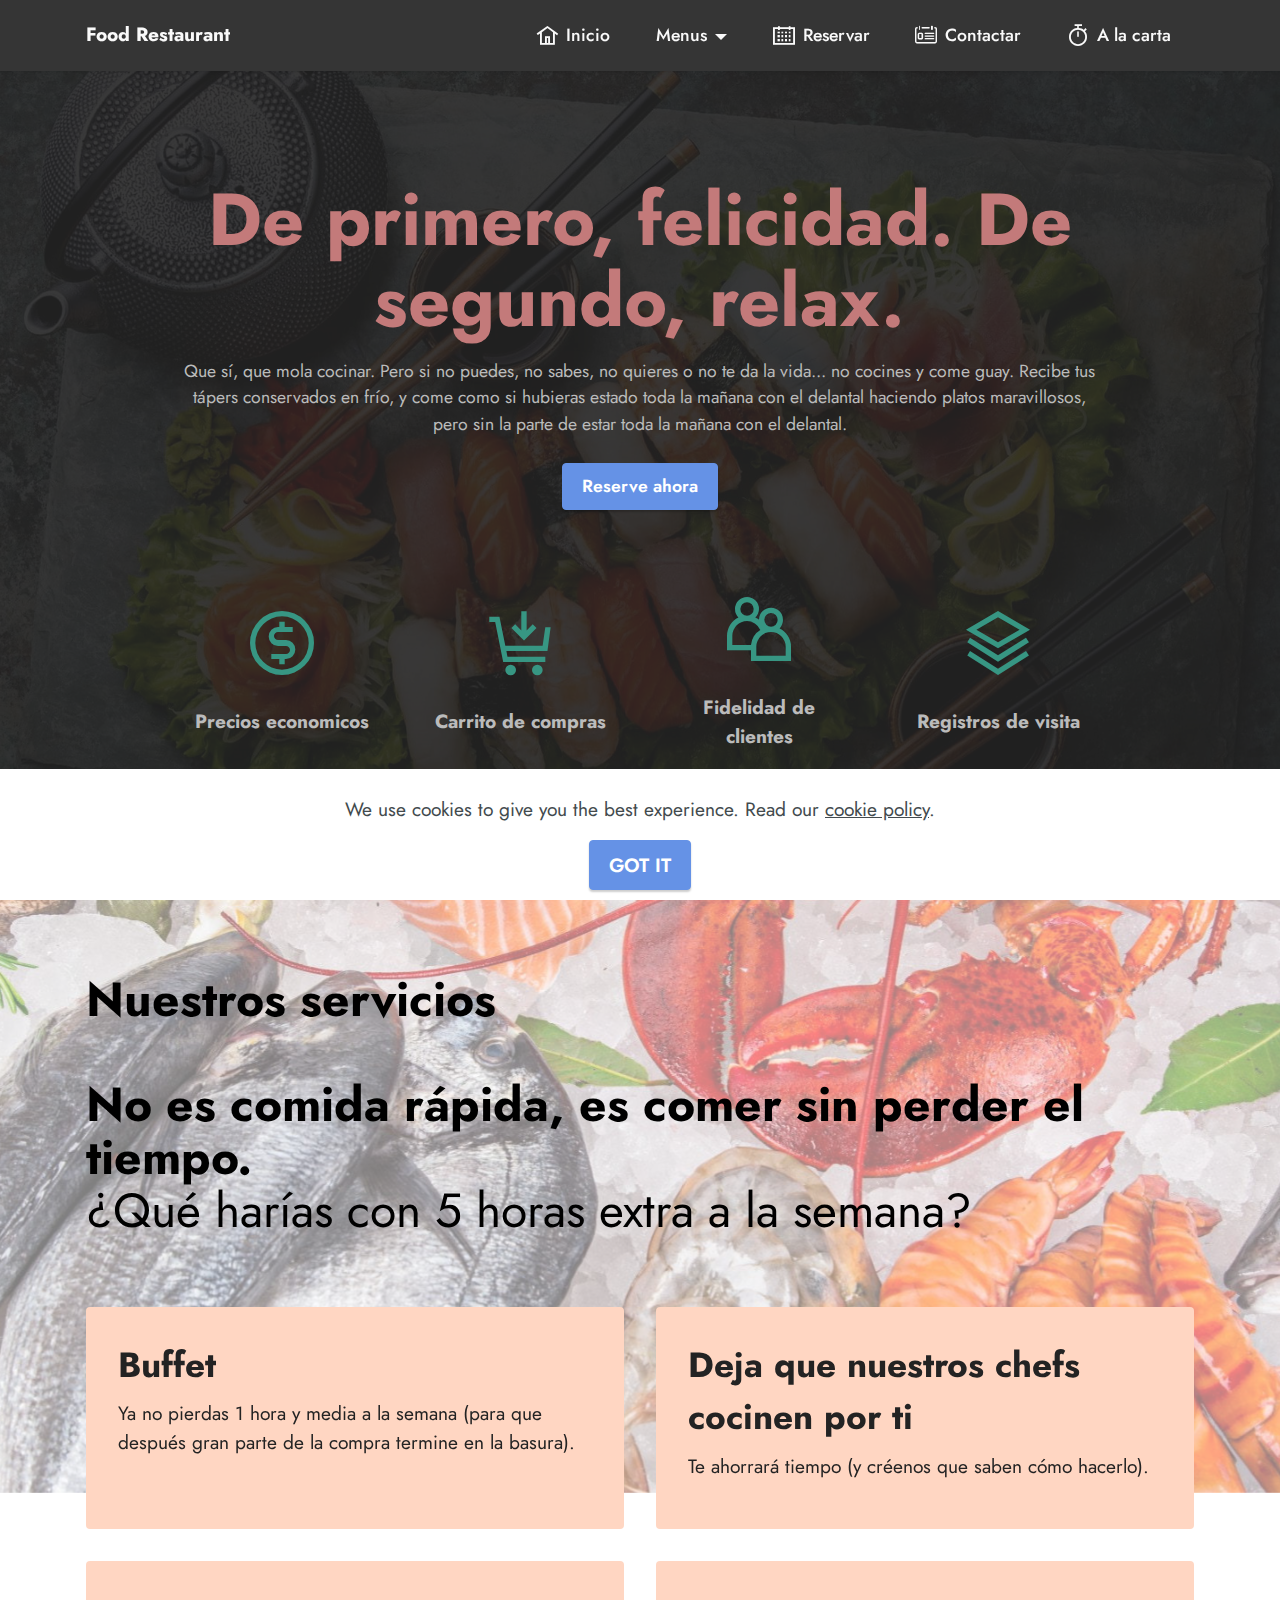
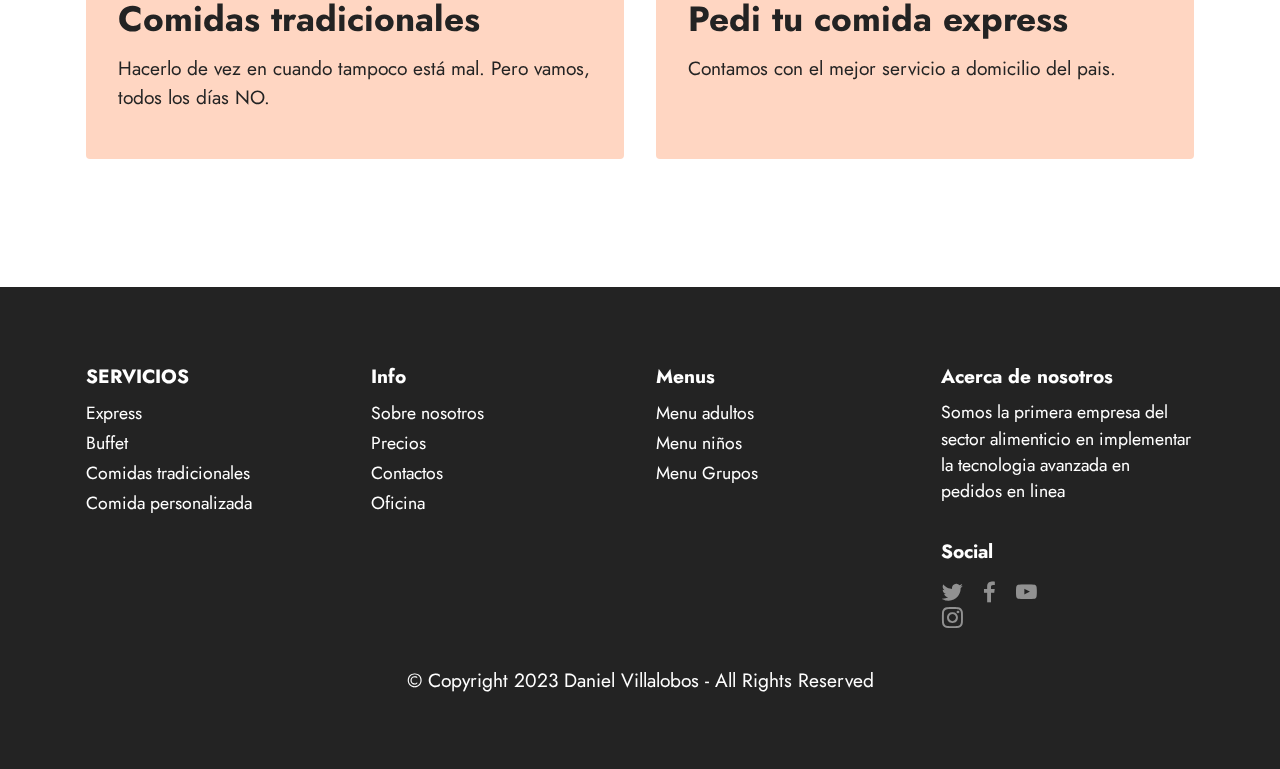
<file: index.html>
<!DOCTYPE html>
<html  >
<head>

  <meta charset="UTF-8">
  <meta http-equiv="X-UA-Compatible" content="IE=edge">
  <meta name="generator" content="bootstrap 5.1>
  <meta name="viewport" content="width=device-width, initial-scale=1, minimum-scale=1">
  <link rel="shortcut icon" href="assets/images/logo.png" type="image/x-icon">
  <meta name="description" content="Pagina para restaurantes">
  
  
  <title>PAGINA DE INICIO</title>
  <link rel="stylesheet" href="assets/web/assets/mobirise-icons2/mobirise2.css">
  <link rel="stylesheet" href="assets/web/assets/mobirise-icons-bold/mobirise-icons-bold.css">
  <link rel="stylesheet" href="assets/bootstrap/css/bootstrap.min.css">
  <link rel="stylesheet" href="assets/bootstrap/css/bootstrap-grid.min.css">
  <link rel="stylesheet" href="assets/bootstrap/css/bootstrap-reboot.min.css">
  <link rel="stylesheet" href="assets/parallax/jarallax.css">
  <link rel="stylesheet" href="assets/dropdown/css/style.css">
  <link rel="stylesheet" href="assets/socicon/css/styles.css">
  <link rel="stylesheet" href="assets/theme/css/style.css">
  <link rel="stylesheet" href="assets/bootstrap/css/custom.css">
  <link rel="preload" href="https://fonts.googleapis.com/css?family=Jost:100,200,300,400,500,600,700,800,900,100i,200i,300i,400i,500i,600i,700i,800i,900i&display=swap" as="style" onload="this.onload=null;this.rel='stylesheet'">
  <noscript><link rel="stylesheet" href="https://fonts.googleapis.com/css?family=Jost:100,200,300,400,500,600,700,800,900,100i,200i,300i,400i,500i,600i,700i,800i,900i&display=swap"></noscript>
  <link rel="preload" as="style" href="assets/mobirise/css/mbr-additional.css"><link rel="stylesheet" href="assets/mobirise/css/mbr-additional.css" type="text/css">

  
  
  
</head>
<body>
  
  <section data-bs-version="5.1" class="menu menu1 cid-sFGzlAXw3z" once="menu" id="menu1-2">
    

    <nav class="navbar navbar-dropdown navbar-fixed-top navbar-expand-lg">
        <div class="container">
            <div class="navbar-brand">
                
                <span class="navbar-caption-wrap"><a class="navbar-caption text-white display-7" href="">Food Restaurant</a></span>
            </div>
            <button class="navbar-toggler" type="button" data-toggle="collapse" data-bs-toggle="collapse" data-target="#navbarSupportedContent" data-bs-target="#navbarSupportedContent" aria-controls="navbarNavAltMarkup" aria-expanded="false" aria-label="Toggle navigation">
                <div class="hamburger">
                    <span></span>
                    <span></span>
                    <span></span>
                    <span></span>
                </div>
            </button>
            <div class="collapse navbar-collapse" id="navbarSupportedContent">
                <ul class="navbar-nav nav-dropdown" data-app-modern-menu="true"><li class="nav-item"><a class="nav-link link text-white text-primary display-4" href="index.html"><span class="mobi-mbri mobi-mbri-home mbr-iconfont mbr-iconfont-btn"></span>Inicio</a></li><li class="nav-item dropdown"><a class="nav-link link text-white text-primary dropdown-toggle show display-4" href="index.html" data-toggle="dropdown-submenu" data-bs-toggle="dropdown" data-bs-auto-close="outside" aria-expanded="true">Menus</a><div class="dropdown-menu show" aria-labelledby="dropdown-703" data-bs-popper="none"><a class="text-white text-primary dropdown-item display-4" href="menus.html">Menú Adultos<br></a><a class="text-white text-primary dropdown-item display-4" href="menus.html">Menú Niños<br></a><a class="text-white text-primary dropdown-item display-4" href="menus.html">Menú Grupos<br></a></div></li>
                    <li class="nav-item"><a class="nav-link link text-white text-primary display-4" href="Reservar.html"><span class="mobi-mbri mobi-mbri-calendar mbr-iconfont mbr-iconfont-btn"></span>Reservar</a></li>
                    <li class="nav-item"><a class="nav-link link text-white text-primary display-4" href="Contactar.html"><span class="mbrib-contact-form mbr-iconfont mbr-iconfont-btn"></span>Contactar</a>
                    </li><li class="nav-item"><a class="nav-link link text-white text-primary display-4" href="A la carta.html"><span class="mobi-mbri mobi-mbri-timer mbr-iconfont mbr-iconfont-btn"></span>A la carta</a></li></ul>

        </div>
    </nav>
</section>

<section data-bs-version="5.1" class="header19 cid-sFGzrhlvIh" id="header19-3">

    

    <div class="mbr-overlay" style="opacity: 0.9; background-color: rgb(35, 35, 35);">
    </div>

    <div class="container">
        <div class="media-container">
            <div class="col-md-12 col-lg-10 m-auto align-center">
                <h1 class="mbr-section-title mbr-white mbr-fonts-style mb-3 display-1"><strong>De primero, felicidad. De segundo, relax.</strong></h1>
                <p class="mbr-text mbr-white mbr-fonts-style display-4">
                    Que sí, que mola cocinar. Pero si no puedes, no sabes, no quieres o no te da la vida... no cocines y come guay. Recibe tus tápers conservados en frío, y come como si hubieras estado toda la mañana con el delantal haciendo platos maravillosos, pero sin la parte de estar toda la mañana con el delantal.</p>
                <div class="mbr-section-btn align-center"><a class="btn btn-primary display-4" href="Reservar.html">Reserve ahora</a></div>

                <div class="row pt-5 justify-content-center">
                    <div class="col-12 col-md-6 col-lg-3">
                        <div class="card-wrapper">
                            <div class="card-box align-center">
                                <span class="mbr-iconfont mobi-mbri-cash mobi-mbri" style="color: rgb(55, 150, 131); fill: rgb(55, 150, 131);"></span>
                                <h4 class="card-title align-center mbr-black mbr-fonts-style display-7"><strong>Precios economicos</strong></h4>
                            </div>
                        </div>
                    </div>
                    <div class="col-12 col-md-6 col-lg-3">
                        <div class="card-wrapper">
                            <div class="card-box align-center">
                                <span class="mbr-iconfont mobi-mbri-cart-add mobi-mbri" style="color: rgb(55, 150, 131); fill: rgb(55, 150, 131);"></span>
                                <h4 class="card-title align-center mbr-black mbr-fonts-style display-7"><strong>Carrito de compras</strong></h4>
                            </div>
                        </div>
                    </div>
                    <div class="col-12 col-md-6 col-lg-3">
                        <div class="card-wrapper">
                            <div class="card-box align-center">
                                <span class="mbr-iconfont mobi-mbri-users mobi-mbri" style="color: rgb(55, 150, 131); fill: rgb(55, 150, 131);"></span>
                                <h4 class="card-title align-center mbr-black mbr-fonts-style display-7"><strong>Fidelidad de clientes</strong></h4>
                            </div>
                        </div>
                    </div>
                    <div class="col-12 col-md-6 col-lg-3">
                        <div class="card-wrapper">
                            <div class="card-box align-center">
                                <span class="mbr-iconfont mobi-mbri-layers mobi-mbri" style="color: rgb(55, 150, 131); fill: rgb(55, 150, 131);"></span>
                                <h4 class="card-title align-center mbr-black mbr-fonts-style display-7"><strong>Registros de visita</strong></h4>
                            </div>
                        </div>
                    </div>
                </div>
            </div>
        </div>
    </div>
</section>

<section data-bs-version="5.1" class="features7 cid-tvSPhUOham mbr-parallax-background" id="features8-n">
    <!---->
    

    
    <div class="mbr-overlay" style="opacity: 0.5; background-color: rgb(255, 255, 255);">
    </div>
    <div class="container">
        <div class="row">
            <div class="title col-12">
                <h5 class="mbr-section-title mbr-fonts-style mb-3 display-2"><strong>Nuestros servicios</strong><br><br><strong>No es comida rápida, es comer sin perder el tiempo.</strong><br>¿Qué harías con 5 horas extra a la semana?<br><br></h5>
                
            </div>
            <div class="card col-12 col-md-6">
                <div class="card-wrapper">
                    <div class="top-line">
                        <h6 class="card-title mbr-fonts-style display-5"><strong>Buffet</strong></h6>
                        <p class="mbr-text cost mbr-fonts-style display-5"></p>
                    </div>
                    <div class="bottom-line">
                        <p class="mbr-text mbr-fonts-style display-7">
                            Ya no pierdas 1 hora y media a la semana (para que después gran parte de la compra termine en la basura).
                        </p>
                    </div>
                </div>
            </div>
            <div class="card col-12 col-md-6">
                <div class="card-wrapper">
                    <div class="top-line">
                        <h6 class="card-title mbr-fonts-style display-5"><strong>Deja que nuestros chefs cocinen por ti</strong></h6>
                        <p class="mbr-text cost mbr-fonts-style display-5"></p>
                    </div>
                    <div class="bottom-line">
                        <p class="mbr-text mbr-fonts-style display-7">
                            Te ahorrará tiempo (y créenos que saben cómo hacerlo).
                        </p>
                    </div>
                </div>
            </div>
            <div class="card col-12 col-md-6">
                <div class="card-wrapper">
                    <div class="top-line">
                        <h6 class="card-title mbr-fonts-style display-5"><strong>Comidas tradicionales</strong></h6>
                        <p class="mbr-text cost mbr-fonts-style display-5"></p>
                    </div>
                    <div class="bottom-line">
                        <p class="mbr-text mbr-fonts-style display-7">
                            Hacerlo de vez en cuando tampoco está mal. Pero vamos, todos los días NO.
                        </p>
                    </div>
                </div>
            </div>
            <div class="card col-12 col-md-6">
                <div class="card-wrapper">
                    <div class="top-line">
                        <h6 class="card-title mbr-fonts-style display-5"><strong>Pedi tu comida express</strong></h6>
                        <p class="mbr-text cost mbr-fonts-style display-5"></p>
                    </div>
                    <div class="bottom-line">
                        <p class="mbr-text mbr-fonts-style display-7">
                            Contamos con el mejor servicio a domicilio del pais.</p>
                    </div>
                </div>
            </div> 
        </div>
    </div>
</section>
<section data-bs-version="5.1" class="footer6 cid-tvYOAswIny" once="footers" id="footer6-y">
    
    
    <div class="container">
        <div class="row mbr-white">
            <div class="col-12 col-md-6 col-lg-3">
                <h5 class="mbr-section-subtitle mbr-fonts-style mb-2 display-7">
                    <strong>SERVICIOS</strong></h5>
                <ul class="list mbr-fonts-style display-4">
                    <li class="mbr-text item-wrap">Express</li><li class="mbr-text item-wrap">Buffet</li><li class="mbr-text item-wrap">Comidas tradicionales</li><li class="mbr-text item-wrap">Comida personalizada</li>
                </ul>
            </div>
            <div class="col-12 col-md-6 col-lg-3">
                <h5 class="mbr-section-subtitle mbr-fonts-style mb-2 display-7">
                    <strong>Info</strong></h5>
                <ul class="list mbr-fonts-style display-4">

                    <li class="mbr-text item-wrap">Sobre nosotros</li><li class="mbr-text item-wrap">Precios</li><li class="mbr-text item-wrap">Contactos</li><li class="mbr-text item-wrap">Oficina</li>
                </ul>
            </div>
            <div class="col-12 col-md-6 col-lg-3">
                <h5 class="mbr-section-subtitle mbr-fonts-style mb-2 display-7">
                    <strong>Menus</strong></h5>
                <ul class="list mbr-fonts-style display-4">
                    <li class="mbr-text item-wrap">Menu adultos</li><li class="mbr-text item-wrap">Menu niños</li><li class="mbr-text item-wrap">Menu Grupos</li><li class="mbr-text item-wrap"><br></li>
                </ul>
            </div>
            <div class="col-12 col-md-6 col-lg-3">
                <h5 class="mbr-section-subtitle mbr-fonts-style mb-2 display-7">
                    <strong>Acerca de nosotros</strong></h5>
                <p class="mbr-text mbr-fonts-style mb-4 display-4">
                    Somos la primera empresa del sector alimenticio en implementar la tecnologia avanzada en pedidos en linea</p>
                <h5 class="mbr-section-subtitle mbr-fonts-style mb-3 display-7">
                    <strong>Social</strong>
                </h5>
                <div class="col-md-6">
                    <div class="social-list align-left">
                        <div class="soc-item">
                            <a href="https://twitter.com/" target="_blank">
                                <span class="socicon-twitter socicon mbr-iconfont mbr-iconfont-social"></span>
                            </a>
                        </div>
                        <div class="soc-item">
                            <a href="https://www.facebook.com" target="_blank">
                                <span class="socicon-facebook socicon mbr-iconfont mbr-iconfont-social"></span>
                            </a>
                        </div>
                        <div class="soc-item">
                            <a href="https://www.youtube.com" target="_blank">
                                <span class="socicon-youtube socicon mbr-iconfont mbr-iconfont-social"></span>
                            </a>
                        </div>
                        <div class="soc-item">
                            <a href="https://instagram.com" target="_blank">
                                <span class="socicon-instagram socicon mbr-iconfont mbr-iconfont-social"></span>
                            </a>
                        </div>
                        
                        
                    </div>
                </div>
            </div>
            <div class="col-12 mt-4">
                <p class="mbr-text mb-0 mbr-fonts-style copyright align-center display-7">
                    © Copyright 2023 Daniel Villalobos - All Rights Reserved
                </p>
            </div>
        </div>
    </div>
</section>
<script src="assets/web/assets/cookies-alert-plugin/cookies-alert-core.js"></script>  <script src="assets/web/assets/cookies-alert-plugin/cookies-alert-script.js"></script>
<script src="assets/bootstrap/js/bootstrap.bundle.min.js"></script>  <script src="assets/parallax/jarallax.js"></script>  <script src="assets/smoothscroll/smooth-scroll.js"></script>  <script src="assets/ytplayer/index.js"></script>  <script src="assets/dropdown/js/navbar-dropdown.js"></script>  <script src="assets/vimeoplayer/player.js"></script>  <script src="assets/theme/js/script.js"></script>  
<input name="cookieData" type="hidden" data-cookie-cookiesAlertType='false' data-cookie-customDialogSelector='null' data-cookie-colorText='#424a4d' data-cookie-colorBg='rgb(255, 255, 255)' data-cookie-opacityOverlay='1' data-cookie-textButton='GOT IT' data-cookie-rejectText='REJECT' data-cookie-colorButton='#6592e6' data-cookie-rejectColor='#ffffff' data-cookie-colorLink='#424a4d' data-cookie-underlineLink='true' data-cookie-text="We use cookies to give you the best experience. Read our <a href='privacy.html'>cookie policy</a>.">
  </body>
</html>
</file>
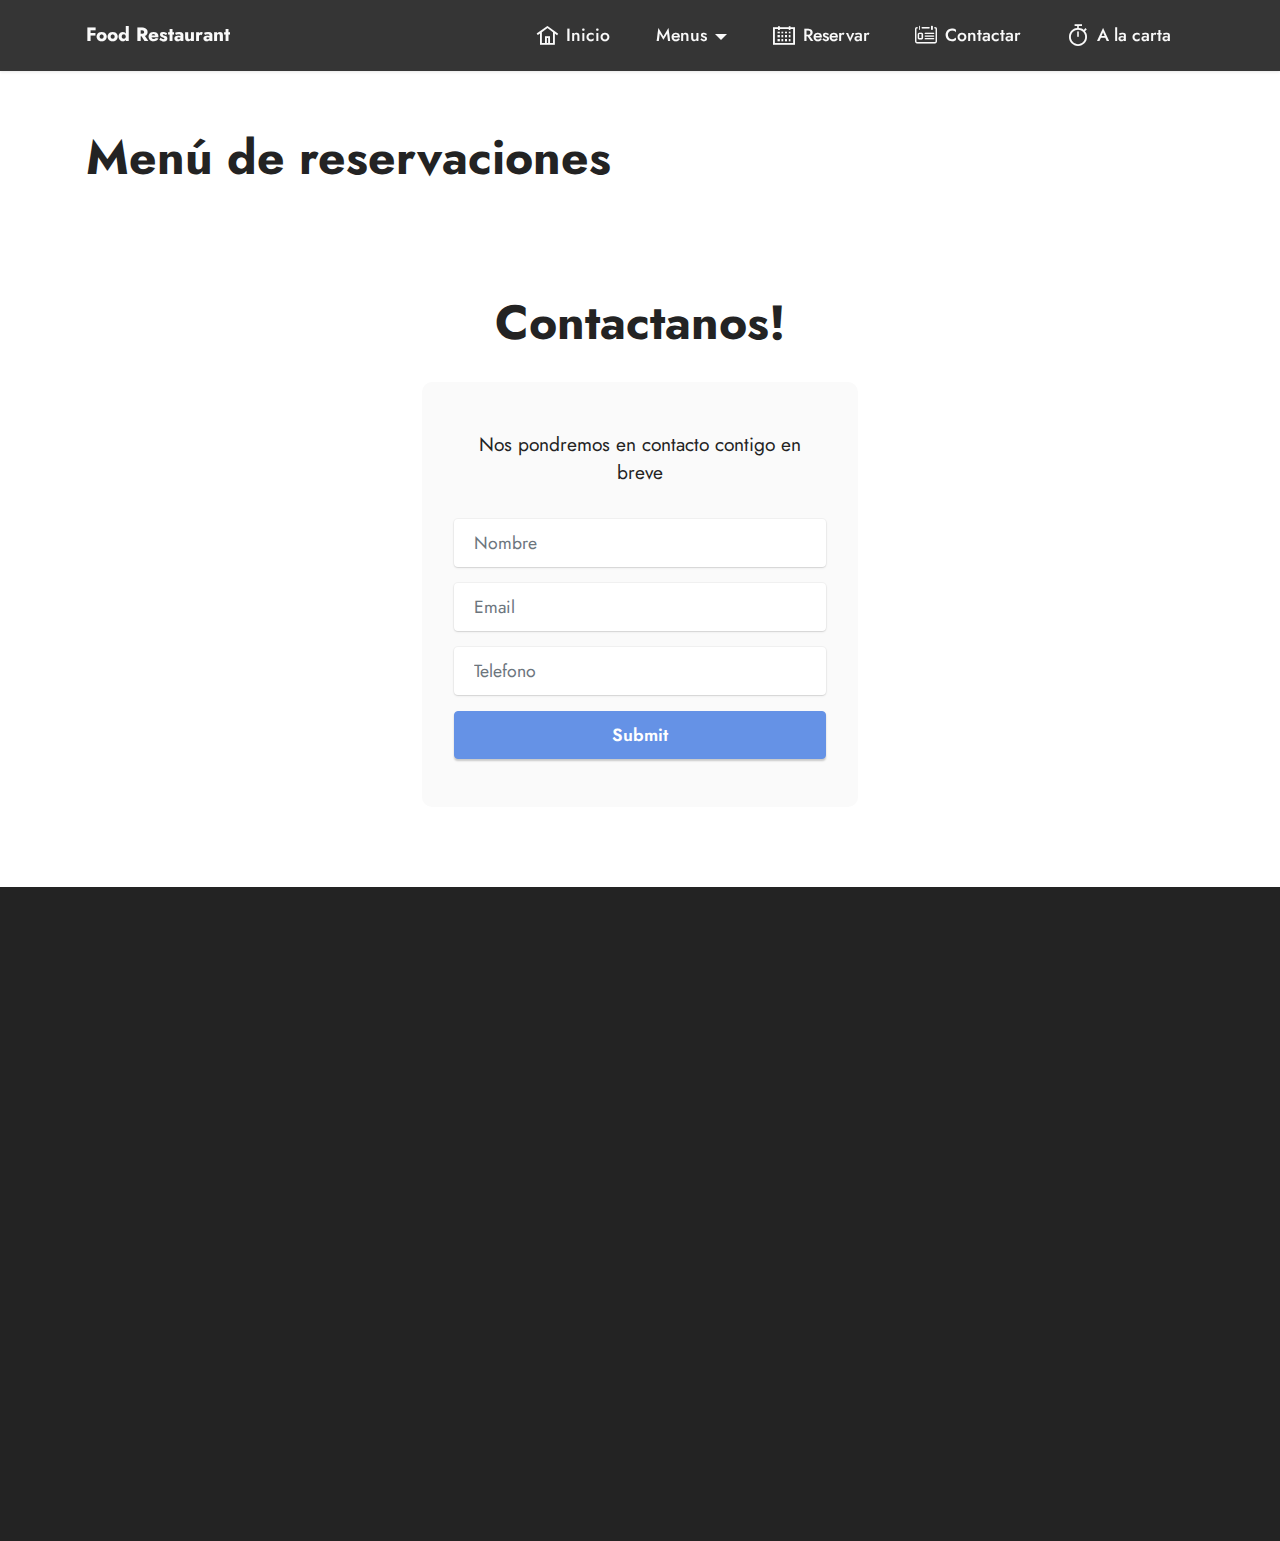
<file: Contactar.html>
<!DOCTYPE html>
<html  >
<head>
    <meta charset="UTF-8">
    <meta http-equiv="X-UA-Compatible" content="IE=edge">
    <meta name="generator" content="bootstrap 5.1>
    <meta name="viewport" content="width=device-width, initial-scale=1, minimum-scale=1">
    <link rel="shortcut icon" href="assets/images/logo.png" type="image/x-icon">
    <meta name="description" content="Pagina para restaurantes">
  
  <title>Menús</title>
  <link rel="stylesheet" href="assets/web/assets/mobirise-icons2/mobirise2.css">
  <link rel="stylesheet" href="assets/web/assets/mobirise-icons-bold/mobirise-icons-bold.css">
  <link rel="stylesheet" href="assets/bootstrap/css/bootstrap.min.css">
  <link rel="stylesheet" href="assets/bootstrap/css/bootstrap-grid.min.css">
  <link rel="stylesheet" href="assets/bootstrap/css/bootstrap-reboot.min.css">
  <link rel="stylesheet" href="assets/animatecss/animate.css">
  <link rel="stylesheet" href="assets/dropdown/css/style.css">
  <link rel="stylesheet" href="assets/socicon/css/styles.css">
  <link rel="stylesheet" href="assets/theme/css/style.css">
  <link rel="stylesheet" href="assets/bootstrap/css/custom.css">
  <link rel="preload" href="https://fonts.googleapis.com/css?family=Jost:100,200,300,400,500,600,700,800,900,100i,200i,300i,400i,500i,600i,700i,800i,900i&display=swap" as="style" onload="this.onload=null;this.rel='stylesheet'">
  <noscript><link rel="stylesheet" href="https://fonts.googleapis.com/css?family=Jost:100,200,300,400,500,600,700,800,900,100i,200i,300i,400i,500i,600i,700i,800i,900i&display=swap"></noscript>
  <link rel="preload" as="style" href="assets/mobirise/css/mbr-additional.css"><link rel="stylesheet" href="assets/mobirise/css/mbr-additional.css" type="text/css">

  
  
  
</head>
<body>
  
    <section data-bs-version="5.1" class="menu menu1 cid-sFGzlAXw3z" once="menu" id="menu1-2">
    

        <nav class="navbar navbar-dropdown navbar-fixed-top navbar-expand-lg">
            <div class="container">
                <div class="navbar-brand">
                    
                    <span class="navbar-caption-wrap"><a class="navbar-caption text-white display-7" href="index.html">Food Restaurant</a></span>
                </div>
                <button class="navbar-toggler" type="button" data-toggle="collapse" data-bs-toggle="collapse" data-target="#navbarSupportedContent" data-bs-target="#navbarSupportedContent" aria-controls="navbarNavAltMarkup" aria-expanded="false" aria-label="Toggle navigation">
                    <div class="hamburger">
                        <span></span>
                        <span></span>
                        <span></span>
                        <span></span>
                    </div>
                </button>
                <div class="collapse navbar-collapse" id="navbarSupportedContent">
                    <ul class="navbar-nav nav-dropdown" data-app-modern-menu="true"><li class="nav-item"><a class="nav-link link text-white text-primary display-4" href="index.html"><span class="mobi-mbri mobi-mbri-home mbr-iconfont mbr-iconfont-btn"></span>Inicio</a></li><li class="nav-item dropdown"><a class="nav-link link text-white text-primary dropdown-toggle show display-4" href="index.html" data-toggle="dropdown-submenu" data-bs-toggle="dropdown" data-bs-auto-close="outside" aria-expanded="true">Menus</a><div class="dropdown-menu show" aria-labelledby="dropdown-703" data-bs-popper="none"><a class="text-white text-primary dropdown-item display-4" href="menus.html">Menú Adultos<br></a><a class="text-white text-primary dropdown-item display-4" href="menus.html">Menú Niños<br></a><a class="text-white text-primary dropdown-item display-4" href="menus.html">Menú Grupos<br></a></div></li>
                        <li class="nav-item"><a class="nav-link link text-white text-primary display-4" href="Reservar.html"><span class="mobi-mbri mobi-mbri-calendar mbr-iconfont mbr-iconfont-btn"></span>Reservar</a></li>
                        <li class="nav-item"><a class="nav-link link text-white text-primary display-4" href="Contactar.html"><span class="mbrib-contact-form mbr-iconfont mbr-iconfont-btn"></span>Contactar</a>
                        </li><li class="nav-item"><a class="nav-link link text-white text-primary display-4" href="A la carta.html"><span class="mobi-mbri mobi-mbri-timer mbr-iconfont mbr-iconfont-btn"></span>A la carta</a></li></ul>
    
            </div>
        </nav>
    </section>



<br><br><br>
<div class="container">
<div class="title">
    <h3 class="mbr-section-title mbr-fonts-style mb-4 display-2">
        <strong>Menú de reservaciones</strong></h3>
</div>
</div>

<section data-bs-version="5.1" class="form7 cid-tvYOJms3G6" id="form7-z">
    
    
    <div class="container">
        <div class="mbr-section-head">
            <h3 class="mbr-section-title mbr-fonts-style align-center mb-0 display-2">
                <strong>Contactanos!</strong></h3>
            
        </div>
        <div class="row justify-content-center mt-4">
            <div class="col-lg-8 mx-auto mbr-form" data-form-type="formoid">
                <form action="https://mobirise.eu/" method="POST" class="mbr-form form-with-styler mx-auto" data-form-title="Form Name"><input type="hidden" name="email" data-form-email="true" value="qSWqOzgyMb4ahefRvbUTBInducYanGXHCi7TmLIyiZrGUpadYnE+knuLbYd7ywWofpdQC57an/3SPplSAY6twu/KKr29Aw45E8Z6tEJsbAYJBOL8CdtI4CMGtriyD8XZ">
                    <p class="mbr-text mbr-fonts-style align-center mb-4 display-7">Nos pondremos en contacto contigo en breve</p>
                    <div class="row">
                        <div hidden="hidden" data-form-alert="" class="alert alert-success col-12">Gracias por ponerte en contacto con nosotros</div>
                        <div hidden="hidden" data-form-alert-danger="" class="alert alert-danger col-12">
                            Oops...! some problem!
                        </div>
                    </div>
                    <div class="dragArea row">
                        <div class="col-lg-12 col-md-12 col-sm-12 form-group mb-3" data-for="name">
                            <input type="text" name="name" placeholder="Nombre" data-form-field="name" class="form-control" value="" id="name-form7-z">
                        </div>
                        <div class="col-lg-12 col-md-12 col-sm-12 form-group mb-3" data-for="email">
                            <input type="email" name="email" placeholder="Email" data-form-field="email" class="form-control" value="" id="email-form7-z">
                        </div>
                        <div data-for="phone" class="col-lg-12 col-md-12 col-sm-12 form-group mb-3">
                            <input type="tel" name="phone" placeholder="Telefono" data-form-field="phone" class="form-control" value="" id="phone-form7-z">
                        </div>
                        <div class="col-auto mbr-section-btn align-center">
                            <button type="submit" class="btn btn-primary display-4">Submit</button>
                        </div>
                    </div>
                </form>
            </div>
        </div>
    </div>
</section>

<section data-bs-version="5.1" class="footer6 cid-tvYOAswIny" once="footers" id="footer6-y">

    

    

    <div class="container">
        <div class="row content mbr-white">
            <div class="col-12 col-md-3 mbr-fonts-style display-7">
                <h5 class="mbr-section-subtitle mbr-fonts-style mb-2 display-7">
                    <strong>Dirección</strong></h5>
                <p class="mbr-text mbr-fonts-style display-7">
                    San josé, Costa Rica<br><br></p> <br>
                <h5 class="mbr-section-subtitle mbr-fonts-style mb-2 mt-4 display-7">
                    <strong>Contacto</strong></h5>
                <p class="mbr-text mbr-fonts-style mb-4 display-7">
                    Email: support@restaurante.com <br>
                    Phone: +506 6875 8455<br>
                    Fax:&nbsp;</p>
            </div>
            <div class="col-12 col-md-3 mbr-fonts-style display-7">
                <h5 class="mbr-section-subtitle mbr-fonts-style mb-2 display-7">
                    <strong>Links</strong>
                </h5>
                <ul class="list mbr-fonts-style mb-4 display-4">
                    <li class="mbr-text item-wrap"><br></li>
                </ul>
                <br>
                <h5 class="mbr-section-subtitle mbr-fonts-style mb-2 mt-5 display-7">
                    <strong>Feedback</strong>
                </h5>
                <p class="mbr-text mbr-fonts-style mb-4 display-7">¡Envíenos sus ideas, informes de errores, sugerencias! Cualquier comentario sería apreciado.</p>
            </div>
            <div class="col-12 col-md-6">
                <div class="google-map"><iframe frameborder="0" style="border:0" src="https://www.google.com/maps/embed/v1/place?key=AIzaSyCZI5F_k6S1k46ujh0SNrapM89f7mJxd30&amp;q=San josé costa rica" allowfullscreen=""></iframe></div>
            </div>
            <div class="col-md-6">
                <div class="social-list align-left">
                    <div class="soc-item">
                        <a href="https://twitter.com" target="_blank">
                            <span class="socicon-twitter socicon mbr-iconfont mbr-iconfont-social"></span>
                        </a>
                    </div>
                    <div class="soc-item">
                        <a href="https://www.facebook.com" target="_blank">
                            <span class="socicon-facebook socicon mbr-iconfont mbr-iconfont-social"></span>
                        </a>
                    </div>
                    <div class="soc-item">
                        <a href="https://www.youtube.com" target="_blank">
                            <span class="socicon-youtube socicon mbr-iconfont mbr-iconfont-social"></span>
                        </a>
                    </div>
                    <div class="soc-item">
                        <a href="https://instagram.com" target="_blank">
                            <span class="socicon-instagram socicon mbr-iconfont mbr-iconfont-social"></span>
                        </a>
                    </div>
                    
                    
                </div>
            </div>
        </div>
        <div class="footer-lower">
            <div class="media-container-row">
                <div class="col-sm-12">
                    <hr>
                </div>
            </div>
            <div class="col-sm-12 copyright pl-0">
                <p class="mbr-text mbr-fonts-style mbr-white display-7">
                    © Copyright 2023 Daniel Villalobos - All Rights Reserved
                </p>
            </div>
        </div>
    </div>
</section><script src="assets/bootstrap/js/bootstrap.bundle.min.js"></script>  <script src="assets/smoothscroll/smooth-scroll.js"></script>  <script src="assets/ytplayer/index.js"></script>  <script src="assets/dropdown/js/navbar-dropdown.js"></script>  <script src="assets/theme/js/script.js"></script>  <script src="assets/formoid/formoid.min.js"></script>  
  
  
 <div id="scrollToTop" class="scrollToTop mbr-arrow-up"><a style="text-align: center;"><i class="mbr-arrow-up-icon mbr-arrow-up-icon-cm cm-icon cm-icon-smallarrow-up"></i></a></div>
    <input name="animation" type="hidden">
  </body>
</html>
</file>
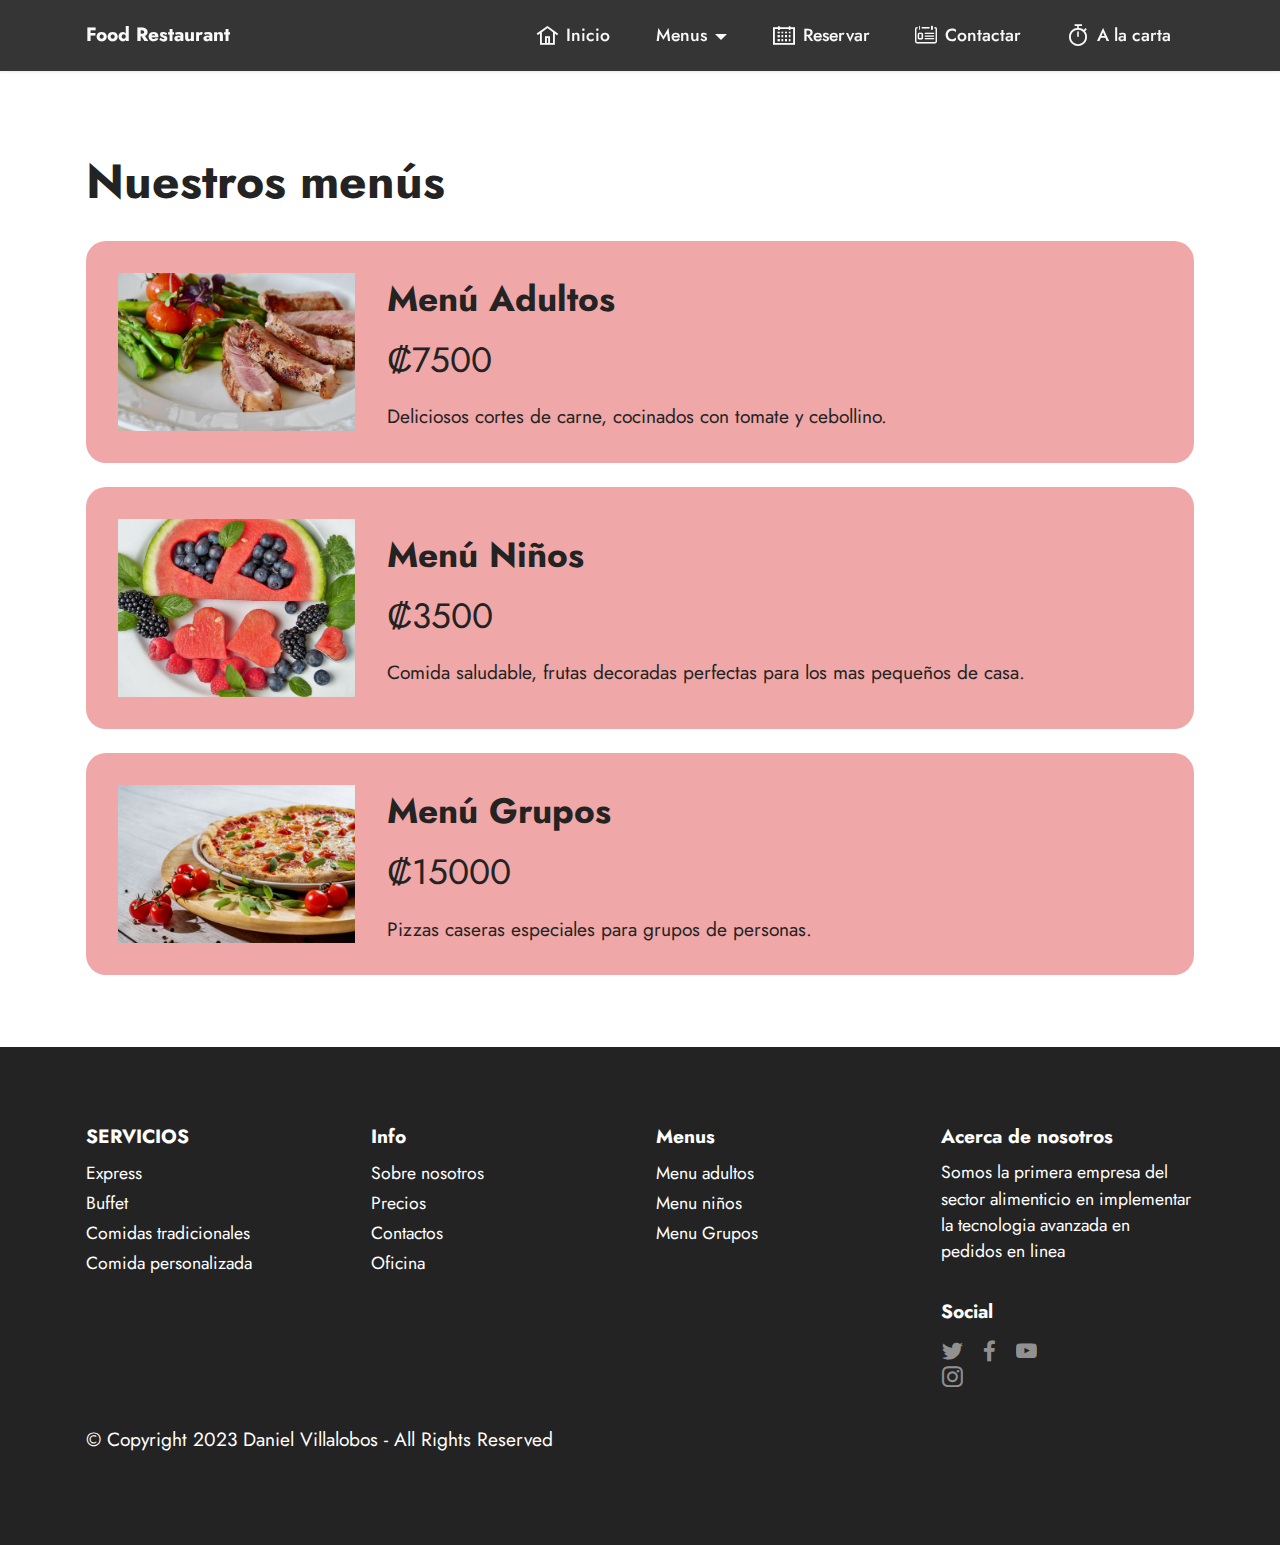
<file: menus.html>
<!DOCTYPE html>
<html  >
<head>
    <meta charset="UTF-8">
    <meta http-equiv="X-UA-Compatible" content="IE=edge">
    <meta name="generator" content="bootstrap 5.1>
    <meta name="viewport" content="width=device-width, initial-scale=1, minimum-scale=1">
    <link rel="shortcut icon" href="assets/images/logo.png" type="image/x-icon">
    <meta name="description" content="Pagina para restaurantes">
  
  <title>Menús</title>
  <link rel="stylesheet" href="assets/web/assets/mobirise-icons2/mobirise2.css">
  <link rel="stylesheet" href="assets/web/assets/mobirise-icons-bold/mobirise-icons-bold.css">
  <link rel="stylesheet" href="assets/bootstrap/css/bootstrap.min.css">
  <link rel="stylesheet" href="assets/bootstrap/css/bootstrap-grid.min.css">
  <link rel="stylesheet" href="assets/bootstrap/css/bootstrap-reboot.min.css">
  <link rel="stylesheet" href="assets/animatecss/animate.css">
  <link rel="stylesheet" href="assets/dropdown/css/style.css">
  <link rel="stylesheet" href="assets/socicon/css/styles.css">
  <link rel="stylesheet" href="assets/theme/css/style.css">
  <link rel="stylesheet" href="assets/bootstrap/css/custom.css">
  <link rel="preload" href="https://fonts.googleapis.com/css?family=Jost:100,200,300,400,500,600,700,800,900,100i,200i,300i,400i,500i,600i,700i,800i,900i&display=swap" as="style" onload="this.onload=null;this.rel='stylesheet'">
  <noscript><link rel="stylesheet" href="https://fonts.googleapis.com/css?family=Jost:100,200,300,400,500,600,700,800,900,100i,200i,300i,400i,500i,600i,700i,800i,900i&display=swap"></noscript>
  <link rel="preload" as="style" href="assets/mobirise/css/mbr-additional.css"><link rel="stylesheet" href="assets/mobirise/css/mbr-additional.css" type="text/css">

  
  
  
</head>
<body>
  
    <section data-bs-version="5.1" class="menu menu1 cid-sFGzlAXw3z" once="menu" id="menu1-2">
    

        <nav class="navbar navbar-dropdown navbar-fixed-top navbar-expand-lg">
            <div class="container">
                <div class="navbar-brand">
                    
                    <span class="navbar-caption-wrap"><a class="navbar-caption text-white display-7" href="index.html">Food Restaurant</a></span>
                </div>
                <button class="navbar-toggler" type="button" data-toggle="collapse" data-bs-toggle="collapse" data-target="#navbarSupportedContent" data-bs-target="#navbarSupportedContent" aria-controls="navbarNavAltMarkup" aria-expanded="false" aria-label="Toggle navigation">
                    <div class="hamburger">
                        <span></span>
                        <span></span>
                        <span></span>
                        <span></span>
                    </div>
                </button>
                <div class="collapse navbar-collapse" id="navbarSupportedContent">
                    <ul class="navbar-nav nav-dropdown" data-app-modern-menu="true"><li class="nav-item"><a class="nav-link link text-white text-primary display-4" href="index.html"><span class="mobi-mbri mobi-mbri-home mbr-iconfont mbr-iconfont-btn"></span>Inicio</a></li><li class="nav-item dropdown"><a class="nav-link link text-white text-primary dropdown-toggle show display-4" href="index.html" data-toggle="dropdown-submenu" data-bs-toggle="dropdown" data-bs-auto-close="outside" aria-expanded="true">Menus</a><div class="dropdown-menu show" aria-labelledby="dropdown-703" data-bs-popper="none"><a class="text-white text-primary dropdown-item display-4" href="menus.html">Menú Adultos<br></a><a class="text-white text-primary dropdown-item display-4" href="menus.html">Menú Niños<br></a><a class="text-white text-primary dropdown-item display-4" href="menus.html">Menú Grupos<br></a></div></li>
                        <li class="nav-item"><a class="nav-link link text-white text-primary display-4" href="Reservar.html"><span class="mobi-mbri mobi-mbri-calendar mbr-iconfont mbr-iconfont-btn"></span>Reservar</a></li>
                        <li class="nav-item"><a class="nav-link link text-white text-primary display-4" href="Contactar.html"><span class="mbrib-contact-form mbr-iconfont mbr-iconfont-btn"></span>Contactar</a>
                        </li><li class="nav-item"><a class="nav-link link text-white text-primary display-4" href="A la carta.html"><span class="mobi-mbri mobi-mbri-timer mbr-iconfont mbr-iconfont-btn"></span>A la carta</a></li></ul>
    
            </div>
        </nav>
    </section>

<section data-bs-version="5.1" class="features10 cid-tvYpxuPyGS" id="features11-t">
    <!---->
<br> <br><br><br>

    <div class="container">
        <div class="title">
            <h3 class="mbr-section-title mbr-fonts-style mb-4 display-2">
                <strong>Nuestros menús</strong></h3>
        </div>

        <div class="card">
            <div class="card-wrapper custom-block custom-block-full">
                <div class="row align-items-center">
                    <div class="col-12 col-md-3">
                        <div class="image-wrapper">
                            <img src="assets/images/mbr-1-596x397.jpg" alt="Deliciosos cortes de carne, cocinados con tomate y cebollino." title="comidas">
                        </div>
                    </div>
                    <div class="col-12 col-md">
                        <div class="card-box">
                            <div class="row">
                                <div class="col-12">
                                    <div class="top-line">
                                        <h4 class="card-title mbr-fonts-style display-5"><strong>Menú Adultos</strong></h4>
                                        <p class="cost mbr-fonts-style display-5">₡7500</p>
                                    </div>
                                </div>
                                <div class="col-12">
                                    <div class="bottom-line">
                                        <p class="mbr-text mbr-fonts-style m-0 display-7">
                                            Deliciosos cortes de carne, cocinados con tomate y cebollino.
                                        </p>
                                        
                                    </div>
                                </div>
                            </div>
                        </div>
                    </div>
                </div>
            </div>
        </div>
        <br>
        <div class="card">
            <div class="card-wrapper custom-block custom-block-full">
                <div class="row align-items-center">
                    <div class="col-12 col-md-3">
                        <div class="image-wrapper">
                            <img src="assets/images/mbr-596x447.jpg" alt="Comida saludable, frutas decoradas perfectas para los mas pequeños de casa." title="comidas">
                        </div>
                    </div>
                    <div class="col-12 col-md">
                        <div class="card-box">
                            <div class="row">
                                <div class="col-12">
                                    <div class="top-line">
                                        <h4 class="card-title mbr-fonts-style display-5"><strong>Menú Niños</strong></h4>
                                        <p class="cost mbr-fonts-style display-5">
                                            ₡3500</p>
                                    </div>
                                </div>
                                <div class="col-12">
                                    <div class="bottom-line">
                                        <p class="mbr-text mbr-fonts-style m-0 display-7">
                                            Comida saludable, frutas decoradas perfectas para los mas pequeños de casa.
                                        </p>
                                    </div>
                                </div>
                            </div>
                        </div>
                    </div>
                </div>
            </div>
        </div>
        <br>
        <div class="card">
            <div class="card-wrapper custom-block custom-block-full">
                <div class="row align-items-center">
                    <div class="col-12 col-md-3">
                        <div class="image-wrapper">
                            <img src="assets/images/mbr-596x398.jpg" alt="Pizzas caseras especiales para grupos de personas." title="comidas">
                        </div>
                    </div>
                    <div class="col-12 col-md">
                        <div class="card-box">
                            <div class="row">
                                <div class="col-12">
                                    <div class="top-line">
                                        <h4 class="card-title mbr-fonts-style display-5"><strong>Menú Grupos</strong></h4>
                                        <p class="cost mbr-fonts-style display-5">
                                            ₡15000</p>
                                    </div>
                                </div>
                                <div class="col-12">
                                    <div class="bottom-line">
                                        <p class="mbr-text mbr-fonts-style m-0 display-7">
                                            Pizzas caseras especiales para grupos de personas.
                                        </p>
                                    </div>
                                </div>
                            </div>
                        </div>
                    </div>
                </div>
            </div>
        </div>
    </div>
</section>
<br><br><br>

<section data-bs-version="5.1" class="footer6 cid-tvYOAswIny" once="footers" id="footer6-y">
    
    
    <div class="container">
        <div class="row content mbr-white">
            <div class="col-12 col-md-3 mbr-fonts-style display-7">
                <h5 class="mbr-section-subtitle mbr-fonts-style mb-2 display-7">
                    <strong>SERVICIOS</strong></h5>
                <ul class="list mbr-fonts-style display-4">
                    <li class="mbr-text item-wrap">Express</li><li class="mbr-text item-wrap">Buffet</li><li class="mbr-text item-wrap">Comidas tradicionales</li><li class="mbr-text item-wrap">Comida personalizada</li>
                </ul>
            </div>
            <div class="col-12 col-md-6 col-lg-3">
                <h5 class="mbr-section-subtitle mbr-fonts-style mb-2 display-7">
                    <strong>Info</strong></h5>
                <ul class="list mbr-fonts-style display-4">

                    <li class="mbr-text item-wrap">Sobre nosotros</li><li class="mbr-text item-wrap">Precios</li><li class="mbr-text item-wrap">Contactos</li><li class="mbr-text item-wrap">Oficina</li>
                </ul>
            </div>
            <div class="col-12 col-md-6 col-lg-3">
                <h5 class="mbr-section-subtitle mbr-fonts-style mb-2 display-7">
                    <strong>Menus</strong></h5>
                <ul class="list mbr-fonts-style display-4">
                    <li class="mbr-text item-wrap">Menu adultos</li><li class="mbr-text item-wrap">Menu niños</li><li class="mbr-text item-wrap">Menu Grupos</li><li class="mbr-text item-wrap"><br></li>
                </ul>
            </div>
            <div class="col-12 col-md-6 col-lg-3">
                <h5 class="mbr-section-subtitle mbr-fonts-style mb-2 display-7">
                    <strong>Acerca de nosotros</strong></h5>
                <p class="mbr-text mbr-fonts-style mb-4 display-4">
                    Somos la primera empresa del sector alimenticio en implementar la tecnologia avanzada en pedidos en linea</p>
                <h5 class="mbr-section-subtitle mbr-fonts-style mb-3 display-7">
                    <strong>Social</strong>
                </h5>
                <div class="col-md-6">
                    <div class="social-list align-left">
                        <div class="soc-item">
                            <a href="https://twitter.com" target="_blank">
                                <span class="socicon-twitter socicon mbr-iconfont mbr-iconfont-social"></span>
                            </a>
                        </div>
                        <div class="soc-item">
                            <a href="https://www.facebook.com" target="_blank">
                                <span class="socicon-facebook socicon mbr-iconfont mbr-iconfont-social"></span>
                            </a>
                        </div>
                        <div class="soc-item">
                            <a href="https://www.youtube.com" target="_blank">
                                <span class="socicon-youtube socicon mbr-iconfont mbr-iconfont-social"></span>
                            </a>
                        </div>
                        <div class="soc-item">
                            <a href="https://instagram.com" target="_blank">
                                <span class="socicon-instagram socicon mbr-iconfont mbr-iconfont-social"></span>
                            </a>
                        </div>
                        
                        
                    </div>
                </div>
            </div>
            <div class="col-12 mt-4">
                <p class="mbr-text mbr-fonts-style mbr-white display-7">
                    © Copyright 2023 Daniel Villalobos - All Rights Reserved
                </p>
            </div>
        </div>
    </div>
</section>

<script src="assets/bootstrap/js/bootstrap.bundle.min.js"></script>  <script src="assets/parallax/jarallax.js"></script>  <script src="assets/smoothscroll/smooth-scroll.js"></script>  <script src="assets/ytplayer/index.js"></script>  <script src="assets/dropdown/js/navbar-dropdown.js"></script>  <script src="assets/vimeoplayer/player.js"></script>  <script src="assets/theme/js/script.js"></script>  
</body>
</html>
</file>
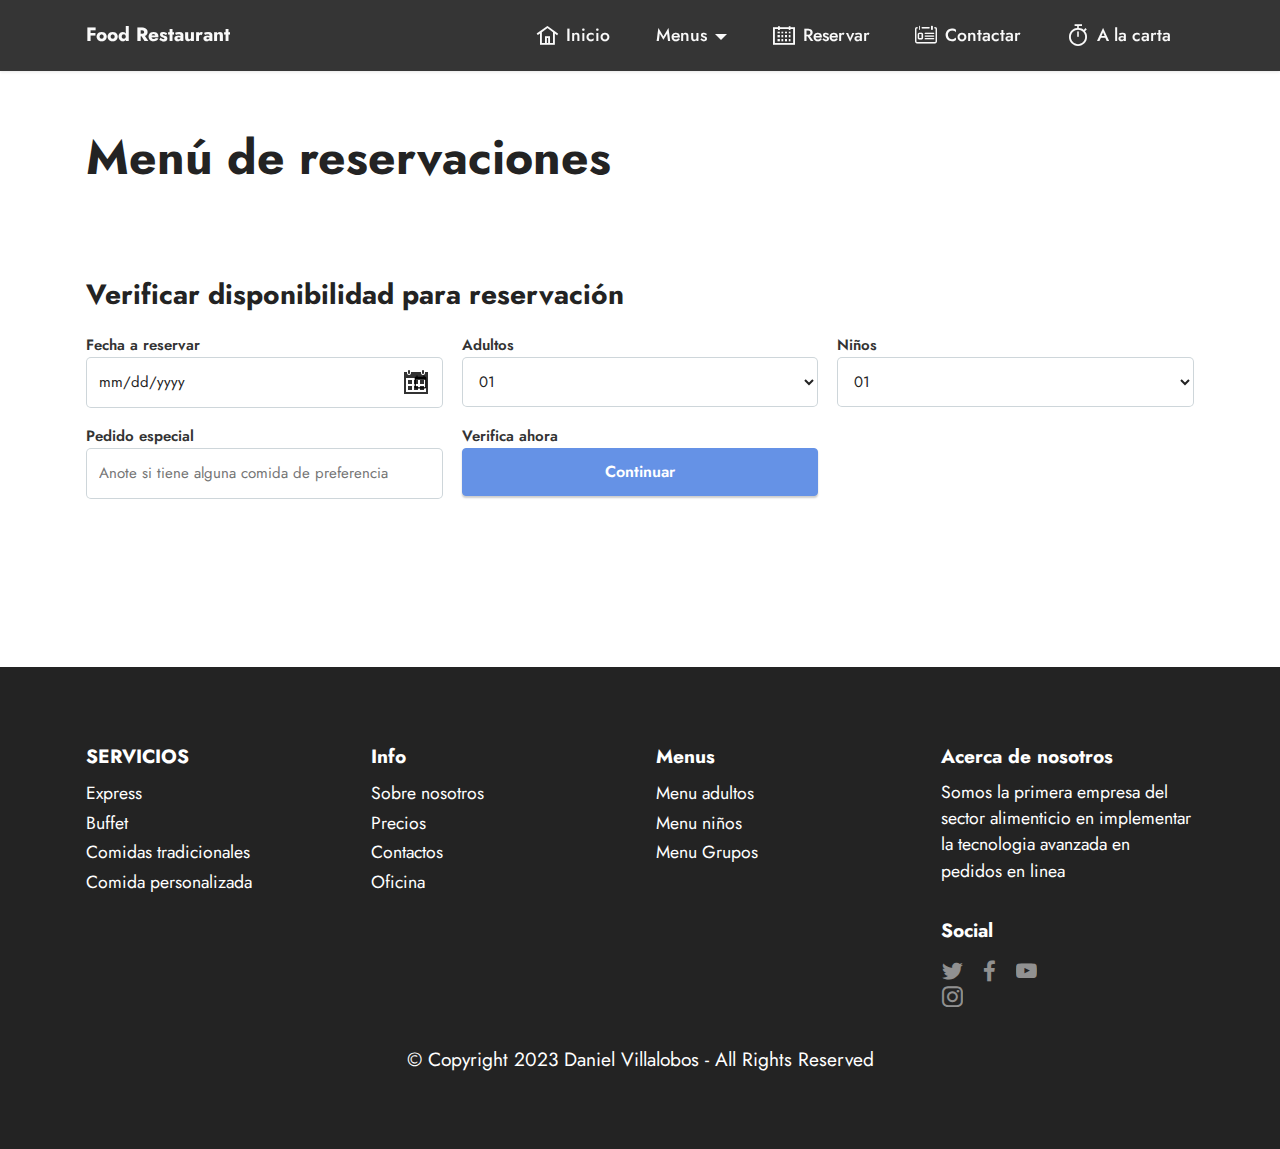
<file: Reservar.html>
<!DOCTYPE html>
<html  >
<head>
    <meta charset="UTF-8">
    <meta http-equiv="X-UA-Compatible" content="IE=edge">
    <meta name="generator" content="bootstrap 5.1>
    <meta name="viewport" content="width=device-width, initial-scale=1, minimum-scale=1">
    <link rel="shortcut icon" href="assets/images/logo.png" type="image/x-icon">
    <meta name="description" content="Pagina para restaurantes">
  
  
  <title>Menús</title>
  <link rel="stylesheet" href="assets/web/assets/mobirise-icons2/mobirise2.css">
  <link rel="stylesheet" href="assets/web/assets/mobirise-icons-bold/mobirise-icons-bold.css">
  <link rel="stylesheet" href="assets/bootstrap/css/bootstrap.min.css">
  <link rel="stylesheet" href="assets/bootstrap/css/bootstrap-grid.min.css">
  <link rel="stylesheet" href="assets/bootstrap/css/bootstrap-reboot.min.css">
  <link rel="stylesheet" href="assets/animatecss/animate.css">
  <link rel="stylesheet" href="assets/dropdown/css/style.css">
  <link rel="stylesheet" href="assets/socicon/css/styles.css">
  <link rel="stylesheet" href="assets/theme/css/style.css">
  <link rel="stylesheet" href="assets/bootstrap/css/custom.css">
  <link rel="preload" href="https://fonts.googleapis.com/css?family=Jost:100,200,300,400,500,600,700,800,900,100i,200i,300i,400i,500i,600i,700i,800i,900i&display=swap" as="style" onload="this.onload=null;this.rel='stylesheet'">
  <noscript><link rel="stylesheet" href="https://fonts.googleapis.com/css?family=Jost:100,200,300,400,500,600,700,800,900,100i,200i,300i,400i,500i,600i,700i,800i,900i&display=swap"></noscript>
  <link rel="preload" as="style" href="assets/mobirise/css/mbr-additional.css"><link rel="stylesheet" href="assets/mobirise/css/mbr-additional.css" type="text/css">

  
  
  
</head>
<body>
  
    <section data-bs-version="5.1" class="menu menu1 cid-sFGzlAXw3z" once="menu" id="menu1-2">
    

        <nav class="navbar navbar-dropdown navbar-fixed-top navbar-expand-lg">
            <div class="container">
                <div class="navbar-brand">
                    
                    <span class="navbar-caption-wrap"><a class="navbar-caption text-white display-7" href="index.html">Food Restaurant</a></span>
                </div>
                <button class="navbar-toggler" type="button" data-toggle="collapse" data-bs-toggle="collapse" data-target="#navbarSupportedContent" data-bs-target="#navbarSupportedContent" aria-controls="navbarNavAltMarkup" aria-expanded="false" aria-label="Toggle navigation">
                    <div class="hamburger">
                        <span></span>
                        <span></span>
                        <span></span>
                        <span></span>
                    </div>
                </button>
                <div class="collapse navbar-collapse" id="navbarSupportedContent">
                    <ul class="navbar-nav nav-dropdown" data-app-modern-menu="true"><li class="nav-item"><a class="nav-link link text-white text-primary display-4" href="index.html"><span class="mobi-mbri mobi-mbri-home mbr-iconfont mbr-iconfont-btn"></span>Inicio</a></li><li class="nav-item dropdown"><a class="nav-link link text-white text-primary dropdown-toggle show display-4" href="index.html" data-toggle="dropdown-submenu" data-bs-toggle="dropdown" data-bs-auto-close="outside" aria-expanded="true">Menus</a><div class="dropdown-menu show" aria-labelledby="dropdown-703" data-bs-popper="none"><a class="text-white text-primary dropdown-item display-4" href="menus.html">Menú Adultos<br></a><a class="text-white text-primary dropdown-item display-4" href="menus.html">Menú Niños<br></a><a class="text-white text-primary dropdown-item display-4" href="menus.html">Menú Grupos<br></a></div></li>
                        <li class="nav-item"><a class="nav-link link text-white text-primary display-4" href="Reservar.html"><span class="mobi-mbri mobi-mbri-calendar mbr-iconfont mbr-iconfont-btn"></span>Reservar</a></li>
                        <li class="nav-item"><a class="nav-link link text-white text-primary display-4" href="Contactar.html"><span class="mbrib-contact-form mbr-iconfont mbr-iconfont-btn"></span>Contactar</a>
                        </li><li class="nav-item"><a class="nav-link link text-white text-primary display-4" href="A la carta.html"><span class="mobi-mbri mobi-mbri-timer mbr-iconfont mbr-iconfont-btn"></span>A la carta</a></li></ul>
    
            </div>
        </nav>
    </section>



<br><br><br>
<div class="container">
<div class="title">
    <h3 class="mbr-section-title mbr-fonts-style mb-4 display-2">
        <strong>Menú de reservaciones</strong></h3>
</div>
</div>
<section class="w3l-availability-form" id="booking">
    <!-- /w3l-availability-form-section -->
    <div class="w3l-availability-form-main py-5">
        <div class="container pt-lg-3 pb-lg-5">
            <div class="forms-top">
                <div class="form-right">
                    <div class="form-inner-cont">
                        <h3 class="title-small "> <b> Verificar disponibilidad para reservación</h3>
                        <form action="search-results.html" method="post" class="signin-form">
                            <div class="row book-form">
                                <div class="form-input col-md-4 col-sm-6 mt-3">
                                    <label>Fecha a reservar</label>
                                    <input type="date" name="" placeholder="Date" required="">
                                </div>
                                <!-- <div class="form-input col-md-4 col-sm-6 mt-3">
                                    <label>Check-out Date</label>
                                    <input type="date" name="" placeholder="Date" required="">
                                </div> -->
                                <div class="form-input col-md-4 col-sm-6 mt-3">
                                    <label>Adultos</label>
                                    <select class="selectpicker">
                                        <option>01</option>
                                        <option>02</option>
                                        <option>03</option>
                                        <option>04</option>
                                    </select>

                                </div>
                                <div class="form-input col-md-4 col-sm-6 mt-3">
                                    <label>Niños</label>
                                    <select class="selectpicker">
                                        <option>01</option>
                                        <option>02</option>
                                        <option>03</option>
                                        <option>04</option>
                                    </select>

                                </div>
                                <div class="form-input col-md-4 col-sm-6 mt-3">
                                    <label>Pedido especial </label>
                                    <input type="text" name="" placeholder="Anote si tiene alguna comida de preferencia" required />
                                </div>
                                <div class="bottom-btn col-md-4 col-sm-6 mt-3">
                                    <label>Verifica ahora</label>
                                    <button class="btn btn-style btn-primary w-100 px-2">Continuar</button>
                                </div>
                            </div>
                        </form>
                    </div>
                </div>
            </div>
        </div>
    </div>
</section>




<br><br><br>

<section data-bs-version="5.1" class="footer6 cid-tvYOAswIny" once="footers" id="footer6-y">

    
    
    <div class="container">
        <div class="row mbr-white">
            <div class="col-12 col-md-6 col-lg-3">
                <h5 class="mbr-section-subtitle mbr-fonts-style mb-2 display-7">
                    <strong>SERVICIOS</strong></h5>
                <ul class="list mbr-fonts-style display-4">
                    <li class="mbr-text item-wrap">Express</li><li class="mbr-text item-wrap">Buffet</li><li class="mbr-text item-wrap">Comidas tradicionales</li><li class="mbr-text item-wrap">Comida personalizada</li>
                </ul>
            </div>
            <div class="col-12 col-md-6 col-lg-3">
                <h5 class="mbr-section-subtitle mbr-fonts-style mb-2 display-7">
                    <strong>Info</strong></h5>
                <ul class="list mbr-fonts-style display-4">

                    <li class="mbr-text item-wrap">Sobre nosotros</li><li class="mbr-text item-wrap">Precios</li><li class="mbr-text item-wrap">Contactos</li><li class="mbr-text item-wrap">Oficina</li>
                </ul>
            </div>
            <div class="col-12 col-md-6 col-lg-3">
                <h5 class="mbr-section-subtitle mbr-fonts-style mb-2 display-7">
                    <strong>Menus</strong></h5>
                <ul class="list mbr-fonts-style display-4">
                    <li class="mbr-text item-wrap">Menu adultos</li><li class="mbr-text item-wrap">Menu niños</li><li class="mbr-text item-wrap">Menu Grupos</li><li class="mbr-text item-wrap"><br></li>
                </ul>
            </div>
            <div class="col-12 col-md-6 col-lg-3">
                <h5 class="mbr-section-subtitle mbr-fonts-style mb-2 display-7">
                    <strong>Acerca de nosotros</strong></h5>
                <p class="mbr-text mbr-fonts-style mb-4 display-4">
                    Somos la primera empresa del sector alimenticio en implementar la tecnologia avanzada en pedidos en linea</p>
                <h5 class="mbr-section-subtitle mbr-fonts-style mb-3 display-7">
                    <strong>Social</strong>
                </h5>
                <div class="col-md-6">
                    <div class="social-list align-left">
                        <div class="soc-item">
                            <a href="https://twitter.com" target="_blank">
                                <span class="socicon-twitter socicon mbr-iconfont mbr-iconfont-social"></span>
                            </a>
                        </div>
                        <div class="soc-item">
                            <a href="https://www.facebook.com" target="_blank">
                                <span class="socicon-facebook socicon mbr-iconfont mbr-iconfont-social"></span>
                            </a>
                        </div>
                        <div class="soc-item">
                            <a href="https://www.youtube.com" target="_blank">
                                <span class="socicon-youtube socicon mbr-iconfont mbr-iconfont-social"></span>
                            </a>
                        </div>
                        <div class="soc-item">
                            <a href="https://instagram.com" target="_blank">
                                <span class="socicon-instagram socicon mbr-iconfont mbr-iconfont-social"></span>
                            </a>
                        </div>
                        
                        
                    </div>
                </div>
            </div>
            <div class="col-12 mt-4">
                <p class="mbr-text mb-0 mbr-fonts-style copyright align-center display-7">
                    © Copyright 2023 Daniel Villalobos - All Rights Reserved
                </p>
            </div>
        </div>
    </div>
</section>

<script src="assets/bootstrap/js/bootstrap.bundle.min.js"></script>  <script src="assets/parallax/jarallax.js"></script>  <script src="assets/smoothscroll/smooth-scroll.js"></script>  <script src="assets/ytplayer/index.js"></script>  <script src="assets/dropdown/js/navbar-dropdown.js"></script>  <script src="assets/vimeoplayer/player.js"></script>  <script src="assets/theme/js/script.js"></script>  
</body>
</html>
</file>
<file: assets/web/assets/mobirise-icons2/mobirise2.css>
@font-face {
  font-family: 'Moririse2';
  font-display: swap;
  src:  url('mobirise2.eot?f2bix4');
  src:  url('mobirise2.eot?f2bix4#iefix') format('embedded-opentype'),
    url('mobirise2.ttf?f2bix4') format('truetype'),
    url('mobirise2.woff?f2bix4') format('woff'),
    url('mobirise2.svg?f2bix4#mobirise2') format('svg');
  font-weight: normal;
  font-style: normal;
}

[class^="mobi-"], [class*=" mobi-"] {
  /* use !important to prevent issues with browser extensions that change fonts */
  font-family: 'Moririse2' !important;
  speak: none;
  font-style: normal;
  font-weight: normal;
  font-variant: normal;
  text-transform: none;
  line-height: 1;

  /* Better Font Rendering =========== */
  -webkit-font-smoothing: antialiased;
  -moz-osx-font-smoothing: grayscale;
}

.mobi-mbri-add-submenu:before {
  content: "\e900";
}
.mobi-mbri-alert:before {
  content: "\e901";
}
.mobi-mbri-align-center:before {
  content: "\e902";
}
.mobi-mbri-align-justify:before {
  content: "\e903";
}
.mobi-mbri-align-left:before {
  content: "\e904";
}
.mobi-mbri-align-right:before {
  content: "\e905";
}
.mobi-mbri-android:before {
  content: "\e906";
}
.mobi-mbri-apple:before {
  content: "\e907";
}
.mobi-mbri-arrow-down:before {
  content: "\e908";
}
.mobi-mbri-arrow-next:before {
  content: "\e909";
}
.mobi-mbri-arrow-prev:before {
  content: "\e90a";
}
.mobi-mbri-arrow-up:before {
  content: "\e90b";
}
.mobi-mbri-bold:before {
  content: "\e90c";
}
.mobi-mbri-bookmark:before {
  content: "\e90d";
}
.mobi-mbri-bootstrap:before {
  content: "\e90e";
}
.mobi-mbri-briefcase:before {
  content: "\e90f";
}
.mobi-mbri-browse:before {
  content: "\e910";
}
.mobi-mbri-bulleted-list:before {
  content: "\e911";
}
.mobi-mbri-calendar:before {
  content: "\e912";
}
.mobi-mbri-camera:before {
  content: "\e913";
}
.mobi-mbri-cart-add:before {
  content: "\e914";
}
.mobi-mbri-cart-full:before {
  content: "\e915";
}
.mobi-mbri-cash:before {
  content: "\e916";
}
.mobi-mbri-change-style:before {
  content: "\e917";
}
.mobi-mbri-chat:before {
  content: "\e918";
}
.mobi-mbri-clock:before {
  content: "\e919";
}
.mobi-mbri-close:before {
  content: "\e91a";
}
.mobi-mbri-cloud:before {
  content: "\e91b";
}
.mobi-mbri-code:before {
  content: "\e91c";
}
.mobi-mbri-contact-form:before {
  content: "\e91d";
}
.mobi-mbri-credit-card:before {
  content: "\e91e";
}
.mobi-mbri-cursor-click:before {
  content: "\e91f";
}
.mobi-mbri-cust-feedback:before {
  content: "\e920";
}
.mobi-mbri-database:before {
  content: "\e921";
}
.mobi-mbri-delivery:before {
  content: "\e922";
}
.mobi-mbri-desktop:before {
  content: "\e923";
}
.mobi-mbri-devices:before {
  content: "\e924";
}
.mobi-mbri-down:before {
  content: "\e925";
}
.mobi-mbri-download-2:before {
  content: "\e926";
}
.mobi-mbri-download:before {
  content: "\e927";
}
.mobi-mbri-drag-n-drop-2:before {
  content: "\e928";
}
.mobi-mbri-drag-n-drop:before {
  content: "\e929";
}
.mobi-mbri-edit-2:before {
  content: "\e92a";
}
.mobi-mbri-edit:before {
  content: "\e92b";
}
.mobi-mbri-error:before {
  content: "\e92c";
}
.mobi-mbri-extension:before {
  content: "\e92d";
}
.mobi-mbri-features:before {
  content: "\e92e";
}
.mobi-mbri-file:before {
  content: "\e92f";
}
.mobi-mbri-flag:before {
  content: "\e930";
}
.mobi-mbri-folder:before {
  content: "\e931";
}
.mobi-mbri-gift:before {
  content: "\e932";
}
.mobi-mbri-github:before {
  content: "\e933";
}
.mobi-mbri-globe-2:before {
  content: "\e934";
}
.mobi-mbri-globe:before {
  content: "\e935";
}
.mobi-mbri-growing-chart:before {
  content: "\e936";
}
.mobi-mbri-hearth:before {
  content: "\e937";
}
.mobi-mbri-help:before {
  content: "\e938";
}
.mobi-mbri-home:before {
  content: "\e939";
}
.mobi-mbri-hot-cup:before {
  content: "\e93a";
}
.mobi-mbri-idea:before {
  content: "\e93b";
}
.mobi-mbri-image-gallery:before {
  content: "\e93c";
}
.mobi-mbri-image-slider:before {
  content: "\e93d";
}
.mobi-mbri-info:before {
  content: "\e93e";
}
.mobi-mbri-italic:before {
  content: "\e93f";
}
.mobi-mbri-key:before {
  content: "\e940";
}
.mobi-mbri-laptop:before {
  content: "\e941";
}
.mobi-mbri-layers:before {
  content: "\e942";
}
.mobi-mbri-left-right:before {
  content: "\e943";
}
.mobi-mbri-left:before {
  content: "\e944";
}
.mobi-mbri-letter:before {
  content: "\e945";
}
.mobi-mbri-like:before {
  content: "\e946";
}
.mobi-mbri-link:before {
  content: "\e947";
}
.mobi-mbri-lock:before {
  content: "\e948";
}
.mobi-mbri-login:before {
  content: "\e949";
}
.mobi-mbri-logout:before {
  content: "\e94a";
}
.mobi-mbri-magic-stick:before {
  content: "\e94b";
}
.mobi-mbri-map-pin:before {
  content: "\e94c";
}
.mobi-mbri-menu:before {
  content: "\e94d";
}
.mobi-mbri-mobile-2:before {
  content: "\e94e";
}
.mobi-mbri-mobile-horizontal:before {
  content: "\e94f";
}
.mobi-mbri-mobile:before {
  content: "\e950";
}
.mobi-mbri-mobirise:before {
  content: "\e951";
}
.mobi-mbri-more-horizontal:before {
  content: "\e952";
}
.mobi-mbri-more-vertical:before {
  content: "\e953";
}
.mobi-mbri-music:before {
  content: "\e954";
}
.mobi-mbri-new-file:before {
  content: "\e955";
}
.mobi-mbri-numbered-list:before {
  content: "\e956";
}
.mobi-mbri-opened-folder:before {
  content: "\e957";
}
.mobi-mbri-pages:before {
  content: "\e958";
}
.mobi-mbri-paper-plane:before {
  content: "\e959";
}
.mobi-mbri-paperclip:before {
  content: "\e95a";
}
.mobi-mbri-phone:before {
  content: "\e95b";
}
.mobi-mbri-photo:before {
  content: "\e95c";
}
.mobi-mbri-photos:before {
  content: "\e95d";
}
.mobi-mbri-pin:before {
  content: "\e95e";
}
.mobi-mbri-play:before {
  content: "\e95f";
}
.mobi-mbri-plus:before {
  content: "\e960";
}
.mobi-mbri-preview:before {
  content: "\e961";
}
.mobi-mbri-print:before {
  content: "\e962";
}
.mobi-mbri-protect:before {
  content: "\e963";
}
.mobi-mbri-question:before {
  content: "\e964";
}
.mobi-mbri-quote-left:before {
  content: "\e965";
}
.mobi-mbri-quote-right:before {
  content: "\e966";
}
.mobi-mbri-redo:before {
  content: "\e967";
}
.mobi-mbri-refresh:before {
  content: "\e968";
}
.mobi-mbri-responsive-2:before {
  content: "\e969";
}
.mobi-mbri-responsive:before {
  content: "\e96a";
}
.mobi-mbri-right:before {
  content: "\e96b";
}
.mobi-mbri-rocket:before {
  content: "\e96c";
}
.mobi-mbri-sad-face:before {
  content: "\e96d";
}
.mobi-mbri-sale:before {
  content: "\e96e";
}
.mobi-mbri-save:before {
  content: "\e96f";
}
.mobi-mbri-search:before {
  content: "\e970";
}
.mobi-mbri-setting-2:before {
  content: "\e971";
}
.mobi-mbri-setting-3:before {
  content: "\e972";
}
.mobi-mbri-setting:before {
  content: "\e973";
}
.mobi-mbri-share:before {
  content: "\e974";
}
.mobi-mbri-shopping-bag:before {
  content: "\e975";
}
.mobi-mbri-shopping-basket:before {
  content: "\e976";
}
.mobi-mbri-shopping-cart:before {
  content: "\e977";
}
.mobi-mbri-sites:before {
  content: "\e978";
}
.mobi-mbri-smile-face:before {
  content: "\e979";
}
.mobi-mbri-speed:before {
  content: "\e97a";
}
.mobi-mbri-star:before {
  content: "\e97b";
}
.mobi-mbri-success:before {
  content: "\e97c";
}
.mobi-mbri-sun:before {
  content: "\e97d";
}
.mobi-mbri-sun2:before {
  content: "\e97e";
}
.mobi-mbri-tablet-vertical:before {
  content: "\e97f";
}
.mobi-mbri-tablet:before {
  content: "\e980";
}
.mobi-mbri-target:before {
  content: "\e981";
}
.mobi-mbri-timer:before {
  content: "\e982";
}
.mobi-mbri-to-ftp:before {
  content: "\e983";
}
.mobi-mbri-to-local-drive:before {
  content: "\e984";
}
.mobi-mbri-touch-swipe:before {
  content: "\e985";
}
.mobi-mbri-touch:before {
  content: "\e986";
}
.mobi-mbri-trash:before {
  content: "\e987";
}
.mobi-mbri-underline:before {
  content: "\e988";
}
.mobi-mbri-undo:before {
  content: "\e989";
}
.mobi-mbri-unlink:before {
  content: "\e98a";
}
.mobi-mbri-unlock:before {
  content: "\e98b";
}
.mobi-mbri-up-down:before {
  content: "\e98c";
}
.mobi-mbri-up:before {
  content: "\e98d";
}
.mobi-mbri-update:before {
  content: "\e98e";
}
.mobi-mbri-upload-2:before {
  content: "\e98f";
}
.mobi-mbri-upload:before {
  content: "\e990";
}
.mobi-mbri-user-2:before {
  content: "\e991";
}
.mobi-mbri-user:before {
  content: "\e992";
}
.mobi-mbri-users:before {
  content: "\e993";
}
.mobi-mbri-video-play:before {
  content: "\e994";
}
.mobi-mbri-video:before {
  content: "\e995";
}
.mobi-mbri-watch:before {
  content: "\e996";
}
.mobi-mbri-website-theme-2:before {
  content: "\e997";
}
.mobi-mbri-website-theme:before {
  content: "\e998";
}
.mobi-mbri-wifi:before {
  content: "\e999";
}
.mobi-mbri-windows:before {
  content: "\e99a";
}
.mobi-mbri-zoom-in:before {
  content: "\e99b";
}
.mobi-mbri-zoom-out:before {
  content: "\e99c";
}
</file>
<file: assets/web/assets/mobirise-icons-bold/mobirise-icons-bold.css>
@font-face {
  font-family: 'mobirise-icons-bold';
  font-display: swap;
  src:  url('mobirise-icons-bold.eot?m1l4yr');
  src:  url('mobirise-icons-bold.eot?m1l4yr#iefix') format('embedded-opentype'),
    url('mobirise-icons-bold.ttf?m1l4yr') format('truetype'),
    url('mobirise-icons-bold.woff?m1l4yr') format('woff'),
    url('mobirise-icons-bold.svg?m1l4yr#mobirise-icons-bold') format('svg');
  font-weight: normal;
  font-style: normal;
}

[class^="mbrib-"], [class*="mbrib-"] {
  /* use !important to prevent issues with browser extensions that change fonts */
  font-family: 'mobirise-icons-bold' !important;
  speak: none;
  font-style: normal;
  font-weight: normal;
  font-variant: normal;
  text-transform: none;
  line-height: 1;

  /* Better Font Rendering =========== */
  -webkit-font-smoothing: antialiased;
  -moz-osx-font-smoothing: grayscale;
}

.mbrib-add-submenu:before {
  content: "\e900";
}
.mbrib-alert:before {
  content: "\e901";
}
.mbrib-align-center:before {
  content: "\e902";
}
.mbrib-align-justify:before {
  content: "\e903";
}
.mbrib-align-left:before {
  content: "\e904";
}
.mbrib-align-right:before {
  content: "\e905";
}
.mbrib-android:before {
  content: "\e906";
}
.mbrib-apple:before {
  content: "\e907";
}
.mbrib-arrow-down:before {
  content: "\e908";
}
.mbrib-arrow-next:before {
  content: "\e909";
}
.mbrib-arrow-prev:before {
  content: "\e90a";
}
.mbrib-arrow-up:before {
  content: "\e90b";
}
.mbrib-bold:before {
  content: "\e90c";
}
.mbrib-bookmark:before {
  content: "\e90d";
}
.mbrib-bootstrap:before {
  content: "\e90e";
}
.mbrib-briefcase:before {
  content: "\e90f";
}
.mbrib-browse:before {
  content: "\e910";
}
.mbrib-bulleted-list:before {
  content: "\e911";
}
.mbrib-calendar:before {
  content: "\e912";
}
.mbrib-camera:before {
  content: "\e913";
}
.mbrib-cart-add:before {
  content: "\e914";
}
.mbrib-cart-full:before {
  content: "\e915";
}
.mbrib-cash:before {
  content: "\e916";
}
.mbrib-change-style:before {
  content: "\e917";
}
.mbrib-chat:before {
  content: "\e918";
}
.mbrib-clock:before {
  content: "\e919";
}
.mbrib-close:before {
  content: "\e91a";
}
.mbrib-cloud:before {
  content: "\e91b";
}
.mbrib-code:before {
  content: "\e91c";
}
.mbrib-contact-form:before {
  content: "\e91d";
}
.mbrib-credit-card:before {
  content: "\e91e";
}
.mbrib-cursor-click:before {
  content: "\e91f";
}
.mbrib-cust-feedback:before {
  content: "\e920";
}
.mbrib-database:before {
  content: "\e921";
}
.mbrib-delivery:before {
  content: "\e922";
}
.mbrib-desktop:before {
  content: "\e923";
}
.mbrib-devices:before {
  content: "\e924";
}
.mbrib-down:before {
  content: "\e925";
}
.mbrib-download:before {
  content: "\e926";
}
.mbrib-drag-n-drop:before {
  content: "\e927";
}
.mbrib-drag-n-drop2:before {
  content: "\e928";
}
.mbrib-edit:before {
  content: "\e929";
}
.mbrib-edit2:before {
  content: "\e92a";
}
.mbrib-error:before {
  content: "\e92b";
}
.mbrib-extension:before {
  content: "\e92c";
}
.mbrib-features:before {
  content: "\e92d";
}
.mbrib-file:before {
  content: "\e92e";
}
.mbrib-flag:before {
  content: "\e92f";
}
.mbrib-folder:before {
  content: "\e930";
}
.mbrib-gift:before {
  content: "\e931";
}
.mbrib-github:before {
  content: "\e932";
}
.mbrib-globe-2:before {
  content: "\e933";
}
.mbrib-globe:before {
  content: "\e934";
}
.mbrib-growing-chart:before {
  content: "\e935";
}
.mbrib-hearth:before {
  content: "\e936";
}
.mbrib-help:before {
  content: "\e937";
}
.mbrib-home:before {
  content: "\e938";
}
.mbrib-hot-cup:before {
  content: "\e939";
}
.mbrib-idea:before {
  content: "\e93a";
}
.mbrib-image-gallery:before {
  content: "\e93b";
}
.mbrib-image-slider:before {
  content: "\e93c";
}
.mbrib-info:before {
  content: "\e93d";
}
.mbrib-italic:before {
  content: "\e93e";
}
.mbrib-key:before {
  content: "\e93f";
}
.mbrib-laptop:before {
  content: "\e940";
}
.mbrib-layers:before {
  content: "\e941";
}
.mbrib-left-right:before {
  content: "\e942";
}
.mbrib-left:before {
  content: "\e943";
}
.mbrib-letter:before {
  content: "\e944";
}
.mbrib-like:before {
  content: "\e945";
}
.mbrib-link:before {
  content: "\e946";
}
.mbrib-lock:before {
  content: "\e947";
}
.mbrib-login:before {
  content: "\e948";
}
.mbrib-logout:before {
  content: "\e949";
}
.mbrib-magic-stick:before {
  content: "\e94a";
}
.mbrib-map-pin:before {
  content: "\e94b";
}
.mbrib-menu:before {
  content: "\e94c";
}
.mbrib-mobile:before {
  content: "\e94d";
}
.mbrib-mobile2:before {
  content: "\e94e";
}
.mbrib-mobirise:before {
  content: "\e94f";
}
.mbrib-more-horizontal:before {
  content: "\e950";
}
.mbrib-more-vertical:before {
  content: "\e951";
}
.mbrib-music:before {
  content: "\e952";
}
.mbrib-new-file:before {
  content: "\e953";
}
.mbrib-numbered-list:before {
  content: "\e954";
}
.mbrib-opened-folder:before {
  content: "\e955";
}
.mbrib-pages:before {
  content: "\e956";
}
.mbrib-paper-plane:before {
  content: "\e957";
}
.mbrib-paperclip:before {
  content: "\e958";
}
.mbrib-photo:before {
  content: "\e959";
}
.mbrib-photos:before {
  content: "\e95a";
}
.mbrib-pin:before {
  content: "\e95b";
}
.mbrib-play:before {
  content: "\e95c";
}
.mbrib-plus:before {
  content: "\e95d";
}
.mbrib-preview:before {
  content: "\e95e";
}
.mbrib-print:before {
  content: "\e95f";
}
.mbrib-protect:before {
  content: "\e960";
}
.mbrib-question:before {
  content: "\e961";
}
.mbrib-quote-left:before {
  content: "\e962";
}
.mbrib-quote-right:before {
  content: "\e963";
}
.mbrib-redo:before {
  content: "\e964";
}
.mbrib-refresh:before {
  content: "\e965";
}
.mbrib-responsive:before {
  content: "\e966";
}
.mbrib-right:before {
  content: "\e967";
}
.mbrib-rocket:before {
  content: "\e968";
}
.mbrib-sad-face:before {
  content: "\e969";
}
.mbrib-sale:before {
  content: "\e96a";
}
.mbrib-save:before {
  content: "\e96b";
}
.mbrib-search:before {
  content: "\e96c";
}
.mbrib-setting:before {
  content: "\e96d";
}
.mbrib-setting2:before {
  content: "\e96e";
}
.mbrib-setting3:before {
  content: "\e96f";
}
.mbrib-share:before {
  content: "\e970";
}
.mbrib-shopping-bag:before {
  content: "\e971";
}
.mbrib-shopping-basket:before {
  content: "\e972";
}
.mbrib-shopping-cart:before {
  content: "\e973";
}
.mbrib-sites:before {
  content: "\e974";
}
.mbrib-smile-face:before {
  content: "\e975";
}
.mbrib-speed:before {
  content: "\e976";
}
.mbrib-star:before {
  content: "\e977";
}
.mbrib-success:before {
  content: "\e978";
}
.mbrib-sun:before {
  content: "\e979";
}
.mbrib-sun2:before {
  content: "\e97a";
}
.mbrib-tablet-vertical:before {
  content: "\e97b";
}
.mbrib-tablet:before {
  content: "\e97c";
}
.mbrib-target:before {
  content: "\e97d";
}
.mbrib-timer:before {
  content: "\e97e";
}
.mbrib-to-ftp:before {
  content: "\e97f";
}
.mbrib-to-local-drive:before {
  content: "\e980";
}
.mbrib-touch-swipe:before {
  content: "\e981";
}
.mbrib-touch:before {
  content: "\e982";
}
.mbrib-trash:before {
  content: "\e983";
}
.mbrib-underline:before {
  content: "\e984";
}
.mbrib-undo:before {
  content: "\e985";
}
.mbrib-unlink:before {
  content: "\e986";
}
.mbrib-unlock:before {
  content: "\e987";
}
.mbrib-up-down:before {
  content: "\e988";
}
.mbrib-up:before {
  content: "\e989";
}
.mbrib-update:before {
  content: "\e98a";
}
.mbrib-upload:before {
  content: "\e98b";
}
.mbrib-user:before {
  content: "\e98c";
}
.mbrib-user2:before {
  content: "\e98d";
}
.mbrib-users:before {
  content: "\e98e";
}
.mbrib-video-play:before {
  content: "\e98f";
}
.mbrib-video:before {
  content: "\e990";
}
.mbrib-watch:before {
  content: "\e991";
}
.mbrib-website-theme:before {
  content: "\e992";
}
.mbrib-wifi:before {
  content: "\e993";
}
.mbrib-windows:before {
  content: "\e994";
}
.mbrib-zoom-out:before {
  content: "\e995";
}
</file>
<file: assets/parallax/jarallax.css>
.jarallax {
    position: relative;
    z-index: 0;
}
.jarallax > .jarallax-img {
    position: absolute;
    object-fit: cover;
    /* support for plugin https://github.com/bfred-it/object-fit-images */
    font-family: 'object-fit: cover;';
    top: 0;
    left: 0;
    width: 100%;
    height: 100%;
    z-index: -1;
}
</file>
<file: assets/dropdown/css/style.css>
.navbar-dropdown {
  left: 0;
  padding: 0;
  position: absolute;
  right: 0;
  top: 0;
  transition: all 0.45s ease;
  z-index: 1030;
  background: #282828; }
  .navbar-dropdown .navbar-logo {
    margin-right: 0.8rem;
    transition: margin 0.3s ease-in-out;
    vertical-align: middle; }
    .navbar-dropdown .navbar-logo img {
      height: 3.125rem;
      transition: all 0.3s ease-in-out; }
    .navbar-dropdown .navbar-logo.mbr-iconfont {
      font-size: 3.125rem;
      line-height: 3.125rem; }
  .navbar-dropdown .navbar-caption {
    font-weight: 700;
    white-space: normal;
    vertical-align: -4px;
    line-height: 3.125rem !important; }
    .navbar-dropdown .navbar-caption, .navbar-dropdown .navbar-caption:hover {
      color: inherit;
      text-decoration: none; }
  .navbar-dropdown .mbr-iconfont + .navbar-caption {
    vertical-align: -1px; }
  .navbar-dropdown.navbar-fixed-top {
    position: fixed; }
  .navbar-dropdown .navbar-brand span {
    vertical-align: -4px; }
  .navbar-dropdown.bg-color.transparent {
    background: none; }
  .navbar-dropdown.navbar-short .navbar-brand {
    padding: 0.625rem 0; }
    .navbar-dropdown.navbar-short .navbar-brand span {
      vertical-align: -1px; }
  .navbar-dropdown.navbar-short .navbar-caption {
    line-height: 2.375rem !important;
    vertical-align: -2px; }
  .navbar-dropdown.navbar-short .navbar-logo {
    margin-right: 0.5rem; }
    .navbar-dropdown.navbar-short .navbar-logo img {
      height: 2.375rem; }
    .navbar-dropdown.navbar-short .navbar-logo.mbr-iconfont {
      font-size: 2.375rem;
      line-height: 2.375rem; }
  .navbar-dropdown.navbar-short .mbr-table-cell {
    height: 3.625rem; }
  .navbar-dropdown .navbar-close {
    left: 0.6875rem;
    position: fixed;
    top: 0.75rem;
    z-index: 1000; }
  .navbar-dropdown .hamburger-icon {
    content: "";
    display: inline-block;
    vertical-align: middle;
    width: 16px;
    -webkit-box-shadow: 0 -6px 0 1px #282828,0 0 0 1px #282828,0 6px 0 1px #282828;
    -moz-box-shadow: 0 -6px 0 1px #282828,0 0 0 1px #282828,0 6px 0 1px #282828;
    box-shadow: 0 -6px 0 1px #282828,0 0 0 1px #282828,0 6px 0 1px #282828; }

.dropdown-menu .dropdown-toggle[data-toggle="dropdown-submenu"]::after {
  border-bottom: 0.35em solid transparent;
  border-left: 0.35em solid;
  border-right: 0;
  border-top: 0.35em solid transparent;
  margin-left: 0.3rem; }

.dropdown-menu .dropdown-item:focus {
  outline: 0; }

.nav-dropdown {
  font-size: 0.75rem;
  font-weight: 500;
  height: auto !important; }
  .nav-dropdown .nav-btn {
    padding-left: 1rem; }
  .nav-dropdown .link {
    margin: .667em 1.667em;
    font-weight: 500;
    padding: 0;
    transition: color .2s ease-in-out; }
    .nav-dropdown .link.dropdown-toggle {
      margin-right: 2.583em; }
      .nav-dropdown .link.dropdown-toggle::after {
        margin-left: .25rem;
        border-top: 0.35em solid;
        border-right: 0.35em solid transparent;
        border-left: 0.35em solid transparent;
        border-bottom: 0; }
      .nav-dropdown .link.dropdown-toggle[aria-expanded="true"] {
        margin: 0;
        padding: 0.667em 3.263em  0.667em 1.667em; }
  .nav-dropdown .link::after,
  .nav-dropdown .dropdown-item::after {
    color: inherit; }
  .nav-dropdown .btn {
    font-size: 0.75rem;
    font-weight: 700;
    letter-spacing: 0;
    margin-bottom: 0;
    padding-left: 1.25rem;
    padding-right: 1.25rem; }
  .nav-dropdown .dropdown-menu {
    border-radius: 0;
    border: 0;
    left: 0;
    margin: 0;
    padding-bottom: 1.25rem;
    padding-top: 1.25rem;
    position: relative; }
  .nav-dropdown .dropdown-submenu {
    margin-left: 0.125rem;
    top: 0; }
  .nav-dropdown .dropdown-item {
    font-weight: 500;
    line-height: 2;
    padding: 0.3846em 4.615em 0.3846em 1.5385em;
    position: relative;
    transition: color .2s ease-in-out, background-color .2s ease-in-out; }
    .nav-dropdown .dropdown-item::after {
      margin-top: -0.3077em;
      position: absolute;
      right: 1.1538em;
      top: 50%; }
    .nav-dropdown .dropdown-item:focus, .nav-dropdown .dropdown-item:hover {
      background: none; }

@media (max-width: 767px) {
  .nav-dropdown.navbar-toggleable-sm {
    bottom: 0;
    display: none;
    left: 0;
    overflow-x: hidden;
    position: fixed;
    top: 0;
    transform: translateX(-100%);
    -ms-transform: translateX(-100%);
    -webkit-transform: translateX(-100%);
    width: 18.75rem;
    z-index: 999; } }
.nav-dropdown.navbar-toggleable-xl {
  bottom: 0;
  display: none;
  left: 0;
  overflow-x: hidden;
  position: fixed;
  top: 0;
  transform: translateX(-100%);
  -ms-transform: translateX(-100%);
  -webkit-transform: translateX(-100%);
  width: 18.75rem;
  z-index: 999; }

.nav-dropdown-sm {
  display: block !important;
  overflow-x: hidden;
  overflow: auto;
  padding-top: 3.875rem; }
  .nav-dropdown-sm::after {
    content: "";
    display: block;
    height: 3rem;
    width: 100%; }
  .nav-dropdown-sm.collapse.in ~ .navbar-close {
    display: block !important; }
  .nav-dropdown-sm.collapsing, .nav-dropdown-sm.collapse.in {
    transform: translateX(0);
    -ms-transform: translateX(0);
    -webkit-transform: translateX(0);
    transition: all 0.25s ease-out;
    -webkit-transition: all 0.25s ease-out;
    background: #282828; }
  .nav-dropdown-sm.collapsing[aria-expanded="false"] {
    transform: translateX(-100%);
    -ms-transform: translateX(-100%);
    -webkit-transform: translateX(-100%); }
  .nav-dropdown-sm .nav-item {
    display: block;
    margin-left: 0 !important;
    padding-left: 0; }
  .nav-dropdown-sm .link,
  .nav-dropdown-sm .dropdown-item {
    border-top: 1px dotted rgba(255, 255, 255, 0.1);
    font-size: 0.8125rem;
    line-height: 1.6;
    margin: 0 !important;
    padding: 0.875rem 2.4rem 0.875rem 1.5625rem !important;
    position: relative;
    white-space: normal; }
    .nav-dropdown-sm .link:focus, .nav-dropdown-sm .link:hover,
    .nav-dropdown-sm .dropdown-item:focus,
    .nav-dropdown-sm .dropdown-item:hover {
      background: rgba(0, 0, 0, 0.2) !important;
      color: #c0a375; }
  .nav-dropdown-sm .nav-btn {
    position: relative;
    padding: 1.5625rem 1.5625rem 0 1.5625rem; }
    .nav-dropdown-sm .nav-btn::before {
      border-top: 1px dotted rgba(255, 255, 255, 0.1);
      content: "";
      left: 0;
      position: absolute;
      top: 0;
      width: 100%; }
    .nav-dropdown-sm .nav-btn + .nav-btn {
      padding-top: 0.625rem; }
      .nav-dropdown-sm .nav-btn + .nav-btn::before {
        display: none; }
  .nav-dropdown-sm .btn {
    padding: 0.625rem 0; }
  .nav-dropdown-sm .dropdown-toggle[data-toggle="dropdown-submenu"]::after {
    margin-left: .25rem;
    border-top: 0.35em solid;
    border-right: 0.35em solid transparent;
    border-left: 0.35em solid transparent;
    border-bottom: 0; }
  .nav-dropdown-sm .dropdown-toggle[data-toggle="dropdown-submenu"][aria-expanded="true"]::after {
    border-top: 0;
    border-right: 0.35em solid transparent;
    border-left: 0.35em solid transparent;
    border-bottom: 0.35em solid; }
  .nav-dropdown-sm .dropdown-menu {
    margin: 0;
    padding: 0;
    position: relative;
    top: 0;
    left: 0;
    width: 100%;
    border: 0;
    float: none;
    border-radius: 0;
    background: none; }
  .nav-dropdown-sm .dropdown-submenu {
    left: 100%;
    margin-left: 0.125rem;
    margin-top: -1.25rem;
    top: 0; }

.navbar-toggleable-sm .nav-dropdown .dropdown-menu {
  position: absolute; }

.navbar-toggleable-sm .nav-dropdown .dropdown-submenu {
  left: 100%;
  margin-left: 0.125rem;
  margin-top: -1.25rem;
  top: 0; }

.navbar-toggleable-sm.opened .nav-dropdown .dropdown-menu {
  position: relative; }

.navbar-toggleable-sm.opened .nav-dropdown .dropdown-submenu {
  left: 0;
  margin-left: 00rem;
  margin-top: 0rem;
  top: 0; }

.is-builder .nav-dropdown.collapsing {
  transition: none !important; }
</file>
<file: assets/socicon/css/styles.css>
@charset "UTF-8";

@font-face {
  font-family: 'Socicon';
  src:  url('../fonts/socicon.eot');
  src:  url('../fonts/socicon.eot?#iefix') format('embedded-opentype'),
    url('../fonts/socicon.woff2') format('woff2'),
    url('../fonts/socicon.ttf') format('truetype'),
    url('../fonts/socicon.woff') format('woff'),
    url('../fonts/socicon.svg#socicon') format('svg');
  font-weight: normal;
  font-style: normal;
  font-display: swap;
}

[data-icon]:before {
  font-family: "socicon" !important;
  content: attr(data-icon);
  font-style: normal !important;
  font-weight: normal !important;
  font-variant: normal !important;
  text-transform: none !important;
  speak: none;
  line-height: 1;
  -webkit-font-smoothing: antialiased;
  -moz-osx-font-smoothing: grayscale;
}

[class^="socicon-"], [class*=" socicon-"] {
  /* use !important to prevent issues with browser extensions that change fonts */
  font-family: 'Socicon' !important;
  speak: none;
  font-style: normal;
  font-weight: normal;
  font-variant: normal;
  text-transform: none;
  line-height: 1;

  /* Better Font Rendering =========== */
  -webkit-font-smoothing: antialiased;
  -moz-osx-font-smoothing: grayscale;
}

.socicon-eitaa:before {
  content: "\e97c";
}
.socicon-soroush:before {
  content: "\e97d";
}
.socicon-bale:before {
  content: "\e97e";
}
.socicon-zazzle:before {
  content: "\e97b";
}
.socicon-society6:before {
  content: "\e97a";
}
.socicon-redbubble:before {
  content: "\e979";
}
.socicon-avvo:before {
  content: "\e978";
}
.socicon-stitcher:before {
  content: "\e977";
}
.socicon-googlehangouts:before {
  content: "\e974";
}
.socicon-dlive:before {
  content: "\e975";
}
.socicon-vsco:before {
  content: "\e976";
}
.socicon-flipboard:before {
  content: "\e973";
}
.socicon-ubuntu:before {
  content: "\e958";
}
.socicon-artstation:before {
  content: "\e959";
}
.socicon-invision:before {
  content: "\e95a";
}
.socicon-torial:before {
  content: "\e95b";
}
.socicon-collectorz:before {
  content: "\e95c";
}
.socicon-seenthis:before {
  content: "\e95d";
}
.socicon-googleplaymusic:before {
  content: "\e95e";
}
.socicon-debian:before {
  content: "\e95f";
}
.socicon-filmfreeway:before {
  content: "\e960";
}
.socicon-gnome:before {
  content: "\e961";
}
.socicon-itchio:before {
  content: "\e962";
}
.socicon-jamendo:before {
  content: "\e963";
}
.socicon-mix:before {
  content: "\e964";
}
.socicon-sharepoint:before {
  content: "\e965";
}
.socicon-tinder:before {
  content: "\e966";
}
.socicon-windguru:before {
  content: "\e967";
}
.socicon-cdbaby:before {
  content: "\e968";
}
.socicon-elementaryos:before {
  content: "\e969";
}
.socicon-stage32:before {
  content: "\e96a";
}
.socicon-tiktok:before {
  content: "\e96b";
}
.socicon-gitter:before {
  content: "\e96c";
}
.socicon-letterboxd:before {
  content: "\e96d";
}
.socicon-threema:before {
  content: "\e96e";
}
.socicon-splice:before {
  content: "\e96f";
}
.socicon-metapop:before {
  content: "\e970";
}
.socicon-naver:before {
  content: "\e971";
}
.socicon-remote:before {
  content: "\e972";
}
.socicon-internet:before {
  content: "\e957";
}
.socicon-moddb:before {
  content: "\e94b";
}
.socicon-indiedb:before {
  content: "\e94c";
}
.socicon-traxsource:before {
  content: "\e94d";
}
.socicon-gamefor:before {
  content: "\e94e";
}
.socicon-pixiv:before {
  content: "\e94f";
}
.socicon-myanimelist:before {
  content: "\e950";
}
.socicon-blackberry:before {
  content: "\e951";
}
.socicon-wickr:before {
  content: "\e952";
}
.socicon-spip:before {
  content: "\e953";
}
.socicon-napster:before {
  content: "\e954";
}
.socicon-beatport:before {
  content: "\e955";
}
.socicon-hackerone:before {
  content: "\e956";
}
.socicon-hackernews:before {
  content: "\e946";
}
.socicon-smashwords:before {
  content: "\e947";
}
.socicon-kobo:before {
  content: "\e948";
}
.socicon-bookbub:before {
  content: "\e949";
}
.socicon-mailru:before {
  content: "\e94a";
}
.socicon-gitlab:before {
  content: "\e945";
}
.socicon-instructables:before {
  content: "\e944";
}
.socicon-portfolio:before {
  content: "\e943";
}
.socicon-codered:before {
  content: "\e940";
}
.socicon-origin:before {
  content: "\e941";
}
.socicon-nextdoor:before {
  content: "\e942";
}
.socicon-udemy:before {
  content: "\e93f";
}
.socicon-livemaster:before {
  content: "\e93e";
}
.socicon-crunchbase:before {
  content: "\e93b";
}
.socicon-homefy:before {
  content: "\e93c";
}
.socicon-calendly:before {
  content: "\e93d";
}
.socicon-realtor:before {
  content: "\e90f";
}
.socicon-tidal:before {
  content: "\e910";
}
.socicon-qobuz:before {
  content: "\e911";
}
.socicon-natgeo:before {
  content: "\e912";
}
.socicon-mastodon:before {
  content: "\e913";
}
.socicon-unsplash:before {
  content: "\e914";
}
.socicon-homeadvisor:before {
  content: "\e915";
}
.socicon-angieslist:before {
  content: "\e916";
}
.socicon-codepen:before {
  content: "\e917";
}
.socicon-slack:before {
  content: "\e918";
}
.socicon-openaigym:before {
  content: "\e919";
}
.socicon-logmein:before {
  content: "\e91a";
}
.socicon-fiverr:before {
  content: "\e91b";
}
.socicon-gotomeeting:before {
  content: "\e91c";
}
.socicon-aliexpress:before {
  content: "\e91d";
}
.socicon-guru:before {
  content: "\e91e";
}
.socicon-appstore:before {
  content: "\e91f";
}
.socicon-homes:before {
  content: "\e920";
}
.socicon-zoom:before {
  content: "\e921";
}
.socicon-alibaba:before {
  content: "\e922";
}
.socicon-craigslist:before {
  content: "\e923";
}
.socicon-wix:before {
  content: "\e924";
}
.socicon-redfin:before {
  content: "\e925";
}
.socicon-googlecalendar:before {
  content: "\e926";
}
.socicon-shopify:before {
  content: "\e927";
}
.socicon-freelancer:before {
  content: "\e928";
}
.socicon-seedrs:before {
  content: "\e929";
}
.socicon-bing:before {
  content: "\e92a";
}
.socicon-doodle:before {
  content: "\e92b";
}
.socicon-bonanza:before {
  content: "\e92c";
}
.socicon-squarespace:before {
  content: "\e92d";
}
.socicon-toptal:before {
  content: "\e92e";
}
.socicon-gust:before {
  content: "\e92f";
}
.socicon-ask:before {
  content: "\e930";
}
.socicon-trulia:before {
  content: "\e931";
}
.socicon-loomly:before {
  content: "\e932";
}
.socicon-ghost:before {
  content: "\e933";
}
.socicon-upwork:before {
  content: "\e934";
}
.socicon-fundable:before {
  content: "\e935";
}
.socicon-booking:before {
  content: "\e936";
}
.socicon-googlemaps:before {
  content: "\e937";
}
.socicon-zillow:before {
  content: "\e938";
}
.socicon-niconico:before {
  content: "\e939";
}
.socicon-toneden:before {
  content: "\e93a";
}
.socicon-augment:before {
  content: "\e908";
}
.socicon-bitbucket:before {
  content: "\e909";
}
.socicon-fyuse:before {
  content: "\e90a";
}
.socicon-yt-gaming:before {
  content: "\e90b";
}
.socicon-sketchfab:before {
  content: "\e90c";
}
.socicon-mobcrush:before {
  content: "\e90d";
}
.socicon-microsoft:before {
  content: "\e90e";
}
.socicon-pandora:before {
  content: "\e907";
}
.socicon-messenger:before {
  content: "\e906";
}
.socicon-gamewisp:before {
  content: "\e905";
}
.socicon-bloglovin:before {
  content: "\e904";
}
.socicon-tunein:before {
  content: "\e903";
}
.socicon-gamejolt:before {
  content: "\e901";
}
.socicon-trello:before {
  content: "\e902";
}
.socicon-spreadshirt:before {
  content: "\e900";
}
.socicon-500px:before {
  content: "\e000";
}
.socicon-8tracks:before {
  content: "\e001";
}
.socicon-airbnb:before {
  content: "\e002";
}
.socicon-alliance:before {
  content: "\e003";
}
.socicon-amazon:before {
  content: "\e004";
}
.socicon-amplement:before {
  content: "\e005";
}
.socicon-android:before {
  content: "\e006";
}
.socicon-angellist:before {
  content: "\e007";
}
.socicon-apple:before {
  content: "\e008";
}
.socicon-appnet:before {
  content: "\e009";
}
.socicon-baidu:before {
  content: "\e00a";
}
.socicon-bandcamp:before {
  content: "\e00b";
}
.socicon-battlenet:before {
  content: "\e00c";
}
.socicon-mixer:before {
  content: "\e00d";
}
.socicon-bebee:before {
  content: "\e00e";
}
.socicon-bebo:before {
  content: "\e00f";
}
.socicon-behance:before {
  content: "\e010";
}
.socicon-blizzard:before {
  content: "\e011";
}
.socicon-blogger:before {
  content: "\e012";
}
.socicon-buffer:before {
  content: "\e013";
}
.socicon-chrome:before {
  content: "\e014";
}
.socicon-coderwall:before {
  content: "\e015";
}
.socicon-curse:before {
  content: "\e016";
}
.socicon-dailymotion:before {
  content: "\e017";
}
.socicon-deezer:before {
  content: "\e018";
}
.socicon-delicious:before {
  content: "\e019";
}
.socicon-deviantart:before {
  content: "\e01a";
}
.socicon-diablo:before {
  content: "\e01b";
}
.socicon-digg:before {
  content: "\e01c";
}
.socicon-discord:before {
  content: "\e01d";
}
.socicon-disqus:before {
  content: "\e01e";
}
.socicon-douban:before {
  content: "\e01f";
}
.socicon-draugiem:before {
  content: "\e020";
}
.socicon-dribbble:before {
  content: "\e021";
}
.socicon-drupal:before {
  content: "\e022";
}
.socicon-ebay:before {
  content: "\e023";
}
.socicon-ello:before {
  content: "\e024";
}
.socicon-endomodo:before {
  content: "\e025";
}
.socicon-envato:before {
  content: "\e026";
}
.socicon-etsy:before {
  content: "\e027";
}
.socicon-facebook:before {
  content: "\e028";
}
.socicon-feedburner:before {
  content: "\e029";
}
.socicon-filmweb:before {
  content: "\e02a";
}
.socicon-firefox:before {
  content: "\e02b";
}
.socicon-flattr:before {
  content: "\e02c";
}
.socicon-flickr:before {
  content: "\e02d";
}
.socicon-formulr:before {
  content: "\e02e";
}
.socicon-forrst:before {
  content: "\e02f";
}
.socicon-foursquare:before {
  content: "\e030";
}
.socicon-friendfeed:before {
  content: "\e031";
}
.socicon-github:before {
  content: "\e032";
}
.socicon-goodreads:before {
  content: "\e033";
}
.socicon-google:before {
  content: "\e034";
}
.socicon-googlescholar:before {
  content: "\e035";
}
.socicon-googlegroups:before {
  content: "\e036";
}
.socicon-googlephotos:before {
  content: "\e037";
}
.socicon-googleplus:before {
  content: "\e038";
}
.socicon-grooveshark:before {
  content: "\e039";
}
.socicon-hackerrank:before {
  content: "\e03a";
}
.socicon-hearthstone:before {
  content: "\e03b";
}
.socicon-hellocoton:before {
  content: "\e03c";
}
.socicon-heroes:before {
  content: "\e03d";
}
.socicon-smashcast:before {
  content: "\e03e";
}
.socicon-horde:before {
  content: "\e03f";
}
.socicon-houzz:before {
  content: "\e040";
}
.socicon-icq:before {
  content: "\e041";
}
.socicon-identica:before {
  content: "\e042";
}
.socicon-imdb:before {
  content: "\e043";
}
.socicon-instagram:before {
  content: "\e044";
}
.socicon-issuu:before {
  content: "\e045";
}
.socicon-istock:before {
  content: "\e046";
}
.socicon-itunes:before {
  content: "\e047";
}
.socicon-keybase:before {
  content: "\e048";
}
.socicon-lanyrd:before {
  content: "\e049";
}
.socicon-lastfm:before {
  content: "\e04a";
}
.socicon-line:before {
  content: "\e04b";
}
.socicon-linkedin:before {
  content: "\e04c";
}
.socicon-livejournal:before {
  content: "\e04d";
}
.socicon-lyft:before {
  content: "\e04e";
}
.socicon-macos:before {
  content: "\e04f";
}
.socicon-mail:before {
  content: "\e050";
}
.socicon-medium:before {
  content: "\e051";
}
.socicon-meetup:before {
  content: "\e052";
}
.socicon-mixcloud:before {
  content: "\e053";
}
.socicon-modelmayhem:before {
  content: "\e054";
}
.socicon-mumble:before {
  content: "\e055";
}
.socicon-myspace:before {
  content: "\e056";
}
.socicon-newsvine:before {
  content: "\e057";
}
.socicon-nintendo:before {
  content: "\e058";
}
.socicon-npm:before {
  content: "\e059";
}
.socicon-odnoklassniki:before {
  content: "\e05a";
}
.socicon-openid:before {
  content: "\e05b";
}
.socicon-opera:before {
  content: "\e05c";
}
.socicon-outlook:before {
  content: "\e05d";
}
.socicon-overwatch:before {
  content: "\e05e";
}
.socicon-patreon:before {
  content: "\e05f";
}
.socicon-paypal:before {
  content: "\e060";
}
.socicon-periscope:before {
  content: "\e061";
}
.socicon-persona:before {
  content: "\e062";
}
.socicon-pinterest:before {
  content: "\e063";
}
.socicon-play:before {
  content: "\e064";
}
.socicon-player:before {
  content: "\e065";
}
.socicon-playstation:before {
  content: "\e066";
}
.socicon-pocket:before {
  content: "\e067";
}
.socicon-qq:before {
  content: "\e068";
}
.socicon-quora:before {
  content: "\e069";
}
.socicon-raidcall:before {
  content: "\e06a";
}
.socicon-ravelry:before {
  content: "\e06b";
}
.socicon-reddit:before {
  content: "\e06c";
}
.socicon-renren:before {
  content: "\e06d";
}
.socicon-researchgate:before {
  content: "\e06e";
}
.socicon-residentadvisor:before {
  content: "\e06f";
}
.socicon-reverbnation:before {
  content: "\e070";
}
.socicon-rss:before {
  content: "\e071";
}
.socicon-sharethis:before {
  content: "\e072";
}
.socicon-skype:before {
  content: "\e073";
}
.socicon-slideshare:before {
  content: "\e074";
}
.socicon-smugmug:before {
  content: "\e075";
}
.socicon-snapchat:before {
  content: "\e076";
}
.socicon-songkick:before {
  content: "\e077";
}
.socicon-soundcloud:before {
  content: "\e078";
}
.socicon-spotify:before {
  content: "\e079";
}
.socicon-stackexchange:before {
  content: "\e07a";
}
.socicon-stackoverflow:before {
  content: "\e07b";
}
.socicon-starcraft:before {
  content: "\e07c";
}
.socicon-stayfriends:before {
  content: "\e07d";
}
.socicon-steam:before {
  content: "\e07e";
}
.socicon-storehouse:before {
  content: "\e07f";
}
.socicon-strava:before {
  content: "\e080";
}
.socicon-streamjar:before {
  content: "\e081";
}
.socicon-stumbleupon:before {
  content: "\e082";
}
.socicon-swarm:before {
  content: "\e083";
}
.socicon-teamspeak:before {
  content: "\e084";
}
.socicon-teamviewer:before {
  content: "\e085";
}
.socicon-technorati:before {
  content: "\e086";
}
.socicon-telegram:before {
  content: "\e087";
}
.socicon-tripadvisor:before {
  content: "\e088";
}
.socicon-tripit:before {
  content: "\e089";
}
.socicon-triplej:before {
  content: "\e08a";
}
.socicon-tumblr:before {
  content: "\e08b";
}
.socicon-twitch:before {
  content: "\e08c";
}
.socicon-twitter:before {
  content: "\e08d";
}
.socicon-uber:before {
  content: "\e08e";
}
.socicon-ventrilo:before {
  content: "\e08f";
}
.socicon-viadeo:before {
  content: "\e090";
}
.socicon-viber:before {
  content: "\e091";
}
.socicon-viewbug:before {
  content: "\e092";
}
.socicon-vimeo:before {
  content: "\e093";
}
.socicon-vine:before {
  content: "\e094";
}
.socicon-vkontakte:before {
  content: "\e095";
}
.socicon-warcraft:before {
  content: "\e096";
}
.socicon-wechat:before {
  content: "\e097";
}
.socicon-weibo:before {
  content: "\e098";
}
.socicon-whatsapp:before {
  content: "\e099";
}
.socicon-wikipedia:before {
  content: "\e09a";
}
.socicon-windows:before {
  content: "\e09b";
}
.socicon-wordpress:before {
  content: "\e09c";
}
.socicon-wykop:before {
  content: "\e09d";
}
.socicon-xbox:before {
  content: "\e09e";
}
.socicon-xing:before {
  content: "\e09f";
}
.socicon-yahoo:before {
  content: "\e0a0";
}
.socicon-yammer:before {
  content: "\e0a1";
}
.socicon-yandex:before {
  content: "\e0a2";
}
.socicon-yelp:before {
  content: "\e0a3";
}
.socicon-younow:before {
  content: "\e0a4";
}
.socicon-youtube:before {
  content: "\e0a5";
}
.socicon-zapier:before {
  content: "\e0a6";
}
.socicon-zerply:before {
  content: "\e0a7";
}
.socicon-zomato:before {
  content: "\e0a8";
}
.socicon-zynga:before {
  content: "\e0a9";
}
</file>
<file: assets/theme/css/style.css>
@charset "UTF-8";
section {
  background-color: #ffffff;
}

body {
  font-style: normal;
  line-height: 1.5;
  font-weight: 400;
  color: #232323;
  position: relative;
}

button {
  background-color: transparent;
  border-color: transparent;
}

section,
.container,
.container-fluid {
  position: relative;
  word-wrap: break-word;
}

a.mbr-iconfont:hover {
  text-decoration: none;
}

.article .lead p,
.article .lead ul,
.article .lead ol,
.article .lead pre,
.article .lead blockquote {
  margin-bottom: 0;
}

a {
  font-style: normal;
  font-weight: 400;
  cursor: pointer;
}
a, a:hover {
  text-decoration: none;
}

.mbr-section-title {
  font-style: normal;
  line-height: 1.3;
}

.mbr-section-subtitle {
  line-height: 1.3;
}

.mbr-text {
  font-style: normal;
  line-height: 1.7;
}

h1,
h2,
h3,
h4,
h5,
h6,
.display-1,
.display-2,
.display-4,
.display-5,
.display-7,
span,
p,
a {
  line-height: 1;
  word-break: break-word;
  word-wrap: break-word;
  font-weight: 400;
}

b,
strong {
  font-weight: bold;
}

input:-webkit-autofill, input:-webkit-autofill:hover, input:-webkit-autofill:focus, input:-webkit-autofill:active {
  transition-delay: 9999s;
  -webkit-transition-property: background-color, color;
  transition-property: background-color, color;
}

textarea[type=hidden] {
  display: none;
}

section {
  background-position: 50% 50%;
  background-repeat: no-repeat;
  background-size: cover;
}
section .mbr-background-video,
section .mbr-background-video-preview {
  position: absolute;
  bottom: 0;
  left: 0;
  right: 0;
  top: 0;
}

.hidden {
  visibility: hidden;
}

.mbr-z-index20 {
  z-index: 20;
}

/*! Base colors */
.mbr-white {
  color: #ffffff;
}

.mbr-black {
  color: #111111;
}

.mbr-bg-white {
  background-color: #ffffff;
}

.mbr-bg-black {
  background-color: #000000;
}

/*! Text-aligns */
.align-left {
  text-align: left;
}

.align-center {
  text-align: center;
}

.align-right {
  text-align: right;
}

/*! Font-weight  */
.mbr-light {
  font-weight: 300;
}

.mbr-regular {
  font-weight: 400;
}

.mbr-semibold {
  font-weight: 500;
}

.mbr-bold {
  font-weight: 700;
}

/*! Media  */
.media-content {
  flex-basis: 100%;
}

.media-container-row {
  display: flex;
  flex-direction: row;
  flex-wrap: wrap;
  justify-content: center;
  align-content: center;
  align-items: start;
}
.media-container-row .media-size-item {
  width: 400px;
}

.media-container-column {
  display: flex;
  flex-direction: column;
  flex-wrap: wrap;
  justify-content: center;
  align-content: center;
  align-items: stretch;
}
.media-container-column > * {
  width: 100%;
}

@media (min-width: 992px) {
  .media-container-row {
    flex-wrap: nowrap;
  }
}
figure {
  margin-bottom: 0;
  overflow: hidden;
}

figure[mbr-media-size] {
  transition: width 0.1s;
}

img,
iframe {
  display: block;
  width: 100%;
}

.card {
  background-color: transparent;
  border: none;
}

.card-box {
  width: 100%;
}

.card-img {
  text-align: center;
  flex-shrink: 0;
  -webkit-flex-shrink: 0;
}

.media {
  max-width: 100%;
  margin: 0 auto;
}

.mbr-figure {
  align-self: center;
}

.media-container > div {
  max-width: 100%;
}

.mbr-figure img,
.card-img img {
  width: 100%;
}

@media (max-width: 991px) {
  .media-size-item {
    width: auto !important;
  }

  .media {
    width: auto;
  }

  .mbr-figure {
    width: 100% !important;
  }
}
/*! Buttons */
.mbr-section-btn {
  margin-left: -0.6rem;
  margin-right: -0.6rem;
  font-size: 0;
}

.btn {
  font-weight: 600;
  border-width: 1px;
  font-style: normal;
  margin: 0.6rem 0.6rem;
  white-space: normal;
  transition: all 0.2s ease-in-out;
  display: inline-flex;
  align-items: center;
  justify-content: center;
  word-break: break-word;
}

.btn-sm {
  font-weight: 600;
  letter-spacing: 0px;
  transition: all 0.3s ease-in-out;
}

.btn-md {
  font-weight: 600;
  letter-spacing: 0px;
  transition: all 0.3s ease-in-out;
}

.btn-lg {
  font-weight: 600;
  letter-spacing: 0px;
  transition: all 0.3s ease-in-out;
}

.btn-form {
  margin: 0;
}
.btn-form:hover {
  cursor: pointer;
}

nav .mbr-section-btn {
  margin-left: 0rem;
  margin-right: 0rem;
}

/*! Btn icon margin */
.btn .mbr-iconfont,
.btn.btn-sm .mbr-iconfont {
  order: 1;
  cursor: pointer;
  margin-left: 0.5rem;
  vertical-align: sub;
}

.btn.btn-md .mbr-iconfont,
.btn.btn-md .mbr-iconfont {
  margin-left: 0.8rem;
}

.mbr-regular {
  font-weight: 400;
}

.mbr-semibold {
  font-weight: 500;
}

.mbr-bold {
  font-weight: 700;
}

[type=submit] {
  -webkit-appearance: none;
}

/*! Full-screen */
.mbr-fullscreen .mbr-overlay {
  min-height: 100vh;
}

.mbr-fullscreen {
  display: flex;
  display: -moz-flex;
  display: -ms-flex;
  display: -o-flex;
  align-items: center;
  min-height: 100vh;
  padding-top: 3rem;
  padding-bottom: 3rem;
}

/*! Map */
.map {
  height: 25rem;
  position: relative;
}
.map iframe {
  width: 100%;
  height: 100%;
}

/*! Scroll to top arrow */
.mbr-arrow-up {
  bottom: 25px;
  right: 90px;
  position: fixed;
  text-align: right;
  z-index: 5000;
  color: #ffffff;
  font-size: 22px;
}

.mbr-arrow-up a {
  background: rgba(0, 0, 0, 0.2);
  border-radius: 50%;
  color: #fff;
  display: inline-block;
  height: 60px;
  width: 60px;
  border: 2px solid #fff;
  outline-style: none !important;
  position: relative;
  text-decoration: none;
  transition: all 0.3s ease-in-out;
  cursor: pointer;
  text-align: center;
}
.mbr-arrow-up a:hover {
  background-color: rgba(0, 0, 0, 0.4);
}
.mbr-arrow-up a i {
  line-height: 60px;
}

.mbr-arrow-up-icon {
  display: block;
  color: #fff;
}

.mbr-arrow-up-icon::before {
  content: "›";
  display: inline-block;
  font-family: serif;
  font-size: 22px;
  line-height: 1;
  font-style: normal;
  position: relative;
  top: 6px;
  left: -4px;
  transform: rotate(-90deg);
}

/*! Arrow Down */
.mbr-arrow {
  position: absolute;
  bottom: 45px;
  left: 50%;
  width: 60px;
  height: 60px;
  cursor: pointer;
  background-color: rgba(80, 80, 80, 0.5);
  border-radius: 50%;
  transform: translateX(-50%);
}
@media (max-width: 767px) {
  .mbr-arrow {
    display: none;
  }
}
.mbr-arrow > a {
  display: inline-block;
  text-decoration: none;
  outline-style: none;
  -webkit-animation: arrowdown 1.7s ease-in-out infinite;
          animation: arrowdown 1.7s ease-in-out infinite;
  color: #ffffff;
}
.mbr-arrow > a > i {
  position: absolute;
  top: -2px;
  left: 15px;
  font-size: 2rem;
}

#scrollToTop a i::before {
  content: "";
  position: absolute;
  display: block;
  border-bottom: 2.5px solid #fff;
  border-left: 2.5px solid #fff;
  width: 27.8%;
  height: 27.8%;
  left: 50%;
  top: 51%;
  transform: translateY(-30%) translateX(-50%) rotate(135deg);
}

@keyframes arrowdown {
  0% {
    transform: translateY(0px);
  }
  50% {
    transform: translateY(-5px);
  }
  100% {
    transform: translateY(0px);
  }
}
@-webkit-keyframes arrowdown {
  0% {
    transform: translateY(0px);
  }
  50% {
    transform: translateY(-5px);
  }
  100% {
    transform: translateY(0px);
  }
}
@media (max-width: 500px) {
  .mbr-arrow-up {
    left: 0;
    right: 0;
    text-align: center;
  }
}
/*Gradients animation*/
@keyframes gradient-animation {
  from {
    background-position: 0% 100%;
    -webkit-animation-timing-function: ease-in-out;
            animation-timing-function: ease-in-out;
  }
  to {
    background-position: 100% 0%;
    -webkit-animation-timing-function: ease-in-out;
            animation-timing-function: ease-in-out;
  }
}
@-webkit-keyframes gradient-animation {
  from {
    background-position: 0% 100%;
    -webkit-animation-timing-function: ease-in-out;
            animation-timing-function: ease-in-out;
  }
  to {
    background-position: 100% 0%;
    -webkit-animation-timing-function: ease-in-out;
            animation-timing-function: ease-in-out;
  }
}
.bg-gradient {
  background-size: 200% 200%;
  animation: gradient-animation 5s infinite alternate;
  -webkit-animation: gradient-animation 5s infinite alternate;
}

.menu .navbar-brand {
  display: -webkit-flex;
}
.menu .navbar-brand span {
  display: flex;
  display: -webkit-flex;
}
.menu .navbar-brand .navbar-caption-wrap {
  display: -webkit-flex;
}
.menu .navbar-brand .navbar-logo img {
  display: -webkit-flex;
  width: auto;
}
@media (min-width: 768px) and (max-width: 991px) {
  .menu .navbar-toggleable-sm .navbar-nav {
    display: -ms-flexbox;
  }
}
@media (max-width: 991px) {
  .menu .navbar-collapse {
    max-height: 93.5vh;
  }
  .menu .navbar-collapse.show {
    overflow: auto;
  }
}
@media (min-width: 992px) {
  .menu .navbar-nav.nav-dropdown {
    display: -webkit-flex;
  }
  .menu .navbar-toggleable-sm .navbar-collapse {
    display: -webkit-flex !important;
  }
  .menu .collapsed .navbar-collapse {
    max-height: 93.5vh;
  }
  .menu .collapsed .navbar-collapse.show {
    overflow: auto;
  }
}
@media (max-width: 767px) {
  .menu .navbar-collapse {
    max-height: 80vh;
  }
}

.nav-link .mbr-iconfont {
  margin-right: 0.5rem;
}

.navbar {
  display: -webkit-flex;
  -webkit-flex-wrap: wrap;
  -webkit-align-items: center;
  -webkit-justify-content: space-between;
}

.navbar-collapse {
  -webkit-flex-basis: 100%;
  -webkit-flex-grow: 1;
  -webkit-align-items: center;
}

.nav-dropdown .link {
  padding: 0.667em 1.667em !important;
  margin: 0 !important;
}

.nav {
  display: -webkit-flex;
  -webkit-flex-wrap: wrap;
}

.row {
  display: -webkit-flex;
  -webkit-flex-wrap: wrap;
}

.justify-content-center {
  -webkit-justify-content: center;
}

.form-inline {
  display: -webkit-flex;
}

.card-wrapper {
  -webkit-flex: 1;
}

.carousel-control {
  z-index: 10;
  display: -webkit-flex;
}

.carousel-controls {
  display: -webkit-flex;
}

.media {
  display: -webkit-flex;
}

.form-group:focus {
  outline: none;
}

.jq-selectbox__select {
  padding: 7px 0;
  position: relative;
}

.jq-selectbox__dropdown {
  overflow: hidden;
  border-radius: 10px;
  position: absolute;
  top: 100%;
  left: 0 !important;
  width: 100% !important;
}

.jq-selectbox__trigger-arrow {
  right: 0;
  transform: translateY(-50%);
}

.jq-selectbox li {
  padding: 1.07em 0.5em;
}

input[type=range] {
  padding-left: 0 !important;
  padding-right: 0 !important;
}

.modal-dialog,
.modal-content {
  height: 100%;
}

.modal-dialog .carousel-inner {
  height: calc(100vh - 1.75rem);
}
@media (max-width: 575px) {
  .modal-dialog .carousel-inner {
    height: calc(100vh - 1rem);
  }
}

.carousel-item {
  text-align: center;
}

.carousel-item img {
  margin: auto;
}

.navbar-toggler {
  align-self: flex-start;
  padding: 0.25rem 0.75rem;
  font-size: 1.25rem;
  line-height: 1;
  background: transparent;
  border: 1px solid transparent;
  border-radius: 0.25rem;
}

.navbar-toggler:focus,
.navbar-toggler:hover {
  text-decoration: none;
  box-shadow: none;
}

.navbar-toggler-icon {
  display: inline-block;
  width: 1.5em;
  height: 1.5em;
  vertical-align: middle;
  content: "";
  background: no-repeat center center;
  background-size: 100% 100%;
}

.navbar-toggler-left {
  position: absolute;
  left: 1rem;
}

.navbar-toggler-right {
  position: absolute;
  right: 1rem;
}

.card-img {
  width: auto;
}

.menu .navbar.collapsed:not(.beta-menu) {
  flex-direction: column;
}

.carousel-item.active,
.carousel-item-next,
.carousel-item-prev {
  display: flex;
}

.note-air-layout .dropup .dropdown-menu,
.note-air-layout .navbar-fixed-bottom .dropdown .dropdown-menu {
  bottom: initial !important;
}

html,
body {
  height: auto;
  min-height: 100vh;
}

.dropup .dropdown-toggle::after {
  display: none;
}

.form-asterisk {
  font-family: initial;
  position: absolute;
  top: -2px;
  font-weight: normal;
}

.form-control-label {
  position: relative;
  cursor: pointer;
  margin-bottom: 0.357em;
  padding: 0;
}

.alert {
  color: #ffffff;
  border-radius: 0;
  border: 0;
  font-size: 1.1rem;
  line-height: 1.5;
  margin-bottom: 1.875rem;
  padding: 1.25rem;
  position: relative;
  text-align: center;
}
.alert.alert-form::after {
  background-color: inherit;
  bottom: -7px;
  content: "";
  display: block;
  height: 14px;
  left: 50%;
  margin-left: -7px;
  position: absolute;
  transform: rotate(45deg);
  width: 14px;
}

.form-control {
  background-color: #ffffff;
  background-clip: border-box;
  color: #232323;
  line-height: 1rem !important;
  height: auto;
  padding: 0.6rem 1.2rem;
  transition: border-color 0.25s ease 0s;
  border: 1px solid transparent !important;
  border-radius: 4px;
  box-shadow: rgba(0, 0, 0, 0.07) 0px 1px 1px 0px, rgba(0, 0, 0, 0.07) 0px 1px 3px 0px, rgba(0, 0, 0, 0.03) 0px 0px 0px 1px;
}
.form-active .form-control:invalid {
  border-color: red;
}

form .row {
  margin-left: -0.6rem;
  margin-right: -0.6rem;
}
form .row [class*=col] {
  padding-left: 0.6rem;
  padding-right: 0.6rem;
}

form .mbr-section-btn {
  margin: 0;
  padding-left: 0.6rem;
  padding-right: 0.6rem;
}

form .btn {
  display: flex;
  padding: 0.6rem 1.2rem;
  margin: 0;
}

form .form-check-input {
  margin-top: 0.5;
}

textarea.form-control {
  line-height: 1.5rem !important;
}

.form-group {
  margin-bottom: 1.2rem;
}

.form-control,
form .btn {
  min-height: 48px;
}

.gdpr-block label span.textGDPR input[name=gdpr] {
  top: 7px;
}

.form-control:focus {
  box-shadow: none;
}

:focus {
  outline: none;
}

.mbr-overlay {
  background-color: #000;
  bottom: 0;
  left: 0;
  opacity: 0.5;
  position: absolute;
  right: 0;
  top: 0;
  z-index: 0;
  pointer-events: none;
}

blockquote {
  font-style: italic;
  padding: 3rem;
  font-size: 1.09rem;
  position: relative;
  border-left: 3px solid;
}

ul,
ol,
pre,
blockquote {
  margin-bottom: 2.3125rem;
}

.mt-4 {
  margin-top: 2rem !important;
}

.mb-4 {
  margin-bottom: 2rem !important;
}

@media (min-width: 992px) {
  .container {
    padding-left: 16px;
    padding-right: 16px;
  }

  .row {
    margin-left: -16px;
    margin-right: -16px;
  }
  .row > [class*=col] {
    padding-left: 16px;
    padding-right: 16px;
  }
}
@media (min-width: 768px) {
  .container-fluid {
    padding-left: 32px;
    padding-right: 32px;
  }
}
@media (min-width: 768px) and (max-width: 991px) {
  .mbr-container {
    padding-left: 32px;
    padding-right: 32px;
  }
}
@media (max-width: 767px) {
  .mbr-container {
    padding-left: 16px;
    padding-right: 16px;
  }
}
.card-wrapper,
.item-wrapper {
  overflow: hidden;
}

.app-video-wrapper > img {
  opacity: 1;
}

.item {
  position: relative;
}

.dropdown-menu .dropdown-menu {
  left: 100%;
}

.dropdown-item + .dropdown-menu {
  display: none;
}

.dropdown-item:hover + .dropdown-menu,
.dropdown-menu:hover {
  display: block;
}

@media (min-aspect-ratio: 16/9) {
  .mbr-video-foreground {
    height: 300% !important;
    top: -100% !important;
  }
}
@media (max-aspect-ratio: 16/9) {
  .mbr-video-foreground {
    width: 300% !important;
    left: -100% !important;
  }
}.engine {
	position: absolute;
	text-indent: -2400px;
	text-align: center;
	padding: 0;
	top: 0;
	left: -2400px;
}
</file>
<file: assets/bootstrap/css/custom.css>
/*

TemplateMo 584 Pod Talk

https://templatemo.com/tm-584-pod-talk

*/



/*---------------------------------------
  CUSTOM PROPERTIES ( VARIABLES )             
-----------------------------------------*/
:root {
    --white-color:                  #ffffff;
    --primary-color:                #000000;
    --secondary-color:              #0066CC;
    --section-bg-color:             #f0a7a7;
    --custom-btn-bg-color:          #0066CC;
    --custom-btn-bg-hover-color:    #00CC99;
    --dark-color:                   #000000;
    --p-color:                      #717275;
    --border-color:                 #7fffd4;
    --link-hover-color:             #0066CC;
  
    --body-font-family:             'Montserrat', sans-serif;
    --title-font-family:            'Sono', sans-serif;
  
    --h1-font-size:                 58px;
    --h2-font-size:                 46px;
    --h3-font-size:                 32px;
    --h4-font-size:                 28px;
    --h5-font-size:                 24px;
    --h6-font-size:                 22px;
    --p-font-size:                  16px;
    --menu-font-size:               14px;
  
    --border-radius-large:          100px;
    --border-radius-medium:         20px;
    --border-radius-small:          10px;
  
    --font-weight-light:            300;
    --font-weight-normal:           400;
    --font-weight-medium:           500;
    --font-weight-semibold:         600;
    --font-weight-bold:             700;
  }
  
  
  
  
  /*---------------------------------------
    CUSTOM BLOCK              
  -----------------------------------------*/
  .custom-block {
    border: 2px solid var(--primary-color);
    border-radius: var(--border-radius-medium);
    position: relative;
    overflow: hidden;
    padding: 30px;
    transition: all 0.3s ease;
  }
  
  .custom-block:hover {
    background: var(--white-color);
    box-shadow: 0 1rem 3rem rgba(0,0,0,.175);
    border-color: transparent;
    transform: translateY(-3px);
  }
  
  .custom-block-info {
    display: block;
    padding: 10px 20px;
    padding-bottom: 0;
  }
  
  .custom-block-image-wrap {
    position: relative;
    display: block;
    height: 100%;
  }
  
  .custom-block-image-wrap > a {
    display: block;
  }
  
  .custom-block-image {
    border-radius: var(--border-radius-medium);
    display: block;
    width: 112px;
    height: 112px;
    object-fit: cover;
  }
  
  .custom-block-image-detail-page .custom-block-image {
    width: 100%;
    height: 212px;
  }
  
  .custom-block .custom-block-icon {
    position: absolute;
    top: 50%;
    left: 50%;
    transform: translate(-50%, -50%);
  }
  
  .custom-block-icon-wrap {
    border-radius: var(--border-radius-medium);
    position: relative;
    overflow: hidden;
  }
  
  .custom-block-icon-wrap .section-overlay {
    opacity: 0.25;
  }
  
  .custom-block-btn-group {
    position: absolute;
    bottom: 0;
    right: 0;
    left: 0;
    margin: 20px;
  }
  
  .custom-block-btn-group .custom-block-icon {
    position: relative;
    top: 0;
    left: 0;
    transform: none;
  }
  
  .custom-block-icon {
    background: var(--primary-color);
    border-radius: var(--border-radius-medium);
    font-size: var(--p-font-size);
    color: var(--white-color);
    text-align: center;
    width: 32.5px;
    height: 32.5px;
    line-height: 32.5px;
    transition: all 0.3s;
  }
  
  .custom-block-icon:hover {
    background: var(--secondary-color);
    color: var(--white-color);
  }
  
  .custom-block .custom-btn {
    font-size: var(--menu-font-size);
    padding: 7px 15px;
  }
  
  .custom-block .custom-block-info + div .badge {
    background-color: var(--dark-color);
    color: var(--white-color);
    border-radius: 50px !important;
    font-size: var(--menu-font-size);
    display: flex;
    justify-content: center;
    text-align: center;
    width: 40px;
    height: 40px;
    line-height: 30px;
    margin-top: 5px;
    margin-bottom: 5px;
  }
  
  .custom-block .custom-block-info + div .badge:hover {
    background-color: var(--secondary-color);
  }
  
  .custom-block-full {
    background-color: var(--section-bg-color);
    border-color: transparent;
  }
  
  .custom-block-full:hover {
    border-color: var(--primary-color);
  }
  
  .custom-block-full .custom-block-info {
    padding: 20px;
    padding-bottom: 0;
  }
  
  .custom-block-full .custom-block-image {
    width: 100%;
    height: 210px;
  }
  
  .custom-block-full .social-share {
    position: absolute;
    top: 0;
    right: 0;
    margin: 50px;
  }
  
  .custom-block-top small {
    color: var(--p-color);
    font-family: var(--title-font-family);
  }
  
  .custom-block-top .badge {
    background-color: var(--secondary-color);
    color: var(--white-color);
    display: inline-block;
    vertical-align: middle;
    height: 26.64px;
    line-height: 20px;
  }
  
  .custom-block-bottom a:hover span {
    color: var(--primary-color);
  }
  
  .custom-block-bottom a span {
    font-family: var(--title-font-family);
    color: var(--p-color);
    text-transform: uppercase;
    margin-left: 3px;
  }
  
  .custom-block-overlay {
    border-color: transparent;
    padding: 0;
  }
  
  .custom-block-overlay .custom-block-image {
    margin: auto;
    width: 100%;
    height: 210px;
    transition: all 0.3s;
  }
  
  .custom-block-overlay:hover .custom-block-image {
    padding: 15px;
    padding-bottom: 0;
  }
  
  .custom-block-overlay-info {
    padding: 15px 20px 20px 20px;
  }
  
  
  
  /*---------------------------------------
    RESPONSIVE STYLES               
  -----------------------------------------*/
  @media screen and (min-width: 2160px) {
      .hero-section {
        background-size: 100% 90%;
        /* T o o p l a t e . c o m   C u s t o m i z e d */
      }
  }
  
  
  @media screen and (min-width: 1600px) {
    .site-footer {
      padding-top: 250px;
    }
  }
  
  @media screen and (max-width: 1240px) {
      .hero-section {
        background-size: 116%;
        /* T o o p l a t e . c o m   C u s t o m i z e d */
      }
  }
  
  @media screen and (max-width: 991px) {
    h1 {
      font-size: 48px;
    }
  
    h2 {
      font-size: 36px;
    }
  
    h3 {
      font-size: 32px;
    }
  
    h4 {
      font-size: 28px;
    }
  
    h5 {
      font-size: 20px;
    }
  
    h6 {
      font-size: 18px;
    }
    
    .hero-section {
        background-size: 160% 66%; 
        /* T o o p l a t e . c o m   C u s t o m i z e d */
      }
  
    .section-padding {
      padding-top: 50px;
      padding-bottom: 50px;
    }
  
    .navbar-nav {
      background-color: var(--primary-color);
      border-radius: var(--border-radius-medium);
      padding: 30px;
    }
  
    .navbar-nav .nav-link {
      padding: 5px 0;
    }
  
    .navbar-nav .dropdown-menu {
      position: relative;
      left: 10px;
      opacity: 1;
      pointer-events: auto;
      max-width: 155px;
      margin-top: 10px;
      margin-bottom: 15px;
    }
  
    .navbar-expand-lg .navbar-nav {
      padding-bottom: 20px;
    }
  
    .nav-tabs .nav-link:first-child {
      margin-right: 5px;
    }
  
    .nav-tabs .nav-link {
      font-size: var(--copyright-font-size);
      padding: 10px;
    }
  
    .copyright-text {
      text-align: center;
    }
  
    .site-footer {
      margin-top: -200px;
      padding-top: 200px;
      padding-bottom: 100px;
    }
  }
  
  @media screen and (max-width: 540px) {
      .hero-section {
            background-size: 180% 65%;
          /* T o o p l a t e . c o m   C u s t o m i z e d */
      }
  
    .custom-block .custom-block-top {
      flex-direction: column;
    }
  
    .custom-block .custom-block-top small:last-child {
      margin-top: 10px;
      margin-bottom: 10px;
    }
  }
  
  @media screen and (max-width: 480px) {
    h1 {
      font-size: 36px;
    }
  
    h2 {
      font-size: 28px;
    }
  
    h3 {
      font-size: 26px;
    }
  
    h4 {
      font-size: 22px;
    }
  
    h5 {
      font-size: 20px;
    }
  }
  
  @media screen and (max-width: 414px) {
    .search-form {
      max-width: 200px;
    }
  
  }
  
  
  .owl-theme .owl-dots,
.owl-theme .owl-nav {
  text-align: center;
  -webkit-tap-highlight-color: transparent; }

.owl-dots {
  margin-top: 0px;
  position: absolute;
  left: 0;
  right: 0;
  bottom: 30px;
  background: none; }

.owl-theme .owl-nav [class*=owl-] {
  color: #fff;
  font-size: 35px;
  margin: 0px;
  width: 50px;
  background: rgba(255, 255, 255, 0.15);
  display: inline-block;
  cursor: pointer;
  transition: 0.3s ease-in-out;
  height: 50px;
  line-height: 50px;
  border-radius: 50%; }

.owl-theme .owl-nav [class*=owl-]:hover {
  background: rgba(255, 255, 255, 0.25);
  opacity: 1;
  text-decoration: none;
  outline: none;
  box-shadow: none;
  transition: 0.3s ease-in-out; }

.owl-theme .owl-nav [class*=owl-]:focus,
.owl-theme:focus,
.owl-dots:focus,
.owl-dot:focus {
  outline: none;
  box-shadow: none; }

.owl-theme .owl-nav .disabled {
  opacity: .5;
  cursor: default; }

.owl-theme .owl-nav.disabled + .owl-dots {
  margin-top: 30px; }

.owl-theme .owl-dots .owl-dot {
  display: inline-block;
  zoom: 1;
  background: transparent; }

.owl-theme .owl-dots .owl-dot span {
  width: 25px;
  height: 6px;
  margin: 5px 2px;
  background: #fff;
  display: block;
  -webkit-backface-visibility: visible;
  transition: opacity .2s ease;
  border-radius: 30px;
  position: relative; }

.testimonials .owl-theme .owl-dots .owl-dot span {
  background-color: #d63447;
  opacity: .2; }

.testimonials .owl-theme .owl-dots .owl-dot.active span, .testimonials .owl-theme .owl-dots .owl-dot:hover span {
  background-color: #d63447;
  opacity: .5; }

button.owl-next,
button.owl-prev {
  position: absolute;
  bottom: 50%; }

button.owl-prev {
  left: 10px; }

button.owl-next {
  right: 10px; }

.owl-theme .owl-dots .owl-dot.active span,
.owl-theme .owl-dots .owl-dot:hover span {
  background: #d63447; }

@media all and (max-width: 640px) {
  .owl-dots {
    margin-top: 30px; }
  button.owl-next,
  button.owl-prev {
    position: absolute;
    bottom: 38%; } }

.w3l-availability-form .form-right input[type="text"],
.w3l-availability-form .form-right input[type="date"],
.w3l-availability-form .form-right input[type="email"],
.w3l-availability-form .form-right input[type="number"],
.w3l-availability-form .form-right select,
.w3l-availability-form .form-right textarea {
  outline: none;
  width: 100%;
  font-size: 15px;
  line-height: 25px;
  padding: 12px 12px;
  color: var(--para-color);
  border-radius: 5px;
  border: 1px solid rgba(10, 49, 68, 0.2); }

.w3l-availability-form .book-form select {
  background: #fff url() no-repeat 96% 52%; }

.w3l-availability-form input[type="date"] {
  background: #fff url(../css/calendar.png) no-repeat 96% 50%; }

.w3l-availability-form .book-form label {
  font-weight: 600;
  font-size: 15px;
  color: #333; }
</file>
<file: assets/mobirise/css/mbr-additional.css>
body {
  font-family: Jost;
}
.display-1 {
  font-family: 'Jost', sans-serif;
  font-size: 4.6rem;
  line-height: 1.1;
}
.display-1 > .mbr-iconfont {
  font-size: 5.75rem;
}
.display-2 {
  font-family: 'Jost', sans-serif;
  font-size: 3rem;
  line-height: 1.1;
}
.display-2 > .mbr-iconfont {
  font-size: 3.75rem;
}
.display-4 {
  font-family: 'Jost', sans-serif;
  font-size: 1.1rem;
  line-height: 1.5;
}
.display-4 > .mbr-iconfont {
  font-size: 1.375rem;
}
.display-5 {
  font-family: 'Jost', sans-serif;
  font-size: 2.2rem;
  line-height: 1.5;
}
.display-5 > .mbr-iconfont {
  font-size: 2.75rem;
}
.display-7 {
  font-family: 'Jost', sans-serif;
  font-size: 1.2rem;
  line-height: 1.5;
}
.display-7 > .mbr-iconfont {
  font-size: 1.5rem;
}
/* ---- Fluid typography for mobile devices ---- */
/* 1.4 - font scale ratio ( bootstrap == 1.42857 ) */
/* 100vw - current viewport width */
/* (48 - 20)  48 == 48rem == 768px, 20 == 20rem == 320px(minimal supported viewport) */
/* 0.65 - min scale variable, may vary */
@media (max-width: 992px) {
  .display-1 {
    font-size: 3.68rem;
  }
}
@media (max-width: 768px) {
  .display-1 {
    font-size: 3.22rem;
    font-size: calc( 2.26rem + (4.6 - 2.26) * ((100vw - 20rem) / (48 - 20)));
    line-height: calc( 1.1 * (2.26rem + (4.6 - 2.26) * ((100vw - 20rem) / (48 - 20))));
  }
  .display-2 {
    font-size: 2.4rem;
    font-size: calc( 1.7rem + (3 - 1.7) * ((100vw - 20rem) / (48 - 20)));
    line-height: calc( 1.3 * (1.7rem + (3 - 1.7) * ((100vw - 20rem) / (48 - 20))));
  }
  .display-4 {
    font-size: 0.88rem;
    font-size: calc( 1.0350000000000001rem + (1.1 - 1.0350000000000001) * ((100vw - 20rem) / (48 - 20)));
    line-height: calc( 1.4 * (1.0350000000000001rem + (1.1 - 1.0350000000000001) * ((100vw - 20rem) / (48 - 20))));
  }
  .display-5 {
    font-size: 1.76rem;
    font-size: calc( 1.42rem + (2.2 - 1.42) * ((100vw - 20rem) / (48 - 20)));
    line-height: calc( 1.4 * (1.42rem + (2.2 - 1.42) * ((100vw - 20rem) / (48 - 20))));
  }
  .display-7 {
    font-size: 0.96rem;
    font-size: calc( 1.07rem + (1.2 - 1.07) * ((100vw - 20rem) / (48 - 20)));
    line-height: calc( 1.4 * (1.07rem + (1.2 - 1.07) * ((100vw - 20rem) / (48 - 20))));
  }
}
/* Buttons */
.btn {
  padding: 0.6rem 1.2rem;
  border-radius: 4px;
}
.btn-sm {
  padding: 0.6rem 1.2rem;
  border-radius: 4px;
}
.btn-md {
  padding: 0.6rem 1.2rem;
  border-radius: 4px;
}
.btn-lg {
  padding: 1rem 2.6rem;
  border-radius: 4px;
}
.bg-primary {
  background-color: #6592e6 !important;
}
.bg-success {
  background-color: #40b0bf !important;
}
.bg-info {
  background-color: #47b5ed !important;
}
.bg-warning {
  background-color: #ffe161 !important;
}
.bg-danger {
  background-color: #ff9966 !important;
}
.btn-primary,
.btn-primary:active {
  background-color: #6592e6 !important;
  border-color: #6592e6 !important;
  color: #ffffff !important;
  box-shadow: 0 2px 2px 0 rgba(0, 0, 0, 0.2);
}
.btn-primary:hover,
.btn-primary:focus,
.btn-primary.focus,
.btn-primary.active {
  color: #ffffff !important;
  background-color: #2260d2 !important;
  border-color: #2260d2 !important;
  box-shadow: 0 2px 5px 0 rgba(0, 0, 0, 0.2);
}
.btn-primary.disabled,
.btn-primary:disabled {
  color: #ffffff !important;
  background-color: #2260d2 !important;
  border-color: #2260d2 !important;
}
.btn-secondary,
.btn-secondary:active {
  background-color: #ff6666 !important;
  border-color: #ff6666 !important;
  color: #ffffff !important;
  box-shadow: 0 2px 2px 0 rgba(0, 0, 0, 0.2);
}
.btn-secondary:hover,
.btn-secondary:focus,
.btn-secondary.focus,
.btn-secondary.active {
  color: #ffffff !important;
  background-color: #ff0f0f !important;
  border-color: #ff0f0f !important;
  box-shadow: 0 2px 5px 0 rgba(0, 0, 0, 0.2);
}
.btn-secondary.disabled,
.btn-secondary:disabled {
  color: #ffffff !important;
  background-color: #ff0f0f !important;
  border-color: #ff0f0f !important;
}
.btn-info,
.btn-info:active {
  background-color: #47b5ed !important;
  border-color: #47b5ed !important;
  color: #ffffff !important;
  box-shadow: 0 2px 2px 0 rgba(0, 0, 0, 0.2);
}
.btn-info:hover,
.btn-info:focus,
.btn-info.focus,
.btn-info.active {
  color: #ffffff !important;
  background-color: #148cca !important;
  border-color: #148cca !important;
  box-shadow: 0 2px 5px 0 rgba(0, 0, 0, 0.2);
}
.btn-info.disabled,
.btn-info:disabled {
  color: #ffffff !important;
  background-color: #148cca !important;
  border-color: #148cca !important;
}
.btn-success,
.btn-success:active {
  background-color: #40b0bf !important;
  border-color: #40b0bf !important;
  color: #ffffff !important;
  box-shadow: 0 2px 2px 0 rgba(0, 0, 0, 0.2);
}
.btn-success:hover,
.btn-success:focus,
.btn-success.focus,
.btn-success.active {
  color: #ffffff !important;
  background-color: #2a747e !important;
  border-color: #2a747e !important;
  box-shadow: 0 2px 5px 0 rgba(0, 0, 0, 0.2);
}
.btn-success.disabled,
.btn-success:disabled {
  color: #ffffff !important;
  background-color: #2a747e !important;
  border-color: #2a747e !important;
}
.btn-warning,
.btn-warning:active {
  background-color: #ffe161 !important;
  border-color: #ffe161 !important;
  color: #614f00 !important;
  box-shadow: 0 2px 2px 0 rgba(0, 0, 0, 0.2);
}
.btn-warning:hover,
.btn-warning:focus,
.btn-warning.focus,
.btn-warning.active {
  color: #0a0800 !important;
  background-color: #ffd10a !important;
  border-color: #ffd10a !important;
  box-shadow: 0 2px 5px 0 rgba(0, 0, 0, 0.2);
}
.btn-warning.disabled,
.btn-warning:disabled {
  color: #614f00 !important;
  background-color: #ffd10a !important;
  border-color: #ffd10a !important;
}
.btn-danger,
.btn-danger:active {
  background-color: #ff9966 !important;
  border-color: #ff9966 !important;
  color: #ffffff !important;
  box-shadow: 0 2px 2px 0 rgba(0, 0, 0, 0.2);
}
.btn-danger:hover,
.btn-danger:focus,
.btn-danger.focus,
.btn-danger.active {
  color: #ffffff !important;
  background-color: #ff5f0f !important;
  border-color: #ff5f0f !important;
  box-shadow: 0 2px 5px 0 rgba(0, 0, 0, 0.2);
}
.btn-danger.disabled,
.btn-danger:disabled {
  color: #ffffff !important;
  background-color: #ff5f0f !important;
  border-color: #ff5f0f !important;
}
.btn-white,
.btn-white:active {
  background-color: #fafafa !important;
  border-color: #fafafa !important;
  color: #7a7a7a !important;
  box-shadow: 0 2px 2px 0 rgba(0, 0, 0, 0.2);
}
.btn-white:hover,
.btn-white:focus,
.btn-white.focus,
.btn-white.active {
  color: #4f4f4f !important;
  background-color: #cfcfcf !important;
  border-color: #cfcfcf !important;
  box-shadow: 0 2px 5px 0 rgba(0, 0, 0, 0.2);
}
.btn-white.disabled,
.btn-white:disabled {
  color: #7a7a7a !important;
  background-color: #cfcfcf !important;
  border-color: #cfcfcf !important;
}
.btn-black,
.btn-black:active {
  background-color: #232323 !important;
  border-color: #232323 !important;
  color: #ffffff !important;
  box-shadow: 0 2px 2px 0 rgba(0, 0, 0, 0.2);
}
.btn-black:hover,
.btn-black:focus,
.btn-black.focus,
.btn-black.active {
  color: #ffffff !important;
  background-color: #000000 !important;
  border-color: #000000 !important;
  box-shadow: 0 2px 5px 0 rgba(0, 0, 0, 0.2);
}
.btn-black.disabled,
.btn-black:disabled {
  color: #ffffff !important;
  background-color: #000000 !important;
  border-color: #000000 !important;
}
.btn-primary-outline,
.btn-primary-outline:active {
  background-color: transparent !important;
  border-color: transparent;
  color: #6592e6;
}
.btn-primary-outline:hover,
.btn-primary-outline:focus,
.btn-primary-outline.focus,
.btn-primary-outline.active {
  color: #2260d2 !important;
  background-color: transparent!important;
  border-color: transparent!important;
  box-shadow: none!important;
}
.btn-primary-outline.disabled,
.btn-primary-outline:disabled {
  color: #ffffff !important;
  background-color: #6592e6 !important;
  border-color: #6592e6 !important;
}
.btn-secondary-outline,
.btn-secondary-outline:active {
  background-color: transparent !important;
  border-color: transparent;
  color: #ff6666;
}
.btn-secondary-outline:hover,
.btn-secondary-outline:focus,
.btn-secondary-outline.focus,
.btn-secondary-outline.active {
  color: #ff0f0f !important;
  background-color: transparent!important;
  border-color: transparent!important;
  box-shadow: none!important;
}
.btn-secondary-outline.disabled,
.btn-secondary-outline:disabled {
  color: #ffffff !important;
  background-color: #ff6666 !important;
  border-color: #ff6666 !important;
}
.btn-info-outline,
.btn-info-outline:active {
  background-color: transparent !important;
  border-color: transparent;
  color: #47b5ed;
}
.btn-info-outline:hover,
.btn-info-outline:focus,
.btn-info-outline.focus,
.btn-info-outline.active {
  color: #148cca !important;
  background-color: transparent!important;
  border-color: transparent!important;
  box-shadow: none!important;
}
.btn-info-outline.disabled,
.btn-info-outline:disabled {
  color: #ffffff !important;
  background-color: #47b5ed !important;
  border-color: #47b5ed !important;
}
.btn-success-outline,
.btn-success-outline:active {
  background-color: transparent !important;
  border-color: transparent;
  color: #40b0bf;
}
.btn-success-outline:hover,
.btn-success-outline:focus,
.btn-success-outline.focus,
.btn-success-outline.active {
  color: #2a747e !important;
  background-color: transparent!important;
  border-color: transparent!important;
  box-shadow: none!important;
}
.btn-success-outline.disabled,
.btn-success-outline:disabled {
  color: #ffffff !important;
  background-color: #40b0bf !important;
  border-color: #40b0bf !important;
}
.btn-warning-outline,
.btn-warning-outline:active {
  background-color: transparent !important;
  border-color: transparent;
  color: #ffe161;
}
.btn-warning-outline:hover,
.btn-warning-outline:focus,
.btn-warning-outline.focus,
.btn-warning-outline.active {
  color: #ffd10a !important;
  background-color: transparent!important;
  border-color: transparent!important;
  box-shadow: none!important;
}
.btn-warning-outline.disabled,
.btn-warning-outline:disabled {
  color: #614f00 !important;
  background-color: #ffe161 !important;
  border-color: #ffe161 !important;
}
.btn-danger-outline,
.btn-danger-outline:active {
  background-color: transparent !important;
  border-color: transparent;
  color: #ff9966;
}
.btn-danger-outline:hover,
.btn-danger-outline:focus,
.btn-danger-outline.focus,
.btn-danger-outline.active {
  color: #ff5f0f !important;
  background-color: transparent!important;
  border-color: transparent!important;
  box-shadow: none!important;
}
.btn-danger-outline.disabled,
.btn-danger-outline:disabled {
  color: #ffffff !important;
  background-color: #ff9966 !important;
  border-color: #ff9966 !important;
}
.btn-black-outline,
.btn-black-outline:active {
  background-color: transparent !important;
  border-color: transparent;
  color: #232323;
}
.btn-black-outline:hover,
.btn-black-outline:focus,
.btn-black-outline.focus,
.btn-black-outline.active {
  color: #000000 !important;
  background-color: transparent!important;
  border-color: transparent!important;
  box-shadow: none!important;
}
.btn-black-outline.disabled,
.btn-black-outline:disabled {
  color: #ffffff !important;
  background-color: #232323 !important;
  border-color: #232323 !important;
}
.btn-white-outline,
.btn-white-outline:active {
  background-color: transparent !important;
  border-color: transparent;
  color: #fafafa;
}
.btn-white-outline:hover,
.btn-white-outline:focus,
.btn-white-outline.focus,
.btn-white-outline.active {
  color: #cfcfcf !important;
  background-color: transparent!important;
  border-color: transparent!important;
  box-shadow: none!important;
}
.btn-white-outline.disabled,
.btn-white-outline:disabled {
  color: #7a7a7a !important;
  background-color: #fafafa !important;
  border-color: #fafafa !important;
}
.text-primary {
  color: #6592e6 !important;
}
.text-secondary {
  color: #ff6666 !important;
}
.text-success {
  color: #40b0bf !important;
}
.text-info {
  color: #47b5ed !important;
}
.text-warning {
  color: #ffe161 !important;
}
.text-danger {
  color: #ff9966 !important;
}
.text-white {
  color: #fafafa !important;
}
.text-black {
  color: #232323 !important;
}
a.text-primary:hover,
a.text-primary:focus,
a.text-primary.active {
  color: #205ac5 !important;
}
a.text-secondary:hover,
a.text-secondary:focus,
a.text-secondary.active {
  color: #ff0000 !important;
}
a.text-success:hover,
a.text-success:focus,
a.text-success.active {
  color: #266a73 !important;
}
a.text-info:hover,
a.text-info:focus,
a.text-info.active {
  color: #1283bc !important;
}
a.text-warning:hover,
a.text-warning:focus,
a.text-warning.active {
  color: #facb00 !important;
}
a.text-danger:hover,
a.text-danger:focus,
a.text-danger.active {
  color: #ff5500 !important;
}
a.text-white:hover,
a.text-white:focus,
a.text-white.active {
  color: #c7c7c7 !important;
}
a.text-black:hover,
a.text-black:focus,
a.text-black.active {
  color: #000000 !important;
}
a[class*="text-"]:not(.nav-link):not(.dropdown-item):not([role]):not(.navbar-caption) {
  transition: 0.2s;
  position: relative;
  background-image: linear-gradient(currentColor 50%, currentColor 50%);
  background-size: 10000px 2px;
  background-repeat: no-repeat;
  background-position: 0 1.2em;
}
.nav-tabs .nav-link.active {
  color: #6592e6;
}
.nav-tabs .nav-link:not(.active) {
  color: #232323;
}
.alert-success {
  background-color: #70c770;
}
.alert-info {
  background-color: #47b5ed;
}
.alert-warning {
  background-color: #ffe161;
}
.alert-danger {
  background-color: #ff9966;
}
.mbr-gallery-filter li.active .btn {
  background-color: #6592e6;
  border-color: #6592e6;
  color: #ffffff;
}
.mbr-gallery-filter li.active .btn:focus {
  box-shadow: none;
}
a,
a:hover {
  color: #6592e6;
}
.mbr-plan-header.bg-primary .mbr-plan-subtitle,
.mbr-plan-header.bg-primary .mbr-plan-price-desc {
  color: #ffffff;
}
.mbr-plan-header.bg-success .mbr-plan-subtitle,
.mbr-plan-header.bg-success .mbr-plan-price-desc {
  color: #a0d8df;
}
.mbr-plan-header.bg-info .mbr-plan-subtitle,
.mbr-plan-header.bg-info .mbr-plan-price-desc {
  color: #ffffff;
}
.mbr-plan-header.bg-warning .mbr-plan-subtitle,
.mbr-plan-header.bg-warning .mbr-plan-price-desc {
  color: #ffffff;
}
.mbr-plan-header.bg-danger .mbr-plan-subtitle,
.mbr-plan-header.bg-danger .mbr-plan-price-desc {
  color: #ffffff;
}
/* Scroll to top button*/
.form-control {
  font-family: 'Jost', sans-serif;
  font-size: 1.1rem;
  line-height: 1.5;
  font-weight: 400;
}
.form-control > .mbr-iconfont {
  font-size: 1.375rem;
}
.form-control:hover,
.form-control:focus {
  box-shadow: rgba(0, 0, 0, 0.07) 0px 1px 1px 0px, rgba(0, 0, 0, 0.07) 0px 1px 3px 0px, rgba(0, 0, 0, 0.03) 0px 0px 0px 1px;
  border-color: #6592e6 !important;
}
.form-control:-webkit-input-placeholder {
  font-family: 'Jost', sans-serif;
  font-size: 1.1rem;
  line-height: 1.5;
  font-weight: 400;
}
.form-control:-webkit-input-placeholder > .mbr-iconfont {
  font-size: 1.375rem;
}
blockquote {
  border-color: #6592e6;
}
/* Forms */
.jq-selectbox li:hover,
.jq-selectbox li.selected {
  background-color: #6592e6;
  color: #ffffff;
}
.jq-number__spin {
  transition: 0.25s ease;
}
.jq-number__spin:hover {
  border-color: #6592e6;
}
.jq-selectbox .jq-selectbox__trigger-arrow,
.jq-number__spin.minus:after,
.jq-number__spin.plus:after {
  transition: 0.4s;
  border-top-color: #353535;
  border-bottom-color: #353535;
}
.jq-selectbox:hover .jq-selectbox__trigger-arrow,
.jq-number__spin.minus:hover:after,
.jq-number__spin.plus:hover:after {
  border-top-color: #6592e6;
  border-bottom-color: #6592e6;
}
.xdsoft_datetimepicker .xdsoft_calendar td.xdsoft_default,
.xdsoft_datetimepicker .xdsoft_calendar td.xdsoft_current,
.xdsoft_datetimepicker .xdsoft_timepicker .xdsoft_time_box > div > div.xdsoft_current {
  color: #ffffff !important;
  background-color: #6592e6 !important;
  box-shadow: none !important;
}
.xdsoft_datetimepicker .xdsoft_calendar td:hover,
.xdsoft_datetimepicker .xdsoft_timepicker .xdsoft_time_box > div > div:hover {
  color: #000000 !important;
  background: #ff6666 !important;
  box-shadow: none !important;
}
.lazy-bg {
  background-image: none !important;
}
.lazy-placeholder:not(section),
.lazy-none {
  display: block;
  position: relative;
  padding-bottom: 56.25%;
  width: 100%;
  height: auto;
}
iframe.lazy-placeholder,
.lazy-placeholder:after {
  content: '';
  position: absolute;
  width: 200px;
  height: 200px;
  background: transparent no-repeat center;
  background-size: contain;
  top: 50%;
  left: 50%;
  transform: translateX(-50%) translateY(-50%);
  background-image: url("data:image/svg+xml;charset=UTF-8,%3csvg width='32' height='32' viewBox='0 0 64 64' xmlns='http://www.w3.org/2000/svg' stroke='%236592e6' %3e%3cg fill='none' fill-rule='evenodd'%3e%3cg transform='translate(16 16)' stroke-width='2'%3e%3ccircle stroke-opacity='.5' cx='16' cy='16' r='16'/%3e%3cpath d='M32 16c0-9.94-8.06-16-16-16'%3e%3canimateTransform attributeName='transform' type='rotate' from='0 16 16' to='360 16 16' dur='1s' repeatCount='indefinite'/%3e%3c/path%3e%3c/g%3e%3c/g%3e%3c/svg%3e");
}
section.lazy-placeholder:after {
  opacity: 0.5;
}
body {
  overflow-x: hidden;
}
a {
  transition: color 0.6s;
}
.cid-s48MCQYojq {
  background-image: url("../../../assets/images/background7.jpg");
}
.cid-s48MCQYojq .mbr-section-title {
  text-align: center;
}
.cid-s48MCQYojq .mbr-text,
.cid-s48MCQYojq .mbr-section-btn {
  color: #232323;
  text-align: center;
}
@media (max-width: 991px) {
  .cid-s48MCQYojq .mbr-section-title,
  .cid-s48MCQYojq .mbr-section-btn,
  .cid-s48MCQYojq .mbr-text {
    text-align: center;
  }
}
.cid-s48udlf8KU {
  padding-top: 5rem;
  padding-bottom: 2rem;
  background-color: #ffffff;
}
.cid-s48udlf8KU .mbr-section-title {
  text-align: left;
}
.cid-s48udlf8KU .mbr-section-subtitle {
  text-align: left;
}
.cid-s48upRUlSD {
  padding-top: 2rem;
  padding-bottom: 2rem;
  background-color: #ffffff;
}
@media (max-width: 991px) {
  .cid-s48upRUlSD .image-wrapper {
    margin-bottom: 1rem;
  }
}
.cid-s48upRUlSD .row {
  flex-direction: row-reverse;
}
.cid-s48upRUlSD img {
  width: 100%;
}
.cid-s48vaXqeL6 {
  padding-top: 2rem;
  padding-bottom: 2rem;
  background-color: #ffffff;
}
.cid-s48vaXqeL6 .mbr-section-title {
  text-align: left;
}
.cid-s48vaXqeL6 .mbr-section-subtitle {
  text-align: left;
}
.cid-s48vnjULo4 {
  padding-top: 2rem;
  padding-bottom: 2rem;
  background-color: #ffffff;
}
.cid-s48vnjULo4 .mbr-section-title {
  text-align: left;
}
.cid-s48vnjULo4 .mbr-section-subtitle {
  text-align: left;
}
.cid-s48vrXhP0J {
  padding-top: 2rem;
  padding-bottom: 6rem;
  background-color: #ffffff;
}
.cid-s48vrXhP0J .mbr-section-title {
  text-align: left;
}
.cid-s48vrXhP0J .mbr-section-subtitle {
  text-align: left;
}
.cid-s48OLK6784 {
  z-index: 1000;
  width: 100%;
  position: relative;
  min-height: 60px;
}
.cid-s48OLK6784 nav.navbar {
  position: fixed;
}
.cid-s48OLK6784 .dropdown-item:before {
  font-family: Moririse2 !important;
  content: '\e966';
  display: inline-block;
  width: 0;
  position: absolute;
  left: 1rem;
  top: 0.5rem;
  margin-right: 0.5rem;
  line-height: 1;
  font-size: inherit;
  vertical-align: middle;
  text-align: center;
  overflow: hidden;
  transform: scale(0, 1);
  transition: all 0.25s ease-in-out;
}
.cid-s48OLK6784 .dropdown-menu {
  padding: 0;
}
.cid-s48OLK6784 .dropdown-item {
  border-bottom: 1px solid #e6e6e6;
}
.cid-s48OLK6784 .dropdown-item:hover,
.cid-s48OLK6784 .dropdown-item:focus {
  background: #6592e6 !important;
  color: white !important;
}
.cid-s48OLK6784 .nav-dropdown .link {
  padding: 0 0.3em !important;
  margin: .667em 1em !important;
}
.cid-s48OLK6784 .nav-dropdown .link.dropdown-toggle::after {
  margin-left: 0.5rem;
  margin-top: 0.2rem;
}
.cid-s48OLK6784 .nav-link {
  position: relative;
}
.cid-s48OLK6784 .container {
  display: flex;
  margin: auto;
}
.cid-s48OLK6784 .iconfont-wrapper {
  color: #000000 !important;
  font-size: 1.5rem;
  padding-right: .5rem;
}
.cid-s48OLK6784 .navbar-caption {
  padding-right: 4rem;
}
.cid-s48OLK6784 .dropdown-menu,
.cid-s48OLK6784 .navbar.opened {
  background: #353535 !important;
}
.cid-s48OLK6784 .nav-item:focus,
.cid-s48OLK6784 .nav-link:focus {
  outline: none;
}
.cid-s48OLK6784 .dropdown .dropdown-menu .dropdown-item {
  width: auto;
  transition: all 0.25s ease-in-out;
}
.cid-s48OLK6784 .dropdown .dropdown-menu .dropdown-item::after {
  right: 0.5rem;
}
.cid-s48OLK6784 .dropdown .dropdown-menu .dropdown-item .mbr-iconfont {
  margin-left: -1.8rem;
  padding-right: 1rem;
  font-size: inherit;
}
.cid-s48OLK6784 .dropdown .dropdown-menu .dropdown-item .mbr-iconfont:before {
  display: inline-block;
  transform: scale(1, 1);
  transition: all 0.25s ease-in-out;
}
.cid-s48OLK6784 .collapsed .dropdown-menu .dropdown-item:before {
  display: none;
}
.cid-s48OLK6784 .collapsed .dropdown .dropdown-menu .dropdown-item {
  padding: 0.235em 1.5em 0.235em 1.5em !important;
  transition: none;
  margin: 0 !important;
}
.cid-s48OLK6784 .navbar {
  min-height: 77px;
  transition: all .3s;
  border-bottom: 1px solid transparent;
  background: #353535;
}
.cid-s48OLK6784 .navbar:not(.navbar-short) {
  border-bottom: 1px solid #e6e6e6;
}
.cid-s48OLK6784 .navbar.opened {
  transition: all .3s;
}
.cid-s48OLK6784 .navbar .dropdown-item {
  padding: .5rem 1.8rem;
}
.cid-s48OLK6784 .navbar .navbar-logo img {
  width: auto;
}
.cid-s48OLK6784 .navbar .navbar-collapse {
  justify-content: flex-end;
  z-index: 1;
}
.cid-s48OLK6784 .navbar.collapsed .nav-item .nav-link::before {
  display: none;
}
.cid-s48OLK6784 .navbar.collapsed.opened .dropdown-menu {
  top: 0;
}
.cid-s48OLK6784 .navbar.collapsed .dropdown-menu .dropdown-submenu {
  left: 0 !important;
}
.cid-s48OLK6784 .navbar.collapsed .dropdown-menu .dropdown-item:after {
  right: auto;
}
.cid-s48OLK6784 .navbar.collapsed .dropdown-menu .dropdown-toggle[data-toggle="dropdown-submenu"]:after {
  margin-left: 0.5rem;
  margin-top: 0.2rem;
  border-top: 0.35em solid;
  border-right: 0.35em solid transparent;
  border-left: 0.35em solid transparent;
  border-bottom: 0;
  top: 55%;
}
.cid-s48OLK6784 .navbar.collapsed ul.navbar-nav li {
  margin: auto;
}
.cid-s48OLK6784 .navbar.collapsed .dropdown-menu .dropdown-item {
  padding: .25rem 1.5rem;
  text-align: center;
}
.cid-s48OLK6784 .navbar.collapsed .icons-menu {
  padding-left: 0;
  padding-right: 0;
  padding-top: .5rem;
  padding-bottom: .5rem;
}
@media (max-width: 991px) {
  .cid-s48OLK6784 .navbar .nav-item .nav-link::before {
    display: none;
  }
  .cid-s48OLK6784 .navbar.opened .dropdown-menu {
    top: 0;
  }
  .cid-s48OLK6784 .navbar .dropdown-menu .dropdown-submenu {
    left: 0 !important;
  }
  .cid-s48OLK6784 .navbar .dropdown-menu .dropdown-item:after {
    right: auto;
  }
  .cid-s48OLK6784 .navbar .dropdown-menu .dropdown-toggle[data-toggle="dropdown-submenu"]:after {
    margin-left: 0.5rem;
    margin-top: 0.2rem;
    border-top: 0.35em solid;
    border-right: 0.35em solid transparent;
    border-left: 0.35em solid transparent;
    border-bottom: 0;
    top: 55%;
  }
  .cid-s48OLK6784 .navbar .navbar-logo img {
    height: 3.8rem !important;
  }
  .cid-s48OLK6784 .navbar ul.navbar-nav li {
    margin: auto;
  }
  .cid-s48OLK6784 .navbar .dropdown-menu .dropdown-item {
    padding: .25rem 1.5rem !important;
    text-align: center;
  }
  .cid-s48OLK6784 .navbar .navbar-brand {
    flex-shrink: initial;
    flex-basis: auto;
    word-break: break-word;
    padding-right: 2rem;
  }
  .cid-s48OLK6784 .navbar .navbar-toggler {
    flex-basis: auto;
  }
  .cid-s48OLK6784 .navbar .icons-menu {
    padding-left: 0;
    padding-top: .5rem;
    padding-bottom: .5rem;
  }
}
.cid-s48OLK6784 .navbar.navbar-short {
  min-height: 60px;
}
.cid-s48OLK6784 .navbar.navbar-short .navbar-logo img {
  height: 3rem !important;
}
.cid-s48OLK6784 .navbar.navbar-short .navbar-brand {
  padding: 0;
}
.cid-s48OLK6784 .navbar-brand {
  flex-shrink: 0;
  align-items: center;
  margin-right: 0;
  padding: 0;
  transition: all .3s;
  word-break: break-word;
  z-index: 1;
}
.cid-s48OLK6784 .navbar-brand .navbar-caption {
  line-height: inherit !important;
}
.cid-s48OLK6784 .navbar-brand .navbar-logo a {
  outline: none;
}
.cid-s48OLK6784 .dropdown-item.active,
.cid-s48OLK6784 .dropdown-item:active {
  background-color: transparent;
}
.cid-s48OLK6784 .navbar-expand-lg .navbar-nav .nav-link {
  padding: 0;
}
.cid-s48OLK6784 .nav-dropdown .link.dropdown-toggle {
  margin-right: 1.667em;
}
.cid-s48OLK6784 .nav-dropdown .link.dropdown-toggle[aria-expanded="true"] {
  margin-right: 0;
  padding: 0.667em 1.667em;
}
.cid-s48OLK6784 .navbar.navbar-expand-lg .dropdown .dropdown-menu {
  background: #353535;
}
.cid-s48OLK6784 .navbar.navbar-expand-lg .dropdown .dropdown-menu .dropdown-submenu {
  margin: 0;
  left: 100%;
}
.cid-s48OLK6784 .navbar .dropdown.open > .dropdown-menu {
  display: block;
}
.cid-s48OLK6784 ul.navbar-nav {
  flex-wrap: wrap;
}
.cid-s48OLK6784 .navbar-buttons {
  text-align: center;
  min-width: 170px;
}
.cid-s48OLK6784 button.navbar-toggler {
  outline: none;
  width: 31px;
  height: 20px;
  cursor: pointer;
  transition: all .2s;
  position: relative;
  align-self: center;
}
.cid-s48OLK6784 button.navbar-toggler .hamburger span {
  position: absolute;
  right: 0;
  width: 30px;
  height: 2px;
  border-right: 5px;
  background-color: currentColor;
}
.cid-s48OLK6784 button.navbar-toggler .hamburger span:nth-child(1) {
  top: 0;
  transition: all .2s;
}
.cid-s48OLK6784 button.navbar-toggler .hamburger span:nth-child(2) {
  top: 8px;
  transition: all .15s;
}
.cid-s48OLK6784 button.navbar-toggler .hamburger span:nth-child(3) {
  top: 8px;
  transition: all .15s;
}
.cid-s48OLK6784 button.navbar-toggler .hamburger span:nth-child(4) {
  top: 16px;
  transition: all .2s;
}
.cid-s48OLK6784 nav.opened .hamburger span:nth-child(1) {
  top: 8px;
  width: 0;
  opacity: 0;
  right: 50%;
  transition: all .2s;
}
.cid-s48OLK6784 nav.opened .hamburger span:nth-child(2) {
  transform: rotate(45deg);
  transition: all .25s;
}
.cid-s48OLK6784 nav.opened .hamburger span:nth-child(3) {
  transform: rotate(-45deg);
  transition: all .25s;
}
.cid-s48OLK6784 nav.opened .hamburger span:nth-child(4) {
  top: 8px;
  width: 0;
  opacity: 0;
  right: 50%;
  transition: all .2s;
}
.cid-s48OLK6784 .navbar-dropdown {
  padding: .5rem 1rem;
  position: fixed;
}
.cid-s48OLK6784 a.nav-link {
  display: flex;
  align-items: center;
  justify-content: center;
}
.cid-s48OLK6784 .icons-menu {
  flex-wrap: nowrap;
  display: flex;
  justify-content: center;
  padding-left: 1rem;
  padding-right: 1rem;
  padding-top: 0.3rem;
  text-align: center;
}
@media screen and (-ms-high-contrast: active), (-ms-high-contrast: none) {
  .cid-s48OLK6784 .navbar {
    height: 77px;
  }
  .cid-s48OLK6784 .navbar.opened {
    height: auto;
  }
  .cid-s48OLK6784 .nav-item .nav-link:hover::before {
    width: 175%;
    max-width: calc(100% + 2rem);
    left: -1rem;
  }
}
.cid-s48P1Icc8J {
  padding-top: 2rem;
  padding-bottom: 2rem;
  background-color: #232323;
}
.cid-s48P1Icc8J .row-links {
  width: 100%;
  justify-content: center;
}
.cid-s48P1Icc8J .social-row {
  width: 100%;
  justify-content: center;
}
.cid-s48P1Icc8J .media-container-row {
  flex-direction: column;
  justify-content: center;
  align-items: center;
}
.cid-s48P1Icc8J .media-container-row .foot-menu {
  list-style: none;
  display: flex;
  justify-content: center;
  flex-wrap: wrap;
  padding: 0;
  margin-bottom: 0;
}
.cid-s48P1Icc8J .media-container-row .foot-menu li {
  padding: 0 1rem 1rem 1rem;
}
.cid-s48P1Icc8J .media-container-row .foot-menu li p {
  margin: 0;
}
.cid-s48P1Icc8J .media-container-row .social-list {
  padding-left: 0;
  margin-bottom: 0;
  list-style: none;
  display: flex;
  flex-wrap: wrap;
  justify-content: flex-end;
}
.cid-s48P1Icc8J .media-container-row .social-list .mbr-iconfont-social {
  font-size: 1.5rem;
  color: #ffffff;
}
.cid-s48P1Icc8J .media-container-row .social-list .soc-item {
  margin: 0 .5rem;
}
.cid-s48P1Icc8J .media-container-row .social-list a {
  margin: 0;
  opacity: .5;
  transition: .2s linear;
}
.cid-s48P1Icc8J .media-container-row .social-list a:hover {
  opacity: 1;
}
@media (max-width: 767px) {
  .cid-s48P1Icc8J .media-container-row .social-list {
    -webkit-justify-content: center;
    justify-content: center;
  }
}
.cid-s48P1Icc8J .media-container-row .row-copirayt {
  word-break: break-word;
  width: 100%;
}
.cid-s48P1Icc8J .media-container-row .row-copirayt p {
  width: 100%;
}
.cid-sFGzlAXw3z {
  z-index: 1000;
  width: 100%;
  position: relative;
  min-height: 60px;
}
.cid-sFGzlAXw3z nav.navbar {
  position: fixed;
}
.cid-sFGzlAXw3z .dropdown-item:before {
  font-family: Moririse2 !important;
  content: "\e966";
  display: inline-block;
  width: 0;
  position: absolute;
  left: 1rem;
  top: 0.5rem;
  margin-right: 0.5rem;
  line-height: 1;
  font-size: inherit;
  vertical-align: middle;
  text-align: center;
  overflow: hidden;
  transform: scale(0, 1);
  transition: all 0.25s ease-in-out;
}
.cid-sFGzlAXw3z .dropdown-menu {
  padding: 0;
  border-radius: 4px;
  box-shadow: 0 1px 3px 0 rgba(0, 0, 0, 0.1);
}
.cid-sFGzlAXw3z .dropdown-item {
  border-bottom: 1px solid #e6e6e6;
}
.cid-sFGzlAXw3z .dropdown-item:hover,
.cid-sFGzlAXw3z .dropdown-item:focus {
  background: #6592e6 !important;
  color: white !important;
}
.cid-sFGzlAXw3z .dropdown-item:first-child {
  border-top-left-radius: 4px;
  border-top-right-radius: 4px;
}
.cid-sFGzlAXw3z .dropdown-item:last-child {
  border-bottom: none;
  border-bottom-left-radius: 4px;
  border-bottom-right-radius: 4px;
}
.cid-sFGzlAXw3z .nav-dropdown .link {
  padding: 0 0.3em !important;
  margin: 0.667em 1em !important;
}
.cid-sFGzlAXw3z .nav-dropdown .link.dropdown-toggle::after {
  margin-left: 0.5rem;
  margin-top: 0.2rem;
}
.cid-sFGzlAXw3z .nav-link {
  position: relative;
}
.cid-sFGzlAXw3z .container {
  display: flex;
  margin: auto;
}
.cid-sFGzlAXw3z .iconfont-wrapper {
  color: #000000 !important;
  font-size: 1.5rem;
  padding-right: 0.5rem;
}
.cid-sFGzlAXw3z .dropdown-menu,
.cid-sFGzlAXw3z .navbar.opened {
  background: #353535 !important;
}
.cid-sFGzlAXw3z .nav-item:focus,
.cid-sFGzlAXw3z .nav-link:focus {
  outline: none;
}
.cid-sFGzlAXw3z .dropdown .dropdown-menu .dropdown-item {
  width: auto;
  transition: all 0.25s ease-in-out;
}
.cid-sFGzlAXw3z .dropdown .dropdown-menu .dropdown-item::after {
  right: 0.5rem;
}
.cid-sFGzlAXw3z .dropdown .dropdown-menu .dropdown-item .mbr-iconfont {
  margin-right: 0.5rem;
  vertical-align: sub;
}
.cid-sFGzlAXw3z .dropdown .dropdown-menu .dropdown-item .mbr-iconfont:before {
  display: inline-block;
  transform: scale(1, 1);
  transition: all 0.25s ease-in-out;
}
.cid-sFGzlAXw3z .collapsed .dropdown-menu .dropdown-item:before {
  display: none;
}
.cid-sFGzlAXw3z .collapsed .dropdown .dropdown-menu .dropdown-item {
  padding: 0.235em 1.5em 0.235em 1.5em !important;
  transition: none;
  margin: 0 !important;
}
.cid-sFGzlAXw3z .navbar {
  min-height: 70px;
  transition: all 0.3s;
  border-bottom: 1px solid transparent;
  box-shadow: 0 1px 3px 0 rgba(0, 0, 0, 0.1);
  background: #353535;
}
.cid-sFGzlAXw3z .navbar.opened {
  transition: all 0.3s;
}
.cid-sFGzlAXw3z .navbar .dropdown-item {
  padding: 0.5rem 1.8rem;
}
.cid-sFGzlAXw3z .navbar .navbar-logo img {
  width: auto;
}
.cid-sFGzlAXw3z .navbar .navbar-collapse {
  justify-content: flex-end;
  z-index: 1;
}
.cid-sFGzlAXw3z .navbar.collapsed {
  justify-content: center;
}
.cid-sFGzlAXw3z .navbar.collapsed .nav-item .nav-link::before {
  display: none;
}
.cid-sFGzlAXw3z .navbar.collapsed.opened .dropdown-menu {
  top: 0;
}
.cid-sFGzlAXw3z .navbar.collapsed .dropdown-menu .dropdown-submenu {
  left: 0 !important;
}
.cid-sFGzlAXw3z .navbar.collapsed .dropdown-menu .dropdown-item:after {
  right: auto;
}
.cid-sFGzlAXw3z .navbar.collapsed .dropdown-menu .dropdown-toggle[data-toggle="dropdown-submenu"]:after {
  margin-left: 0.5rem;
  margin-top: 0.2rem;
  border-top: 0.35em solid;
  border-right: 0.35em solid transparent;
  border-left: 0.35em solid transparent;
  border-bottom: 0;
  top: 41%;
}
.cid-sFGzlAXw3z .navbar.collapsed ul.navbar-nav li {
  margin: auto;
}
.cid-sFGzlAXw3z .navbar.collapsed .dropdown-menu .dropdown-item {
  padding: 0.25rem 1.5rem;
  text-align: center;
}
.cid-sFGzlAXw3z .navbar.collapsed .icons-menu {
  padding-left: 0;
  padding-right: 0;
  padding-top: 0.5rem;
  padding-bottom: 0.5rem;
}
@media (max-width: 991px) {
  .cid-sFGzlAXw3z .navbar .nav-item .nav-link::before {
    display: none;
  }
  .cid-sFGzlAXw3z .navbar.opened .dropdown-menu {
    top: 0;
  }
  .cid-sFGzlAXw3z .navbar .dropdown-menu .dropdown-submenu {
    left: 0 !important;
  }
  .cid-sFGzlAXw3z .navbar .dropdown-menu .dropdown-item:after {
    right: auto;
  }
  .cid-sFGzlAXw3z .navbar .dropdown-menu .dropdown-toggle[data-toggle="dropdown-submenu"]:after {
    margin-left: 0.5rem;
    margin-top: 0.2rem;
    border-top: 0.35em solid;
    border-right: 0.35em solid transparent;
    border-left: 0.35em solid transparent;
    border-bottom: 0;
    top: 40%;
  }
  .cid-sFGzlAXw3z .navbar .navbar-logo img {
    height: 3rem !important;
  }
  .cid-sFGzlAXw3z .navbar ul.navbar-nav li {
    margin: auto;
  }
  .cid-sFGzlAXw3z .navbar .dropdown-menu .dropdown-item {
    padding: 0.25rem 1.5rem !important;
    text-align: center;
  }
  .cid-sFGzlAXw3z .navbar .navbar-brand {
    flex-shrink: initial;
    flex-basis: auto;
    word-break: break-word;
    padding-right: 2rem;
  }
  .cid-sFGzlAXw3z .navbar .navbar-toggler {
    flex-basis: auto;
  }
  .cid-sFGzlAXw3z .navbar .icons-menu {
    padding-left: 0;
    padding-top: 0.5rem;
    padding-bottom: 0.5rem;
  }
}
.cid-sFGzlAXw3z .navbar.navbar-short {
  min-height: 60px;
}
.cid-sFGzlAXw3z .navbar.navbar-short .navbar-logo img {
  height: 2.5rem !important;
}
.cid-sFGzlAXw3z .navbar.navbar-short .navbar-brand {
  min-height: 60px;
  padding: 0;
}
.cid-sFGzlAXw3z .navbar-brand {
  min-height: 70px;
  flex-shrink: 0;
  align-items: center;
  margin-right: 0;
  padding: 10px 0;
  transition: all 0.3s;
  word-break: break-word;
  z-index: 1;
}
.cid-sFGzlAXw3z .navbar-brand .navbar-caption {
  line-height: inherit !important;
}
.cid-sFGzlAXw3z .navbar-brand .navbar-logo a {
  outline: none;
}
.cid-sFGzlAXw3z .dropdown-item.active,
.cid-sFGzlAXw3z .dropdown-item:active {
  background-color: transparent;
}
.cid-sFGzlAXw3z .navbar-expand-lg .navbar-nav .nav-link {
  padding: 0;
}
.cid-sFGzlAXw3z .nav-dropdown .link.dropdown-toggle {
  margin-right: 1.667em;
}
.cid-sFGzlAXw3z .nav-dropdown .link.dropdown-toggle[aria-expanded="true"] {
  margin-right: 0;
  padding: 0.667em 1.667em;
}
.cid-sFGzlAXw3z .navbar.navbar-expand-lg .dropdown .dropdown-menu {
  background: #353535;
}
.cid-sFGzlAXw3z .navbar.navbar-expand-lg .dropdown .dropdown-menu .dropdown-submenu {
  margin: 0;
  left: 100%;
}
.cid-sFGzlAXw3z .navbar .dropdown.open > .dropdown-menu {
  display: block;
}
.cid-sFGzlAXw3z ul.navbar-nav {
  flex-wrap: wrap;
}
.cid-sFGzlAXw3z .navbar-buttons {
  text-align: center;
  min-width: 170px;
}
.cid-sFGzlAXw3z button.navbar-toggler {
  outline: none;
  width: 31px;
  height: 20px;
  cursor: pointer;
  transition: all 0.2s;
  position: relative;
  align-self: center;
}
.cid-sFGzlAXw3z button.navbar-toggler .hamburger span {
  position: absolute;
  right: 0;
  width: 30px;
  height: 2px;
  border-right: 5px;
  background-color: #ffffff;
}
.cid-sFGzlAXw3z button.navbar-toggler .hamburger span:nth-child(1) {
  top: 0;
  transition: all 0.2s;
}
.cid-sFGzlAXw3z button.navbar-toggler .hamburger span:nth-child(2) {
  top: 8px;
  transition: all 0.15s;
}
.cid-sFGzlAXw3z button.navbar-toggler .hamburger span:nth-child(3) {
  top: 8px;
  transition: all 0.15s;
}
.cid-sFGzlAXw3z button.navbar-toggler .hamburger span:nth-child(4) {
  top: 16px;
  transition: all 0.2s;
}
.cid-sFGzlAXw3z nav.opened .hamburger span:nth-child(1) {
  top: 8px;
  width: 0;
  opacity: 0;
  right: 50%;
  transition: all 0.2s;
}
.cid-sFGzlAXw3z nav.opened .hamburger span:nth-child(2) {
  transform: rotate(45deg);
  transition: all 0.25s;
}
.cid-sFGzlAXw3z nav.opened .hamburger span:nth-child(3) {
  transform: rotate(-45deg);
  transition: all 0.25s;
}
.cid-sFGzlAXw3z nav.opened .hamburger span:nth-child(4) {
  top: 8px;
  width: 0;
  opacity: 0;
  right: 50%;
  transition: all 0.2s;
}
.cid-sFGzlAXw3z .navbar-dropdown {
  padding: 0 1rem;
  position: fixed;
}
.cid-sFGzlAXw3z a.nav-link {
  display: flex;
  align-items: center;
  justify-content: center;
}
.cid-sFGzlAXw3z .icons-menu {
  flex-wrap: nowrap;
  display: flex;
  justify-content: center;
  padding-left: 1rem;
  padding-right: 1rem;
  padding-top: 0.3rem;
  text-align: center;
}
@media screen and (-ms-high-contrast: active), (-ms-high-contrast: none) {
  .cid-sFGzlAXw3z .navbar {
    height: 70px;
  }
  .cid-sFGzlAXw3z .navbar.opened {
    height: auto;
  }
  .cid-sFGzlAXw3z .nav-item .nav-link:hover::before {
    width: 175%;
    max-width: calc(100% + 2rem);
    left: -1rem;
  }
}
.cid-sFGzrhlvIh {
  padding-top: 120px;
  padding-bottom: 90px;
  background-image: url("../../../assets/images/wallpaperbetter-1920x1080.jpg");
}
.cid-sFGzrhlvIh .icons-media-container {
  display: flex;
  -webkit-justify-content: center;
  justify-content: center;
  -webkit-flex-direction: row;
  flex-direction: row;
  -webkit-flex-wrap: wrap;
  flex-wrap: wrap;
  padding-top: 4rem;
}
.cid-sFGzrhlvIh .icons-media-container .mbr-iconfont {
  font-size: 96px;
  color: #ffffff;
}
.cid-sFGzrhlvIh .icons-media-container .icon-block {
  padding-bottom: 1rem;
}
.cid-sFGzrhlvIh .mbr-text {
  color: #ffffff;
}
.cid-sFGzrhlvIh .card {
  padding-bottom: 1.5rem;
}
.cid-sFGzrhlvIh .card-wrapper {
  min-height: 220px;
  transition: all 0.3s;
  border-radius: 4px;
  padding: 1rem;
  display: flex;
  justify-content: center;
  align-items: center;
}
.cid-sFGzrhlvIh .card-wrapper .mbr-iconfont {
  display: block;
  font-size: 4rem;
  color: #ffffff;
  margin-bottom: 2rem;
}
.cid-sFGzrhlvIh .card-wrapper .card-title {
  color: #ffffff;
}
.cid-sFGzrhlvIh H1 {
  color: #c37a7a;
}
.cid-sFGzrhlvIh .mbr-text,
.cid-sFGzrhlvIh .mbr-section-btn {
  color: #bbbbbb;
}
.cid-sFGzrhlvIh .card-wrapper .card-title,
.cid-sFGzrhlvIh .card-box {
  color: #bbbbbb;
}
.cid-tvSPhUOham {
  padding-top: 6rem;
  padding-bottom: 6rem;
  background-image: url("../../../assets/images/wallpaperbetter.com-1920x1080-1920x1080.jpg");
}
.cid-tvSPhUOham .mbr-fallback-image.disabled {
  display: none;
}
.cid-tvSPhUOham .mbr-fallback-image {
  display: block;
  background-size: cover;
  background-position: center center;
  width: 100%;
  height: 100%;
  position: absolute;
  top: 0;
}
.cid-tvSPhUOham .mbr-section-title,
.cid-tvSPhUOham .mbr-section-subtitle {
  text-align: center;
}
.cid-tvSPhUOham .cost {
  word-break: normal;
}
.cid-tvSPhUOham .card-wrapper {
  margin-bottom: 2rem;
  border-radius: 4px;
  background: #ffd6c2;
}
.cid-tvSPhUOham .card-wrapper .top-line {
  display: flex;
  justify-content: space-between;
  align-items: center;
}
@media (min-width: 768px) {
  .cid-tvSPhUOham .card-wrapper {
    padding: 2rem;
  }
}
@media (max-width: 767px) {
  .cid-tvSPhUOham .card-wrapper {
    padding: 1rem;
  }
}
.cid-tvSPhUOham .mbr-section-title {
  text-align: left;
  color: #000000;
}
.cid-tvYpcy6Raw {
  z-index: 1000;
  width: 100%;
  position: relative;
  min-height: 60px;
}
.cid-tvYpcy6Raw nav.navbar {
  position: fixed;
}
.cid-tvYpcy6Raw .dropdown-item:before {
  font-family: Moririse2 !important;
  content: "\e966";
  display: inline-block;
  width: 0;
  position: absolute;
  left: 1rem;
  top: 0.5rem;
  margin-right: 0.5rem;
  line-height: 1;
  font-size: inherit;
  vertical-align: middle;
  text-align: center;
  overflow: hidden;
  transform: scale(0, 1);
  transition: all 0.25s ease-in-out;
}
.cid-tvYpcy6Raw .dropdown-menu {
  padding: 0;
  border-radius: 4px;
  box-shadow: 0 1px 3px 0 rgba(0, 0, 0, 0.1);
}
.cid-tvYpcy6Raw .dropdown-item {
  border-bottom: 1px solid #e6e6e6;
}
.cid-tvYpcy6Raw .dropdown-item:hover,
.cid-tvYpcy6Raw .dropdown-item:focus {
  background: #6592e6 !important;
  color: white !important;
}
.cid-tvYpcy6Raw .dropdown-item:first-child {
  border-top-left-radius: 4px;
  border-top-right-radius: 4px;
}
.cid-tvYpcy6Raw .dropdown-item:last-child {
  border-bottom: none;
  border-bottom-left-radius: 4px;
  border-bottom-right-radius: 4px;
}
.cid-tvYpcy6Raw .nav-dropdown .link {
  padding: 0 0.3em !important;
  margin: 0.667em 1em !important;
}
.cid-tvYpcy6Raw .nav-dropdown .link.dropdown-toggle::after {
  margin-left: 0.5rem;
  margin-top: 0.2rem;
}
.cid-tvYpcy6Raw .nav-link {
  position: relative;
}
.cid-tvYpcy6Raw .container {
  display: flex;
  margin: auto;
}
.cid-tvYpcy6Raw .iconfont-wrapper {
  color: #000000 !important;
  font-size: 1.5rem;
  padding-right: 0.5rem;
}
.cid-tvYpcy6Raw .dropdown-menu,
.cid-tvYpcy6Raw .navbar.opened {
  background: #353535 !important;
}
.cid-tvYpcy6Raw .nav-item:focus,
.cid-tvYpcy6Raw .nav-link:focus {
  outline: none;
}
.cid-tvYpcy6Raw .dropdown .dropdown-menu .dropdown-item {
  width: auto;
  transition: all 0.25s ease-in-out;
}
.cid-tvYpcy6Raw .dropdown .dropdown-menu .dropdown-item::after {
  right: 0.5rem;
}
.cid-tvYpcy6Raw .dropdown .dropdown-menu .dropdown-item .mbr-iconfont {
  margin-right: 0.5rem;
  vertical-align: sub;
}
.cid-tvYpcy6Raw .dropdown .dropdown-menu .dropdown-item .mbr-iconfont:before {
  display: inline-block;
  transform: scale(1, 1);
  transition: all 0.25s ease-in-out;
}
.cid-tvYpcy6Raw .collapsed .dropdown-menu .dropdown-item:before {
  display: none;
}
.cid-tvYpcy6Raw .collapsed .dropdown .dropdown-menu .dropdown-item {
  padding: 0.235em 1.5em 0.235em 1.5em !important;
  transition: none;
  margin: 0 !important;
}
.cid-tvYpcy6Raw .navbar {
  min-height: 70px;
  transition: all 0.3s;
  border-bottom: 1px solid transparent;
  box-shadow: 0 1px 3px 0 rgba(0, 0, 0, 0.1);
  background: #353535;
}
.cid-tvYpcy6Raw .navbar.opened {
  transition: all 0.3s;
}
.cid-tvYpcy6Raw .navbar .dropdown-item {
  padding: 0.5rem 1.8rem;
}
.cid-tvYpcy6Raw .navbar .navbar-logo img {
  width: auto;
}
.cid-tvYpcy6Raw .navbar .navbar-collapse {
  justify-content: flex-end;
  z-index: 1;
}
.cid-tvYpcy6Raw .navbar.collapsed {
  justify-content: center;
}
.cid-tvYpcy6Raw .navbar.collapsed .nav-item .nav-link::before {
  display: none;
}
.cid-tvYpcy6Raw .navbar.collapsed.opened .dropdown-menu {
  top: 0;
}
.cid-tvYpcy6Raw .navbar.collapsed .dropdown-menu .dropdown-submenu {
  left: 0 !important;
}
.cid-tvYpcy6Raw .navbar.collapsed .dropdown-menu .dropdown-item:after {
  right: auto;
}
.cid-tvYpcy6Raw .navbar.collapsed .dropdown-menu .dropdown-toggle[data-toggle="dropdown-submenu"]:after {
  margin-left: 0.5rem;
  margin-top: 0.2rem;
  border-top: 0.35em solid;
  border-right: 0.35em solid transparent;
  border-left: 0.35em solid transparent;
  border-bottom: 0;
  top: 41%;
}
.cid-tvYpcy6Raw .navbar.collapsed ul.navbar-nav li {
  margin: auto;
}
.cid-tvYpcy6Raw .navbar.collapsed .dropdown-menu .dropdown-item {
  padding: 0.25rem 1.5rem;
  text-align: center;
}
.cid-tvYpcy6Raw .navbar.collapsed .icons-menu {
  padding-left: 0;
  padding-right: 0;
  padding-top: 0.5rem;
  padding-bottom: 0.5rem;
}
@media (max-width: 991px) {
  .cid-tvYpcy6Raw .navbar .nav-item .nav-link::before {
    display: none;
  }
  .cid-tvYpcy6Raw .navbar.opened .dropdown-menu {
    top: 0;
  }
  .cid-tvYpcy6Raw .navbar .dropdown-menu .dropdown-submenu {
    left: 0 !important;
  }
  .cid-tvYpcy6Raw .navbar .dropdown-menu .dropdown-item:after {
    right: auto;
  }
  .cid-tvYpcy6Raw .navbar .dropdown-menu .dropdown-toggle[data-toggle="dropdown-submenu"]:after {
    margin-left: 0.5rem;
    margin-top: 0.2rem;
    border-top: 0.35em solid;
    border-right: 0.35em solid transparent;
    border-left: 0.35em solid transparent;
    border-bottom: 0;
    top: 40%;
  }
  .cid-tvYpcy6Raw .navbar .navbar-logo img {
    height: 3rem !important;
  }
  .cid-tvYpcy6Raw .navbar ul.navbar-nav li {
    margin: auto;
  }
  .cid-tvYpcy6Raw .navbar .dropdown-menu .dropdown-item {
    padding: 0.25rem 1.5rem !important;
    text-align: center;
  }
  .cid-tvYpcy6Raw .navbar .navbar-brand {
    flex-shrink: initial;
    flex-basis: auto;
    word-break: break-word;
    padding-right: 2rem;
  }
  .cid-tvYpcy6Raw .navbar .navbar-toggler {
    flex-basis: auto;
  }
  .cid-tvYpcy6Raw .navbar .icons-menu {
    padding-left: 0;
    padding-top: 0.5rem;
    padding-bottom: 0.5rem;
  }
}
.cid-tvYpcy6Raw .navbar.navbar-short {
  min-height: 60px;
}
.cid-tvYpcy6Raw .navbar.navbar-short .navbar-logo img {
  height: 2.5rem !important;
}
.cid-tvYpcy6Raw .navbar.navbar-short .navbar-brand {
  min-height: 60px;
  padding: 0;
}
.cid-tvYpcy6Raw .navbar-brand {
  min-height: 70px;
  flex-shrink: 0;
  align-items: center;
  margin-right: 0;
  padding: 10px 0;
  transition: all 0.3s;
  word-break: break-word;
  z-index: 1;
}
.cid-tvYpcy6Raw .navbar-brand .navbar-caption {
  line-height: inherit !important;
}
.cid-tvYpcy6Raw .navbar-brand .navbar-logo a {
  outline: none;
}
.cid-tvYpcy6Raw .dropdown-item.active,
.cid-tvYpcy6Raw .dropdown-item:active {
  background-color: transparent;
}
.cid-tvYpcy6Raw .navbar-expand-lg .navbar-nav .nav-link {
  padding: 0;
}
.cid-tvYpcy6Raw .nav-dropdown .link.dropdown-toggle {
  margin-right: 1.667em;
}
.cid-tvYpcy6Raw .nav-dropdown .link.dropdown-toggle[aria-expanded="true"] {
  margin-right: 0;
  padding: 0.667em 1.667em;
}
.cid-tvYpcy6Raw .navbar.navbar-expand-lg .dropdown .dropdown-menu {
  background: #353535;
}
.cid-tvYpcy6Raw .navbar.navbar-expand-lg .dropdown .dropdown-menu .dropdown-submenu {
  margin: 0;
  left: 100%;
}
.cid-tvYpcy6Raw .navbar .dropdown.open > .dropdown-menu {
  display: block;
}
.cid-tvYpcy6Raw ul.navbar-nav {
  flex-wrap: wrap;
}
.cid-tvYpcy6Raw .navbar-buttons {
  text-align: center;
  min-width: 170px;
}
.cid-tvYpcy6Raw button.navbar-toggler {
  outline: none;
  width: 31px;
  height: 20px;
  cursor: pointer;
  transition: all 0.2s;
  position: relative;
  align-self: center;
}
.cid-tvYpcy6Raw button.navbar-toggler .hamburger span {
  position: absolute;
  right: 0;
  width: 30px;
  height: 2px;
  border-right: 5px;
  background-color: #ffffff;
}
.cid-tvYpcy6Raw button.navbar-toggler .hamburger span:nth-child(1) {
  top: 0;
  transition: all 0.2s;
}
.cid-tvYpcy6Raw button.navbar-toggler .hamburger span:nth-child(2) {
  top: 8px;
  transition: all 0.15s;
}
.cid-tvYpcy6Raw button.navbar-toggler .hamburger span:nth-child(3) {
  top: 8px;
  transition: all 0.15s;
}
.cid-tvYpcy6Raw button.navbar-toggler .hamburger span:nth-child(4) {
  top: 16px;
  transition: all 0.2s;
}
.cid-tvYpcy6Raw nav.opened .hamburger span:nth-child(1) {
  top: 8px;
  width: 0;
  opacity: 0;
  right: 50%;
  transition: all 0.2s;
}
.cid-tvYpcy6Raw nav.opened .hamburger span:nth-child(2) {
  transform: rotate(45deg);
  transition: all 0.25s;
}
.cid-tvYpcy6Raw nav.opened .hamburger span:nth-child(3) {
  transform: rotate(-45deg);
  transition: all 0.25s;
}
.cid-tvYpcy6Raw nav.opened .hamburger span:nth-child(4) {
  top: 8px;
  width: 0;
  opacity: 0;
  right: 50%;
  transition: all 0.2s;
}
.cid-tvYpcy6Raw .navbar-dropdown {
  padding: 0 1rem;
  position: fixed;
}
.cid-tvYpcy6Raw a.nav-link {
  display: flex;
  align-items: center;
  justify-content: center;
}
.cid-tvYpcy6Raw .icons-menu {
  flex-wrap: nowrap;
  display: flex;
  justify-content: center;
  padding-left: 1rem;
  padding-right: 1rem;
  padding-top: 0.3rem;
  text-align: center;
}
@media screen and (-ms-high-contrast: active), (-ms-high-contrast: none) {
  .cid-tvYpcy6Raw .navbar {
    height: 70px;
  }
  .cid-tvYpcy6Raw .navbar.opened {
    height: auto;
  }
  .cid-tvYpcy6Raw .nav-item .nav-link:hover::before {
    width: 175%;
    max-width: calc(100% + 2rem);
    left: -1rem;
  }
}
.cid-tvYOJms3G6 {
  padding-top: 5rem;
  padding-bottom: 5rem;
  background-color: #ffffff;
}
.cid-tvYOJms3G6 .mbr-overlay {
  background-color: #ffffff;
  opacity: 0.4;
}
.cid-tvYOJms3G6 form.mbr-form {
  border-radius: 10px;
  background-color: #fafafa;
}
@media (min-width: 992px) {
  .cid-tvYOJms3G6 form.mbr-form {
    padding: 3rem 2rem;
    width: 60%;
  }
}
@media (max-width: 991px) {
  .cid-tvYOJms3G6 form.mbr-form {
    padding: 1rem;
  }
}
.cid-tvYOJms3G6 form.mbr-form .mbr-section-btn {
  text-align: center;
  width: 100%;
}
.cid-tvYOJms3G6 form.mbr-form .mbr-section-btn .btn {
  width: 100%;
}
.cid-tvYOAswIny {
  padding-top: 75px;
  padding-bottom: 75px;
  background-color: #232323;
}
@media (max-width: 767px) {
  .cid-tvYOAswIny .content {
    text-align: center;
  }
  .cid-tvYOAswIny .content > div:not(:last-child) {
    margin-bottom: 2rem;
  }
}
.cid-tvYOAswIny .map {
  height: 18.75rem;
}
@media (max-width: 767px) {
  .cid-tvYOAswIny .footer-lower .copyright {
    margin-bottom: 1rem;
    text-align: center;
  }
}
.cid-tvYOAswIny .footer-lower hr {
  margin: 1rem 0;
  border-color: #fff;
  opacity: 0.05;
}
.cid-tvYOAswIny .google-map {
  height: 25rem;
  position: relative;
}
.cid-tvYOAswIny .google-map iframe {
  height: 100%;
  width: 100%;
}
.cid-tvYOAswIny .google-map [data-state-details] {
  color: #6b6763;
  font-family: Montserrat;
  height: 1.5em;
  margin-top: -0.75em;
  padding-left: 1.25rem;
  padding-right: 1.25rem;
  position: absolute;
  text-align: center;
  top: 50%;
  width: 100%;
}
.cid-tvYOAswIny .google-map[data-state] {
  background: #e9e5dc;
}
.cid-tvYOAswIny .google-map[data-state="loading"] [data-state-details] {
  display: none;
}
.cid-tvYOAswIny .social-list {
  padding-left: 0;
  margin-bottom: 0;
  margin-left: -7px;
  list-style: none;
  display: flex;
  -webkit-justify-content: flex-start;
  justify-content: flex-start;
  -webkit-flex-wrap: wrap;
  flex-wrap: wrap;
}
.cid-tvYOAswIny .social-list .mbr-iconfont-social {
  font-size: 1.3rem;
  color: #fff;
}
.cid-tvYOAswIny .social-list .soc-item {
  margin: 0 0.5rem;
}
.cid-tvYOAswIny .social-list a {
  margin: 0;
  opacity: 0.5;
  -webkit-transition: 0.2s linear;
  transition: 0.2s linear;
}
.cid-tvYOAswIny .social-list a:hover {
  opacity: 1;
}
@media (max-width: 767px) {
  .cid-tvYOAswIny .social-list {
    -webkit-justify-content: center;
    justify-content: center;
  }
}
.cid-tvYOAswIny .list {
  list-style-type: none;
  padding: 0;
}
</file>
